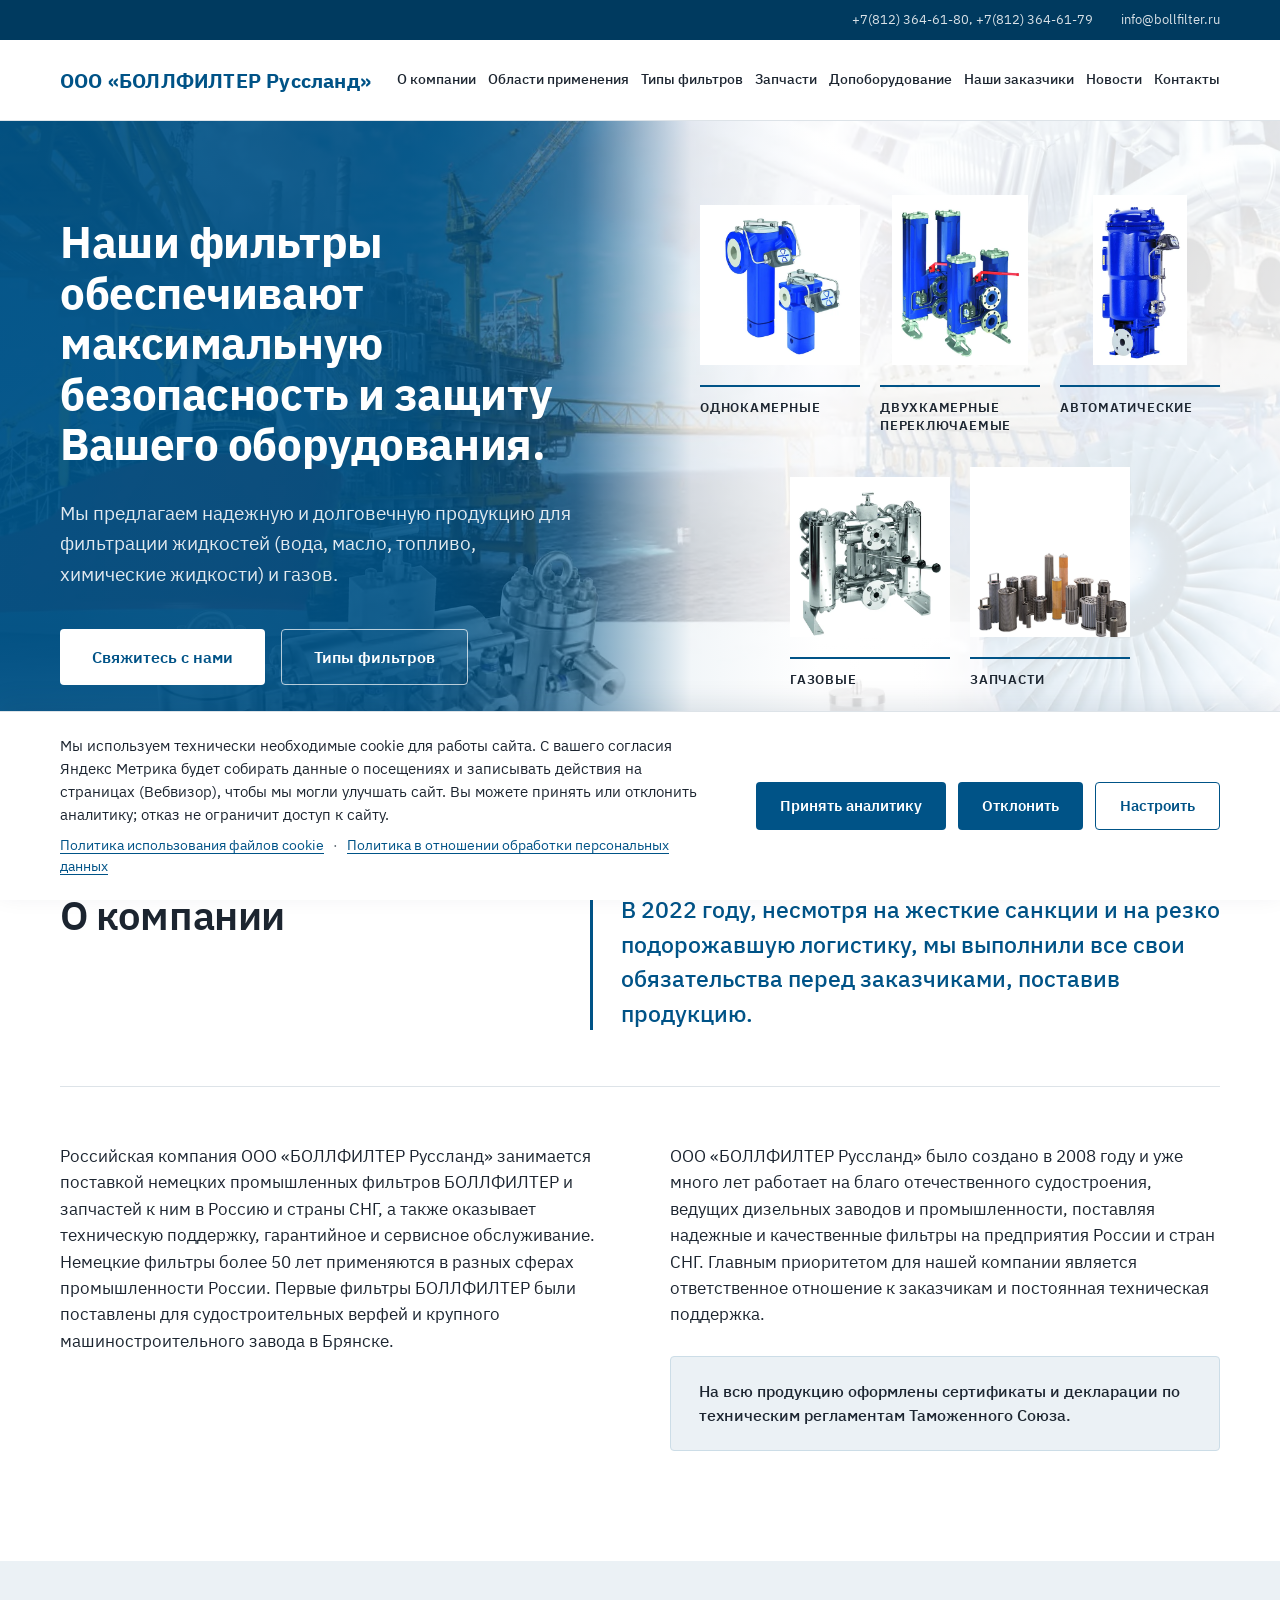
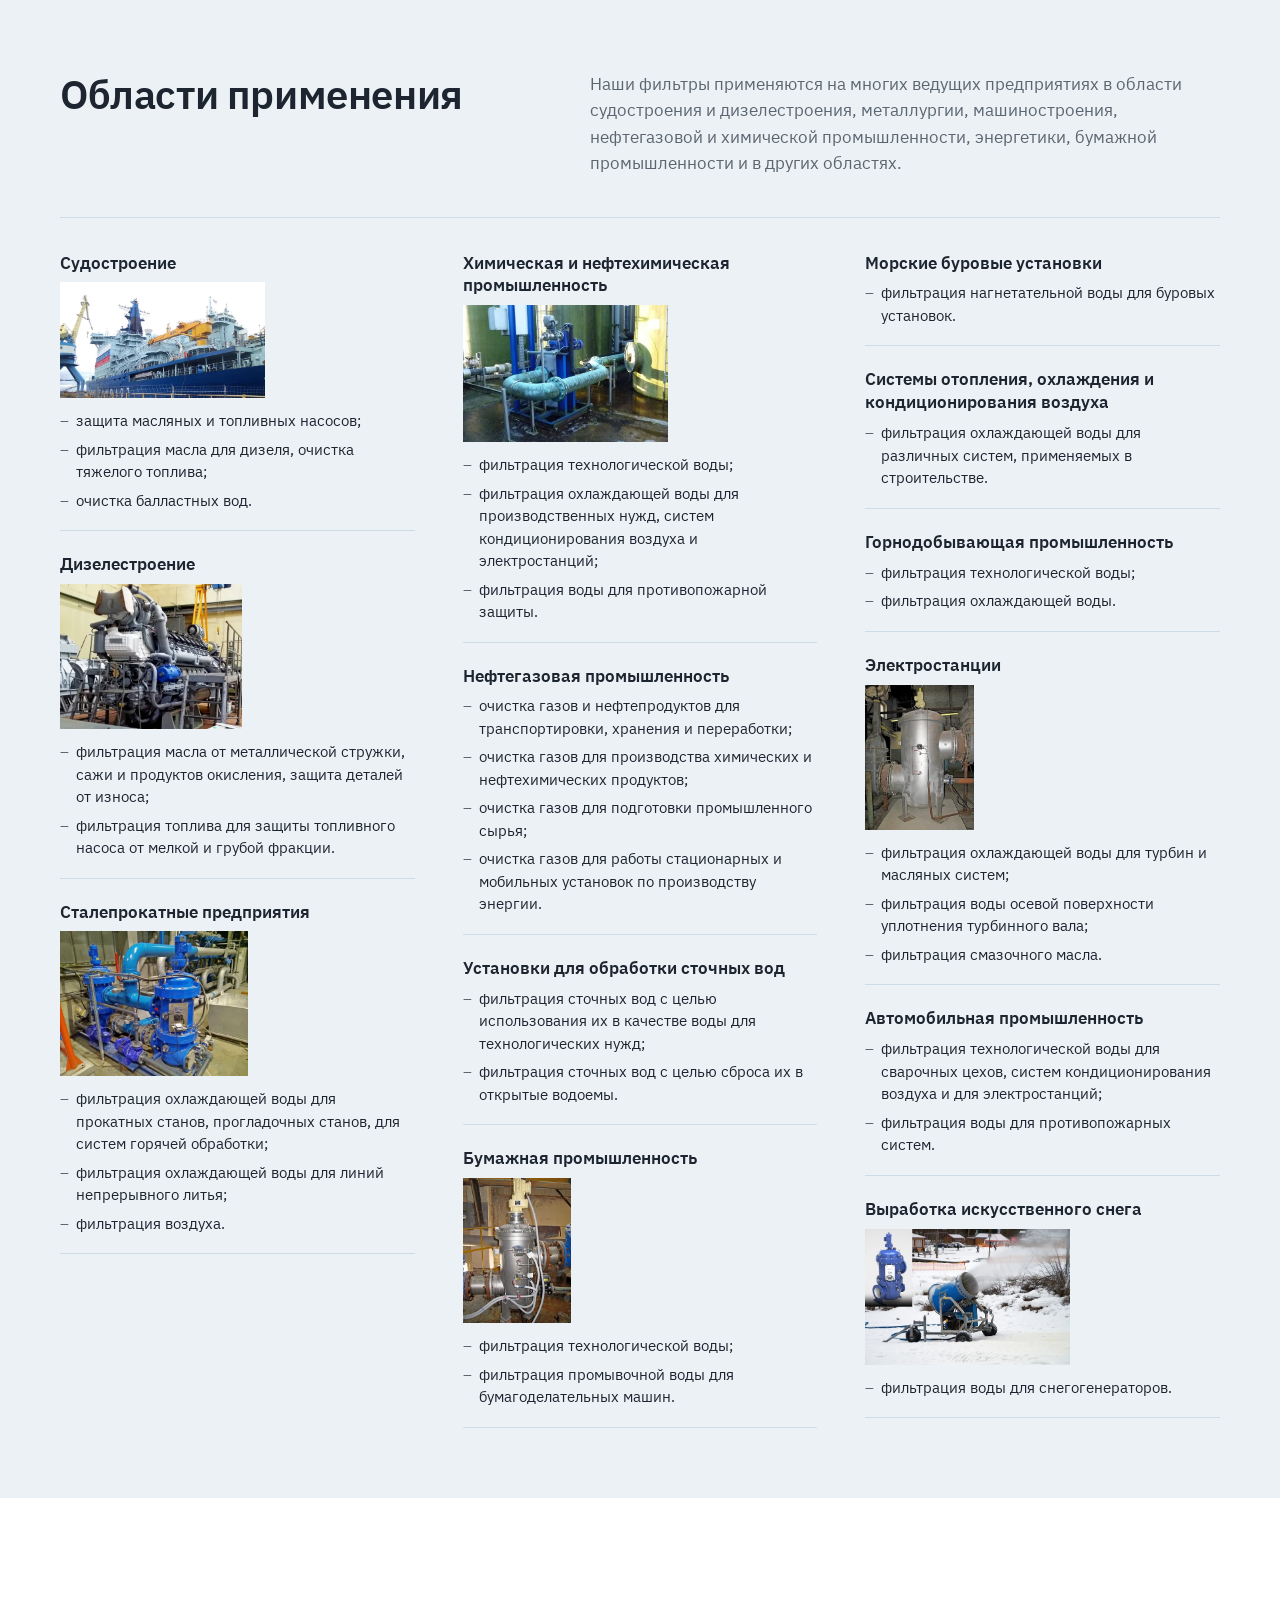
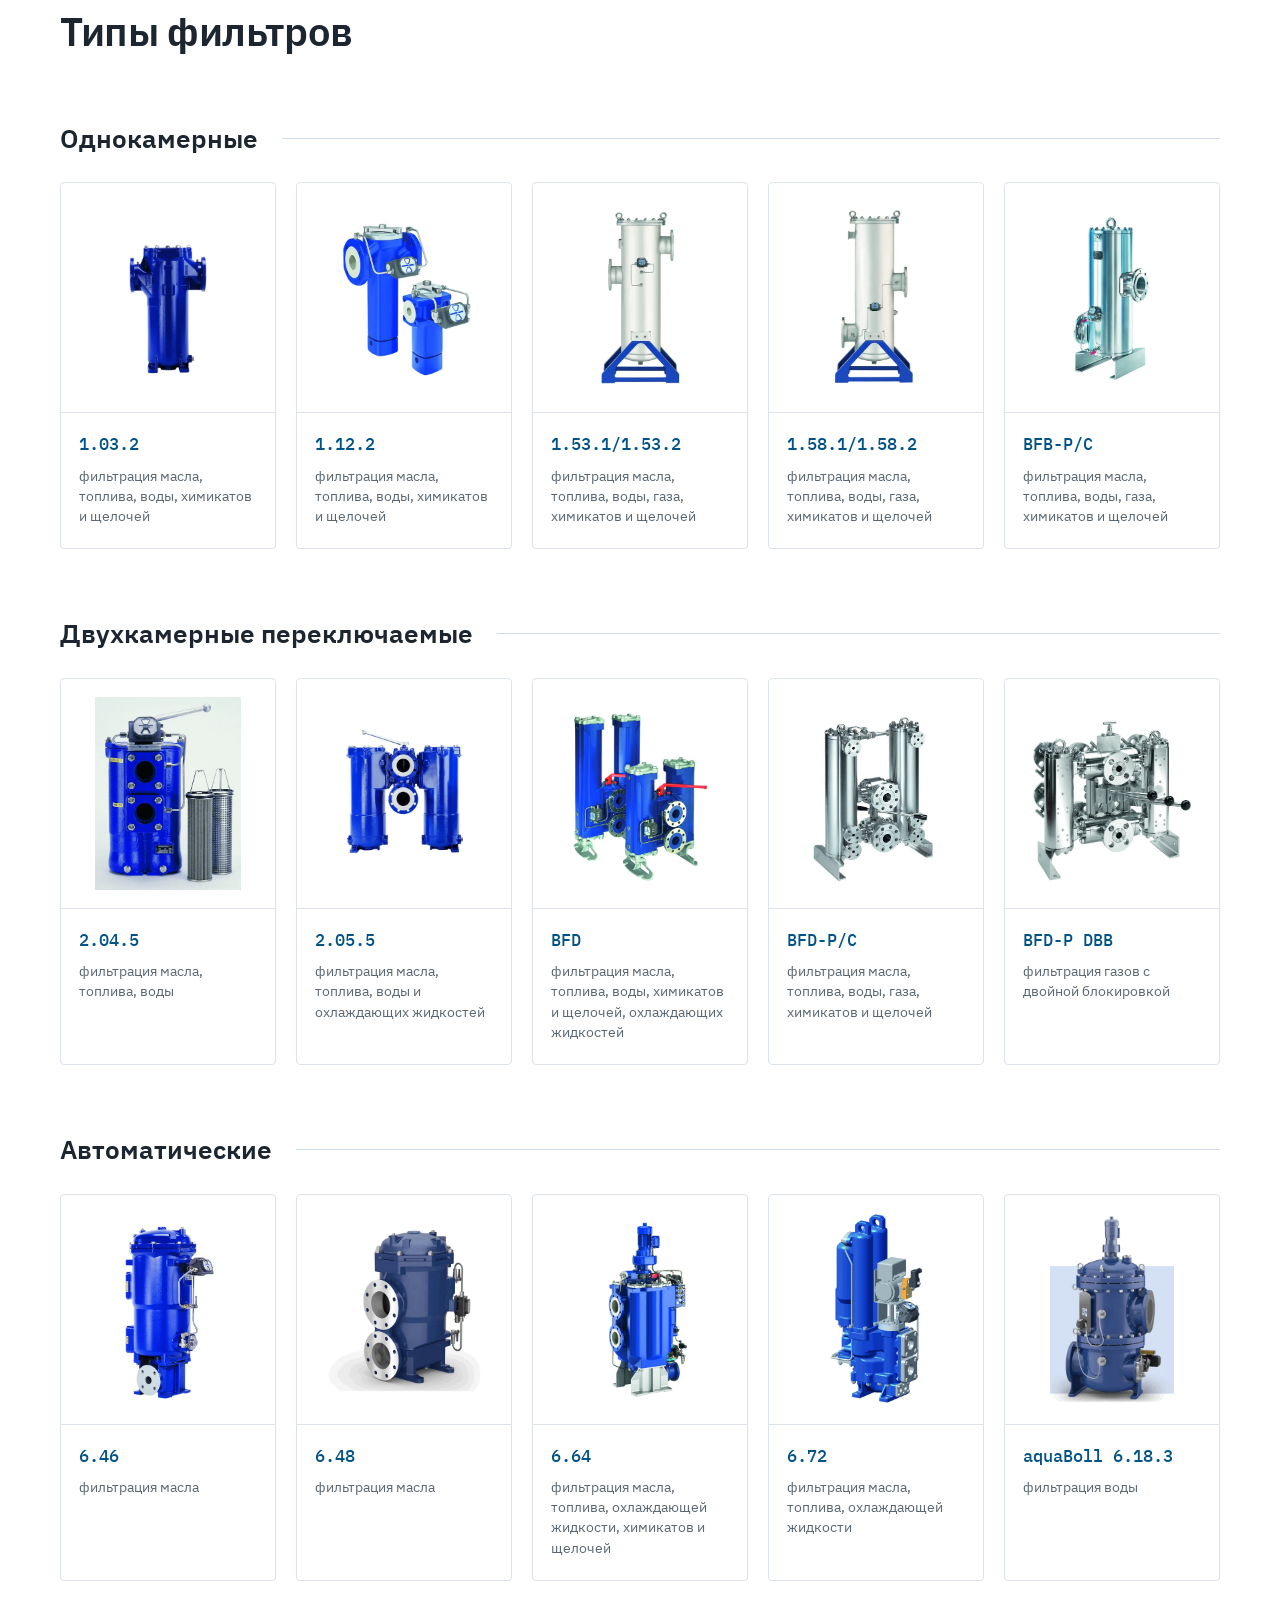
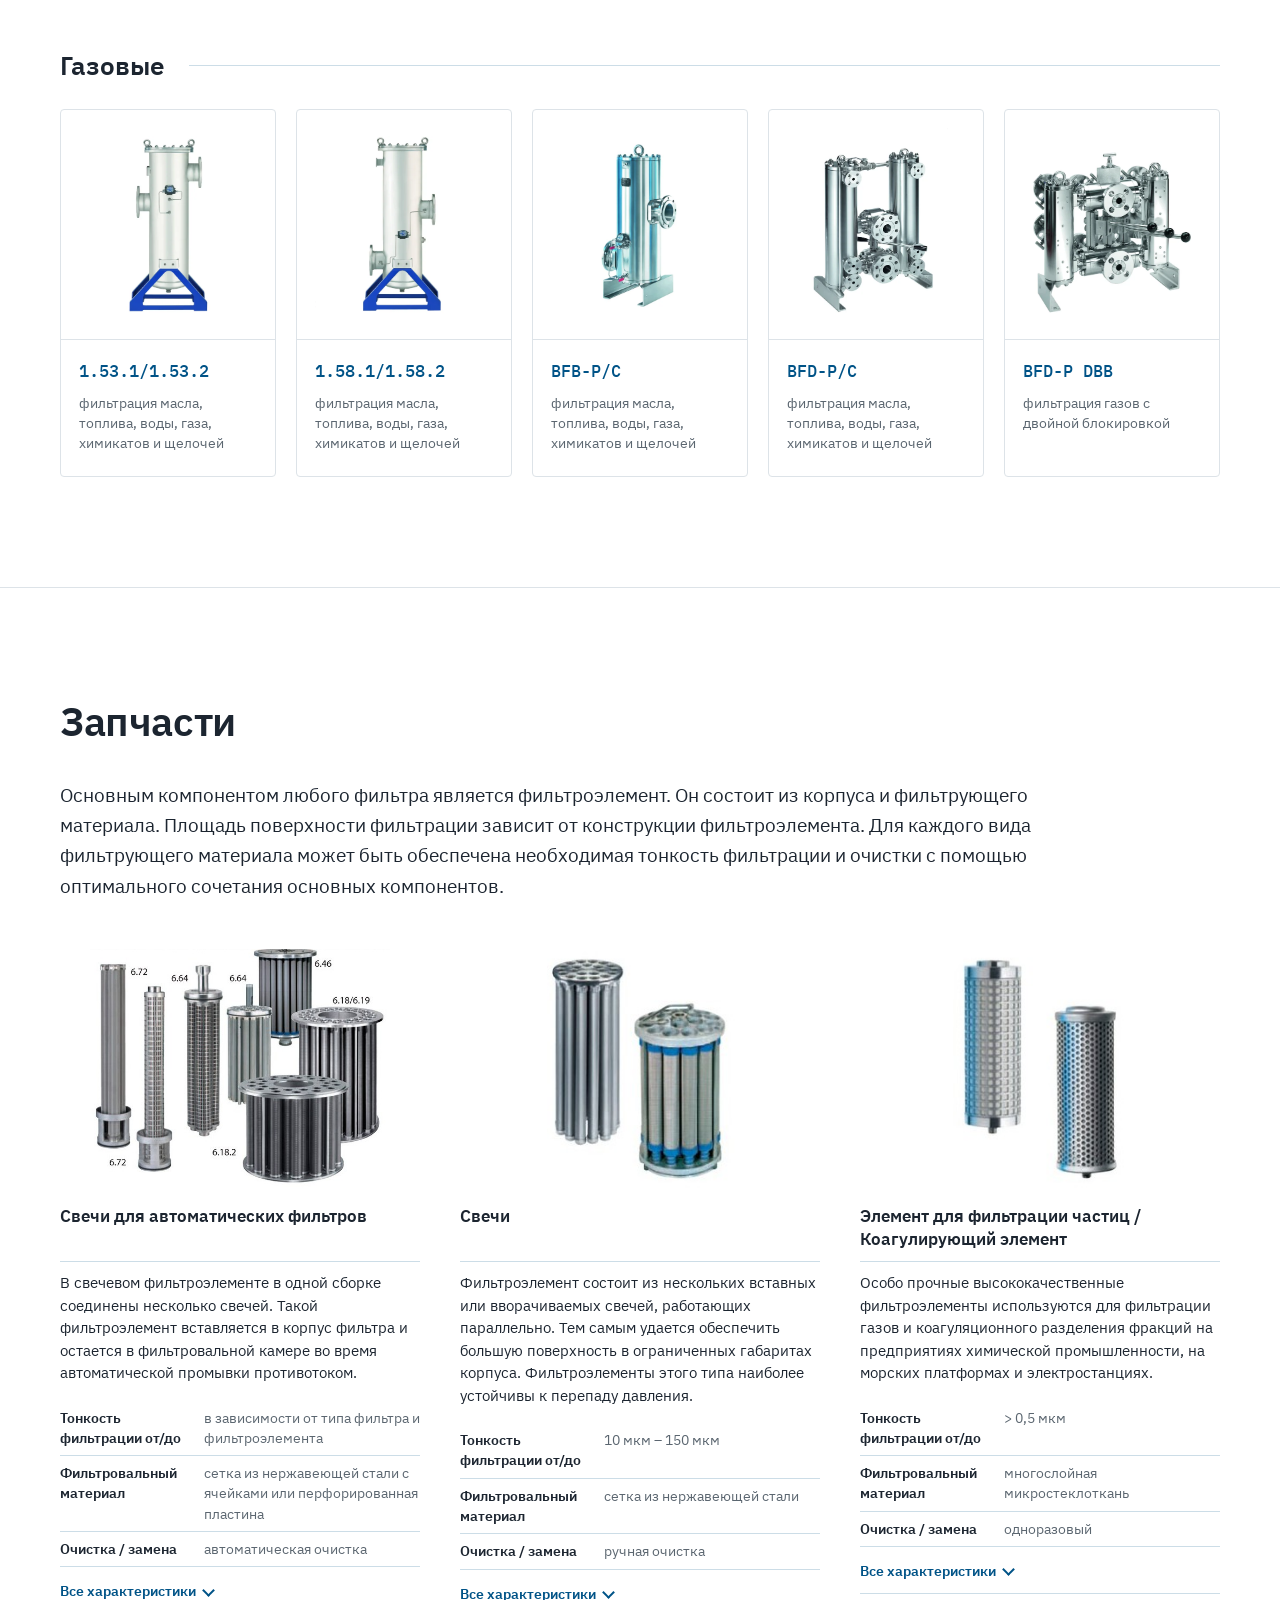
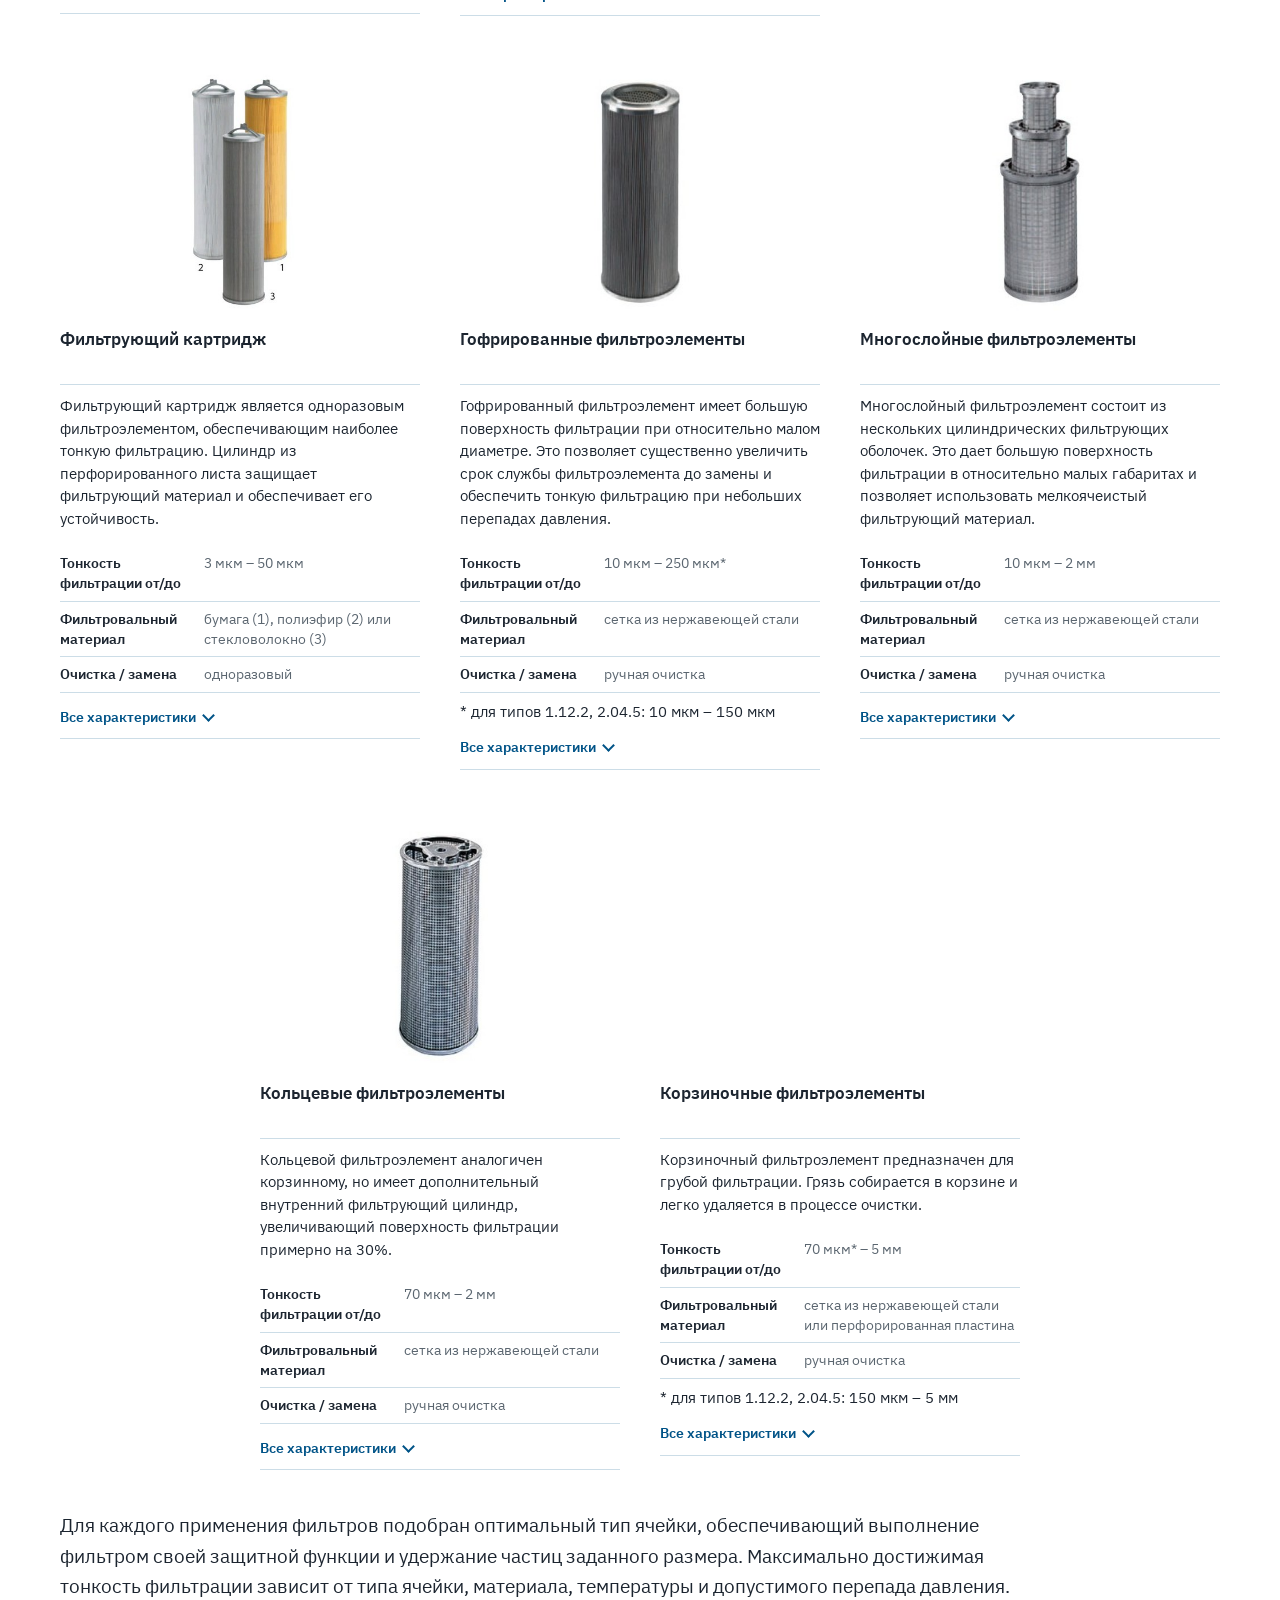
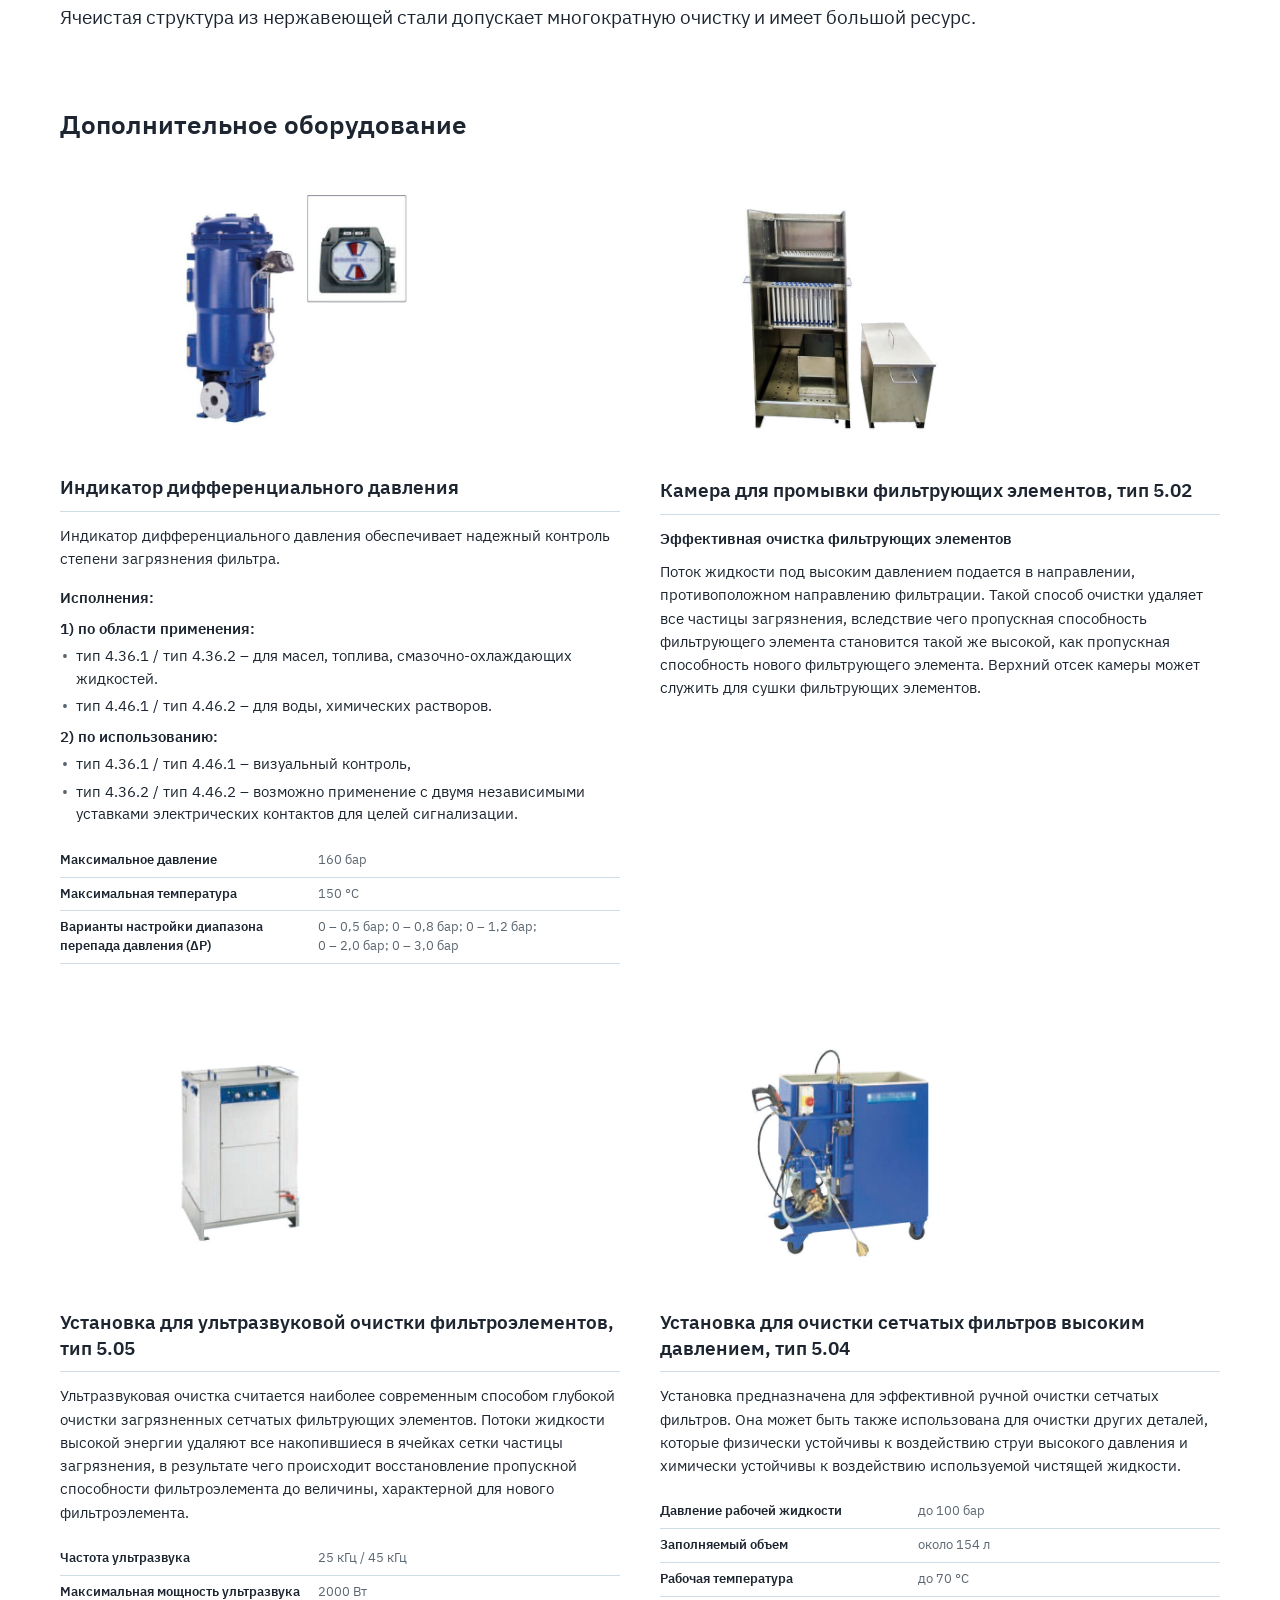
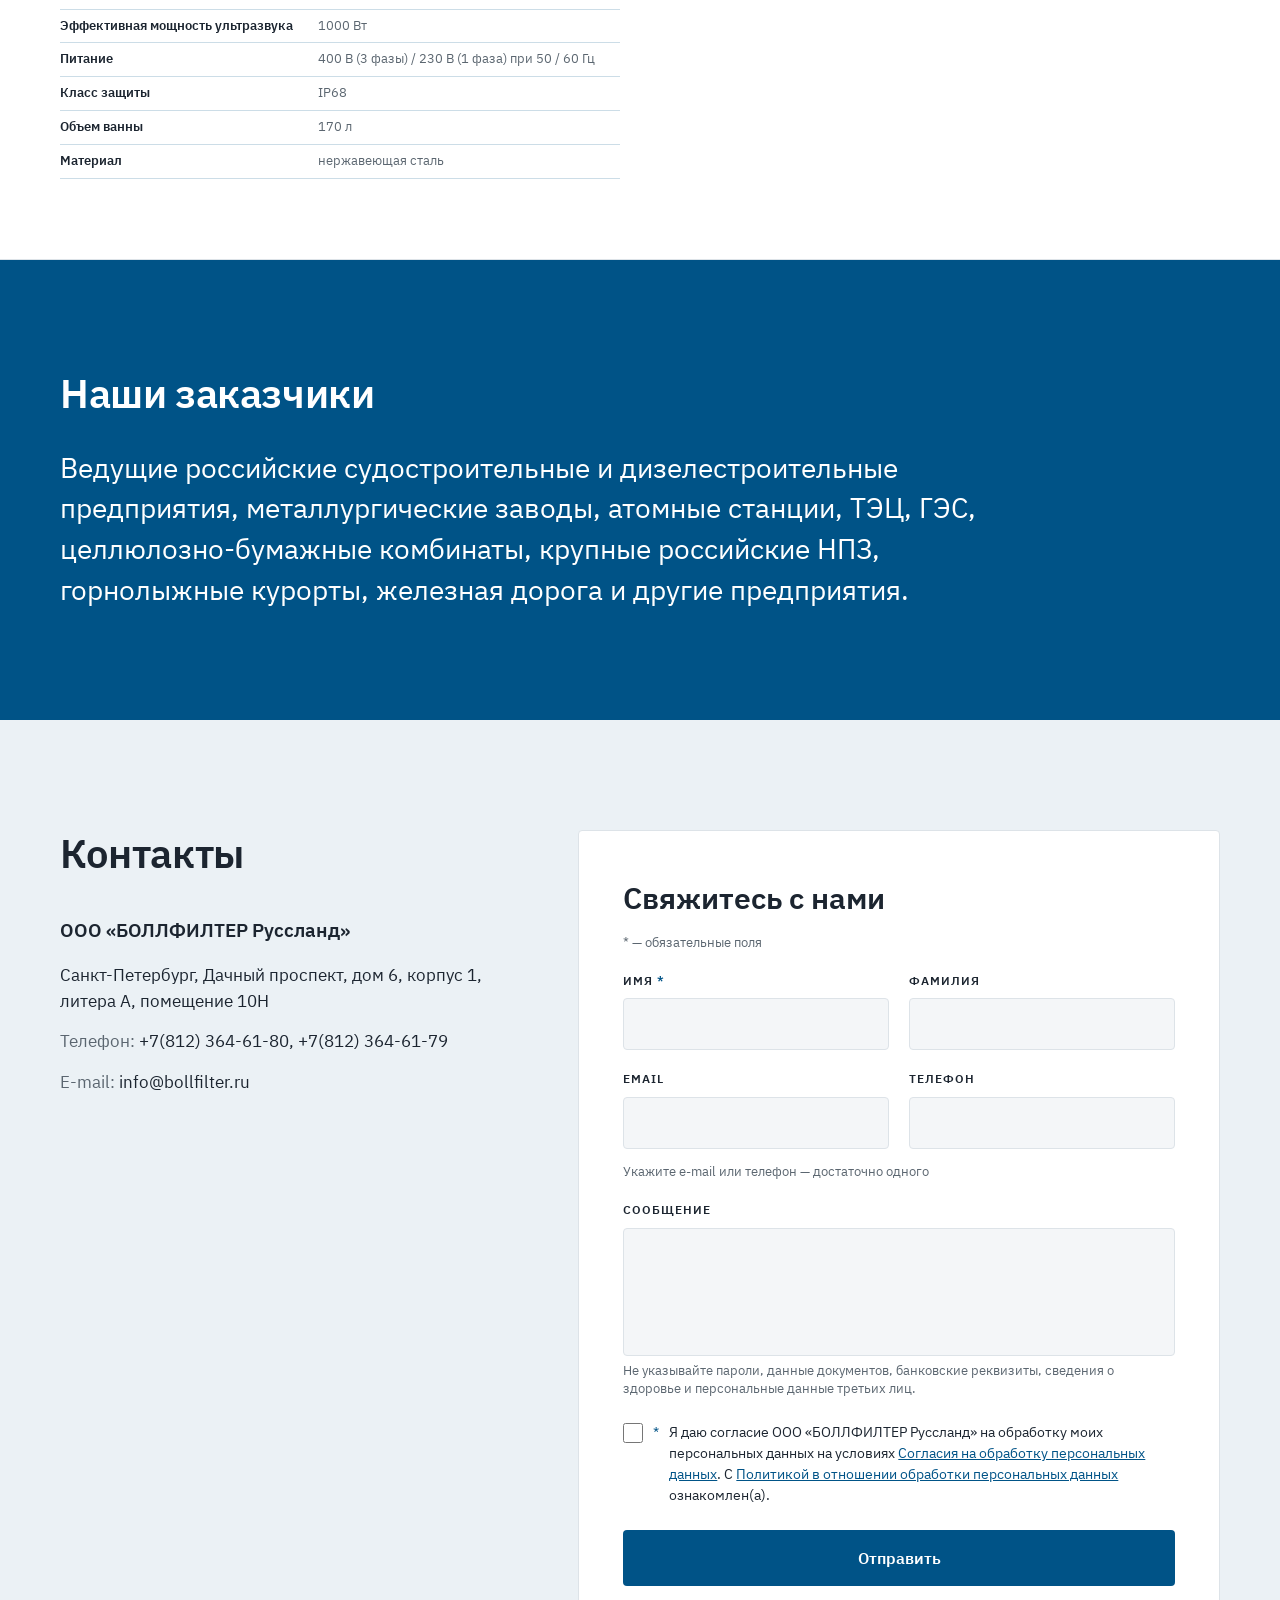
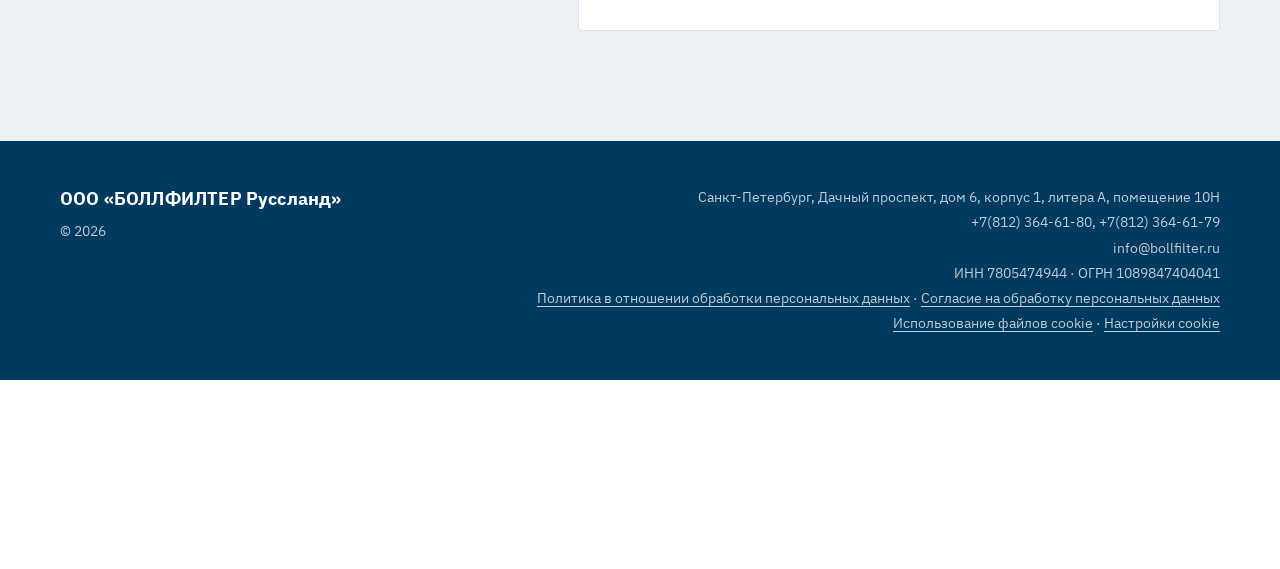
<file: index.html>
<!DOCTYPE html>
<html lang="ru">
<head>
<meta charset="utf-8">
<meta name="viewport" content="width=device-width, initial-scale=1">
<title>Промышленные фильтры БОЛЛФИЛТЕР и запчасти — ООО «БОЛЛФИЛТЕР Руссланд»</title>
<meta name="description" content="Поставка немецких промышленных фильтров БОЛЛФИЛТЕР и запчастей к ним в Россию и страны СНГ, техническая поддержка, гарантийное и сервисное обслуживание.">
<meta property="og:type" content="website">
<meta property="og:site_name" content="ООО «БОЛЛФИЛТЕР Руссланд»">
<meta property="og:title" content="Промышленные фильтры БОЛЛФИЛТЕР и запчасти — ООО «БОЛЛФИЛТЕР Руссланд»">
<meta property="og:description" content="Поставка немецких промышленных фильтров БОЛЛФИЛТЕР и запчастей к ним в Россию и страны СНГ, техническая поддержка, гарантийное и сервисное обслуживание.">
<meta property="og:locale" content="ru_RU">
<meta property="og:url" content="https://bollfilter.ru/">
<meta property="og:image" content="https://bollfilter.ru/img/og-image.jpg">
<meta property="og:image:width" content="1200">
<meta property="og:image:height" content="630">
<link rel="canonical" href="https://bollfilter.ru/">
<link rel="icon" href="favicon.ico" sizes="any">
<link rel="icon" href="favicon.svg" type="image/svg+xml">
<link rel="apple-touch-icon" href="apple-touch-icon.png">
<link rel="stylesheet" href="css/style.css">
<link rel="stylesheet" href="css/cookie.css">
</head>
<body>

<!-- 0. Шапка и навигация -->
<div class="topbar" data-block="Верхняя строка">
  <div class="wrap">
    <span class="right">
      <span data-m="Телефоны"><a class="nw" href="tel:+78123646180">+7(812) 364-61-80</a>, <a class="nw" href="tel:+78123646179">+7(812) 364-61-79</a></span>
      <a data-m="E-mail" href="mailto:info@bollfilter.ru">info@bollfilter.ru</a>
    </span>
  </div>
</div>
<header class="header" data-block="Шапка">
  <div class="wrap">
    <div class="brand" data-m="Название">ООО «БОЛЛФИЛТЕР Руссланд»</div>
    <nav class="nav" id="menu" data-m="Меню">
      <a href="#about">О компании</a>
      <a href="#areas">Области применения</a>
      <a href="#products">Типы фильтров</a>
      <a href="#parts">Запчасти</a>
      <a href="#equipment">Допоборудование</a>
      <a href="#clients">Наши заказчики</a>
      <a href="news.html">Новости</a>
      <a href="#contacts">Контакты</a>
    </nav>
    <button type="button" class="burger" aria-controls="menu" aria-expanded="false" aria-label="Открыть меню" data-m="Кнопка меню (телефон)"><i></i><i></i><i></i></button>
  </div>
</header>

<!-- 1. Первый экран -->
<section class="hero" data-block="Первый экран">
  <div class="wrap">
    <div class="hero-text">
      <h1 data-m="Заголовок">Наши фильтры обеспечивают максимальную безопасность и защиту Вашего оборудования.</h1>
      <p data-m="Текст">Мы предлагаем надежную и долговечную продукцию для фильтрации жидкостей (вода, масло, топливо, химические жидкости) и газов.</p>
      <div class="buttons">
        <a class="btn btn-white" href="#contacts" data-m="Кнопка 1">Свяжитесь с нами</a>
        <a class="btn btn-outline" href="#products" data-m="Кнопка 2">Типы фильтров</a>
      </div>
    </div>
    <div class="hero-photos">
      <a class="hero-photo" href="#types-single" data-m="Фото 1 (1.12.png)">
        <div class="pic"><img src="img/filter-1-12.webp" alt="Однокамерный фильтр 1.12.2"></div>
        <div class="cap">Однокамерные</div>
      </a>
      <a class="hero-photo" href="#types-switch" data-m="Фото 2 (BFD.png)">
        <div class="pic"><img src="img/filter-bfd.webp" alt="Двухкамерный переключаемый фильтр BFD"></div>
        <div class="cap">Двухкамерные переключаемые</div>
      </a>
      <a class="hero-photo" href="#types-auto" data-m="Фото 3 (6.46.png)">
        <div class="pic"><img src="img/filter-6-46.webp" alt="Автоматический фильтр 6.46"></div>
        <div class="cap">Автоматические</div>
      </a>
      <a class="hero-photo" href="#types-gas" data-m="Фото 4 (BFD-P DBB.png)">
        <div class="pic"><img src="img/filter-bfd-p-dbb.webp" alt="Двухкамерный переключаемый фильтр BFD-P DBB"></div>
        <div class="cap">Газовые</div>
      </a>
      <a class="hero-photo" href="#parts" data-m="Фото 5 (Запчасти.png)">
        <div class="pic pic-parts"><img src="img/hero-parts.webp" alt="Фильтроэлементы и запасные части"></div>
        <div class="cap">Запчасти</div>
      </a>
    </div>
  </div>
</section>

<!-- 2. О компании -->
<section class="about" id="about" data-block="О компании">
  <div class="wrap">
    <div class="about-top">
      <div>
        <h2 class="h2" data-m="Заголовок">О компании</h2>
      </div>
      <p class="lead" data-m="Выделенный абзац">В 2022 году, несмотря на жесткие санкции и на резко подорожавшую логистику, мы выполнили все свои обязательства перед заказчиками, поставив продукцию.</p>
    </div>
    <div class="about-cols">
      <p data-m="Текст, левая колонка">Российская компания ООО «БОЛЛФИЛТЕР Руссланд» занимается поставкой немецких промышленных фильтров БОЛЛФИЛТЕР и запчастей к ним в Россию и страны СНГ, а также оказывает техническую поддержку, гарантийное и сервисное обслуживание. Немецкие фильтры более 50 лет применяются в разных сферах промышленности России. Первые фильтры БОЛЛФИЛТЕР были поставлены для судостроительных верфей и крупного машиностроительного завода в Брянске.</p>
      <div data-m="Правая колонка">
        <p>ООО «БОЛЛФИЛТЕР Руссланд» было создано в 2008 году и уже много лет работает на благо отечественного судостроения, ведущих дизельных заводов и промышленности, поставляя надежные и качественные фильтры на предприятия России и стран СНГ. Главным приоритетом для нашей компании является ответственное отношение к заказчикам и постоянная техническая поддержка.</p>
        <div class="note" data-m="Плашка">На всю продукцию оформлены сертификаты и декларации по техническим регламентам Таможенного Союза.</div>
      </div>
    </div>
  </div>
</section>

<!-- 3. Области применения -->
<section class="areas" id="areas" data-block="Области применения">
  <div class="wrap">
    <div class="areas-top">
      <div>
        <h2 class="h2" data-m="Заголовок">Области применения</h2>
      </div>
      <p class="intro" data-m="Вводный текст">Наши фильтры применяются на многих ведущих предприятиях в области судостроения и дизелестроения, металлургии, машиностроения, нефтегазовой и химической промышленности, энергетики, бумажной промышленности и в других областях.</p>
    </div>
    <div class="cols">
        <div class="area" data-m="Отрасль: Судостроение">
          <h3>Судостроение</h3>
          <img class="area-photo" src="img/area-shipbuilding.webp" alt="Судостроение: фильтры БОЛЛФИЛТЕР на судостроительной верфи" data-m="Фото отрасли" loading="lazy">
          <ul>
            <li>защита масляных и топливных насосов;</li>
            <li>фильтрация масла для дизеля, очистка тяжелого топлива;</li>
            <li>очистка балластных вод.</li>
          </ul>
        </div>
        <div class="area" data-m="Отрасль: Дизелестроение">
          <h3>Дизелестроение</h3>
          <img class="area-photo" src="img/area-diesel.webp" alt="Дизелестроение: судовой дизельный двигатель 5Д49 в сборочном цехе" data-m="Фото отрасли" loading="lazy">
          <ul>
            <li>фильтрация масла от металлической стружки, сажи и продуктов окисления, защита деталей от износа;</li>
            <li>фильтрация топлива для защиты топливного насоса от мелкой и грубой фракции.</li>
          </ul>
        </div>
        <div class="area" data-m="Отрасль: Сталепрокатные предприятия">
          <h3>Сталепрокатные предприятия</h3>
          <img class="area-photo" src="img/area-metallurgy.webp" alt="Металлургия: фильтровальная установка на сталепрокатном производстве" data-m="Фото отрасли" loading="lazy">
          <ul>
            <li>фильтрация охлаждающей воды для прокатных станов, прогладочных станов, для систем горячей обработки;</li>
            <li>фильтрация охлаждающей воды для линий непрерывного литья;</li>
            <li>фильтрация воздуха.</li>
          </ul>
        </div>
        <div class="area" data-m="Отрасль: Химическая и нефтехимическая промышленность">
          <h3>Химическая и нефтехимическая промышленность</h3>
          <img class="area-photo" src="img/area-chemical.webp" alt="Химическая промышленность: фильтр на технологическом трубопроводе" data-m="Фото отрасли" loading="lazy">
          <ul>
            <li>фильтрация технологической воды;</li>
            <li>фильтрация охлаждающей воды для производственных нужд, систем кондиционирования воздуха и электростанций;</li>
            <li>фильтрация воды для противопожарной защиты.</li>
          </ul>
        </div>
        <div class="area" data-m="Отрасль: Нефтегазовая промышленность">
          <h3>Нефтегазовая промышленность</h3>
          <ul>
            <li>очистка газов и нефтепродуктов для транспортировки, хранения и переработки;</li>
            <li>очистка газов для производства химических и нефтехимических продуктов;</li>
            <li>очистка газов для подготовки промышленного сырья;</li>
            <li>очистка газов для работы стационарных и мобильных установок по производству энергии.</li>
          </ul>
        </div>
        <div class="area" data-m="Отрасль: Установки для обработки сточных вод">
          <h3>Установки для обработки сточных вод</h3>
          <ul>
            <li>фильтрация сточных вод с целью использования их в качестве воды для технологических нужд;</li>
            <li>фильтрация сточных вод с целью сброса их в открытые водоемы.</li>
          </ul>
        </div>
        <div class="area" data-m="Отрасль: Бумажная промышленность">
          <h3>Бумажная промышленность</h3>
          <img class="area-photo" src="img/area-paper.webp" alt="Бумажная промышленность: фильтр на линии технологической воды" data-m="Фото отрасли" loading="lazy">
          <ul>
            <li>фильтрация технологической воды;</li>
            <li>фильтрация промывочной воды для бумагоделательных машин.</li>
          </ul>
        </div>
        <div class="area" data-m="Отрасль: Морские буровые установки">
          <h3>Морские буровые установки</h3>
          <ul>
            <li>фильтрация нагнетательной воды для буровых установок.</li>
          </ul>
        </div>
        <div class="area" data-m="Отрасль: Системы отопления, охлаждения и кондиционирования воздуха">
          <h3>Системы отопления, охлаждения и кондиционирования воздуха</h3>
          <ul>
            <li>фильтрация охлаждающей воды для различных систем, применяемых в строительстве.</li>
          </ul>
        </div>
        <div class="area" data-m="Отрасль: Горнодобывающая промышленность">
          <h3>Горнодобывающая промышленность</h3>
          <ul>
            <li>фильтрация технологической воды;</li>
            <li>фильтрация охлаждающей воды.</li>
          </ul>
        </div>
        <div class="area" data-m="Отрасль: Электростанции">
          <h3>Электростанции</h3>
          <img class="area-photo" src="img/area-power.webp" alt="Энергетика: фильтр охлаждающей воды на электростанции" data-m="Фото отрасли" loading="lazy">
          <ul>
            <li>фильтрация охлаждающей воды для турбин и масляных систем;</li>
            <li>фильтрация воды осевой поверхности уплотнения турбинного вала;</li>
            <li>фильтрация смазочного масла.</li>
          </ul>
        </div>
        <div class="area" data-m="Отрасль: Автомобильная промышленность">
          <h3>Автомобильная промышленность</h3>
          <ul>
            <li>фильтрация технологической воды для сварочных цехов, систем кондиционирования воздуха и для электростанций;</li>
            <li>фильтрация воды для противопожарных систем.</li>
          </ul>
        </div>
        <div class="area" data-m="Отрасль: Выработка искусственного снега">
          <h3>Выработка искусственного снега</h3>
          <img class="area-photo" src="img/area-snow.webp" alt="Выработка искусственного снега: снегогенератор на склоне и автоматический фильтр БОЛЛФИЛТЕР" data-m="Фото отрасли" loading="lazy">
          <ul>
            <li>фильтрация воды для снегогенераторов.</li>
          </ul>
        </div>
    </div>
  </div>
</section>

<!-- 4. Описание фильтров -->
<section class="products" id="products" data-block="Описание фильтров">
  <div class="wrap">
    <h2 class="h2" data-m="Заголовок">Типы фильтров</h2>

    <div class="category" id="types-single" data-m="Категория: Однокамерные">
      <div class="category-head"><h3>Однокамерные</h3></div>
      <div class="cards">
        <div class="card"><div class="pic"><img src="img/filter-1-03.webp" alt="Однокамерный фильтр 1.03.2" loading="lazy"></div><div class="info"><div class="code">1.03.2</div><div class="desc">фильтрация масла, топлива, воды, химикатов и щелочей</div></div></div>
        <div class="card"><div class="pic"><img src="img/filter-1-12.webp" alt="Однокамерный фильтр 1.12.2" loading="lazy"></div><div class="info"><div class="code">1.12.2</div><div class="desc">фильтрация масла, топлива, воды, химикатов и щелочей</div></div></div>
        <div class="card"><div class="pic"><img src="img/filter-1-53.webp" alt="Однокамерный фильтр 1.53.1/1.53.2" loading="lazy"></div><div class="info"><div class="code">1.53.1/1.53.2</div><div class="desc">фильтрация масла, топлива, воды, газа, химикатов и щелочей</div></div></div>
        <div class="card"><div class="pic"><img src="img/filter-1-58.webp" alt="Однокамерный фильтр 1.58.1/1.58.2" loading="lazy"></div><div class="info"><div class="code">1.58.1/1.58.2</div><div class="desc">фильтрация масла, топлива, воды, газа, химикатов и щелочей</div></div></div>
        <div class="card"><div class="pic"><img src="img/filter-bfb-p.webp" alt="Однокамерный фильтр BFB-P/C" loading="lazy"></div><div class="info"><div class="code">BFB-P/C</div><div class="desc">фильтрация масла, топлива, воды, газа, химикатов и щелочей</div></div></div>
      </div>
    </div>

    <div class="category" id="types-switch" data-m="Категория: Двухкамерные переключаемые">
      <div class="category-head"><h3>Двухкамерные переключаемые</h3></div>
      <div class="cards">
        <div class="card"><div class="pic"><img src="img/filter-2-04-5.webp" alt="Двухкамерный переключаемый фильтр 2.04.5" loading="lazy"></div><div class="info"><div class="code">2.04.5</div><div class="desc">фильтрация масла, топлива, воды</div></div></div>
        <div class="card"><div class="pic"><img src="img/filter-2-05-5.webp" alt="Двухкамерный переключаемый фильтр 2.05.5" loading="lazy"></div><div class="info"><div class="code">2.05.5</div><div class="desc">фильтрация масла, топлива, воды и охлаждающих жидкостей</div></div></div>
        <div class="card"><div class="pic"><img src="img/filter-bfd.webp" alt="Двухкамерный переключаемый фильтр BFD" loading="lazy"></div><div class="info"><div class="code">BFD</div><div class="desc">фильтрация масла, топлива, воды, химикатов и щелочей, охлаждающих жидкостей</div></div></div>
        <div class="card"><div class="pic"><img src="img/filter-bfd-p.webp" alt="Двухкамерный переключаемый фильтр BFD-P/С" loading="lazy"></div><div class="info"><div class="code">BFD-P/С</div><div class="desc">фильтрация масла, топлива, воды, газа, химикатов и щелочей</div></div></div>
        <div class="card"><div class="pic"><img src="img/filter-bfd-p-dbb.webp" alt="Двухкамерный переключаемый фильтр BFD-P DBB" loading="lazy"></div><div class="info"><div class="code">BFD-P DBB</div><div class="desc">фильтрация газов с двойной блокировкой</div></div></div>
      </div>
    </div>

    <div class="category" id="types-auto" data-m="Категория: Автоматические">
      <div class="category-head"><h3>Автоматические</h3></div>
      <div class="cards">
        <div class="card"><div class="pic"><img src="img/filter-6-46.webp" alt="Автоматический фильтр 6.46" loading="lazy"></div><div class="info"><div class="code">6.46</div><div class="desc">фильтрация масла</div></div></div>
        <div class="card"><div class="pic"><img src="img/filter-6-48.webp" alt="Автоматический фильтр 6.48" loading="lazy"></div><div class="info"><div class="code">6.48</div><div class="desc">фильтрация масла</div></div></div>
        <div class="card"><div class="pic"><img src="img/filter-6-64.webp" alt="Автоматический фильтр 6.64" loading="lazy"></div><div class="info"><div class="code">6.64</div><div class="desc">фильтрация масла, топлива, охлаждающей жидкости, химикатов и щелочей</div></div></div>
        <div class="card"><div class="pic"><img src="img/filter-6-72.webp" alt="Автоматический фильтр 6.72" loading="lazy"></div><div class="info"><div class="code">6.72</div><div class="desc">фильтрация масла, топлива, охлаждающей жидкости</div></div></div>
        <div class="card"><div class="pic"><img src="img/filter-aquaboll.webp" alt="Автоматический фильтр aquaBoll 6.18.3" loading="lazy"></div><div class="info"><div class="code">aquaBoll 6.18.3</div><div class="desc">фильтрация воды</div></div></div>
      </div>
    </div>

    <div class="category" id="types-gas" data-m="Категория: Газовые">
      <div class="category-head"><h3>Газовые</h3></div>
      <div class="cards">
        <div class="card"><div class="pic"><img src="img/filter-1-53.webp" alt="Однокамерный фильтр 1.53.1/1.53.2" loading="lazy"></div><div class="info"><div class="code">1.53.1/1.53.2</div><div class="desc">фильтрация масла, топлива, воды, газа, химикатов и щелочей</div></div></div>
        <div class="card"><div class="pic"><img src="img/filter-1-58.webp" alt="Однокамерный фильтр 1.58.1/1.58.2" loading="lazy"></div><div class="info"><div class="code">1.58.1/1.58.2</div><div class="desc">фильтрация масла, топлива, воды, газа, химикатов и щелочей</div></div></div>
        <div class="card"><div class="pic"><img src="img/filter-bfb-p.webp" alt="Однокамерный фильтр BFB-P/C" loading="lazy"></div><div class="info"><div class="code">BFB-P/C</div><div class="desc">фильтрация масла, топлива, воды, газа, химикатов и щелочей</div></div></div>
        <div class="card"><div class="pic"><img src="img/filter-bfd-p.webp" alt="Двухкамерный переключаемый фильтр BFD-P/С" loading="lazy"></div><div class="info"><div class="code">BFD-P/С</div><div class="desc">фильтрация масла, топлива, воды, газа, химикатов и щелочей</div></div></div>
        <div class="card"><div class="pic"><img src="img/filter-bfd-p-dbb.webp" alt="Двухкамерный переключаемый фильтр BFD-P DBB" loading="lazy"></div><div class="info"><div class="code">BFD-P DBB</div><div class="desc">фильтрация газов с двойной блокировкой</div></div></div>
      </div>
    </div>
  </div>
</section>

<!-- 5. Запчасти: карточки фильтроэлементов (фото → название → текст), подраздел «Дополнительное оборудование» -->
<section class="parts" id="parts" data-block="Запчасти">
  <div class="wrap">
    <h2 class="h2" data-m="Заголовок">Запчасти</h2>
    <p class="parts-lead" data-m="Вводный текст">Основным компонентом любого фильтра является фильтроэлемент. Он состоит из корпуса и фильтрующего материала. Площадь поверхности фильтрации зависит от конструкции фильтроэлемента. Для каждого вида фильтрующего материала может быть обеспечена необходимая тонкость фильтрации и очистки с помощью оптимального сочетания основных компонентов.</p>
    <div class="el-cards">
      <div class="el-card" data-m="Фильтроэлемент">
        <div class="el-card-pic"><div class="el-card-crop" style="--x: 23; --y: 0; --w: 561; --h: 448"><img src="img/elements-row.jpg" alt="Свечи для автоматических фильтров, типы 6.72, 6.64, 6.46, 6.18/6.19, 6.18.2" loading="lazy"></div></div>
        <h4>Свечи для автоматических фильтров</h4>
        <p>В свечевом фильтроэлементе в одной сборке соединены несколько свечей. Такой фильтроэлемент вставляется в корпус фильтра и остается в фильтровальной камере во время автоматической промывки противотоком.</p>
        <table class="el-props"><tbody>
            <tr><th scope="row">Тонкость фильтрации от/до</th><td>в зависимости от типа фильтра и фильтроэлемента</td></tr>
            <tr><th scope="row">Фильтровальный материал</th><td>сетка из нержавеющей стали с ячейками или перфорированная пластина</td></tr>
            <tr><th scope="row">Очистка / замена</th><td>автоматическая очистка</td></tr>
        </tbody></table>
        <details class="el-more">
          <summary>Все характеристики</summary>
          <table class="el-props"><tbody>
            <tr><th scope="row">Автоматические фильтры</th><td>6.18/6.19, 6.18.2, 6.46, 6.64, 6.72</td></tr>
            <tr><th scope="row">Направление потока</th><td>в зависимости от типа фильтра и фильтроэлемента</td></tr>
          </tbody></table>
        </details>
      </div>
      <div class="el-card" data-m="Фильтроэлемент">
        <div class="el-card-pic"><div class="el-card-crop" style="--x: 588; --y: 165; --w: 222; --h: 277"><img src="img/elements-row.jpg" alt="Свечевой фильтроэлемент" loading="lazy"></div></div>
        <h4>Свечи</h4>
        <p>Фильтроэлемент состоит из нескольких вставных или вворачиваемых свечей, работающих параллельно. Тем самым удается обеспечить большую поверхность в ограниченных габаритах корпуса. Фильтроэлементы этого типа наиболее устойчивы к перепаду давления.</p>
        <table class="el-props"><tbody>
            <tr><th scope="row">Тонкость фильтрации от/до</th><td>10 мкм – 150 мкм</td></tr>
            <tr><th scope="row">Фильтровальный материал</th><td>сетка из нержавеющей стали</td></tr>
            <tr><th scope="row">Очистка / замена</th><td>ручная очистка</td></tr>
        </tbody></table>
        <details class="el-more">
          <summary>Все характеристики</summary>
          <table class="el-props"><tbody>
            <tr><th scope="row">Однокамерные фильтры</th><td>1.03.2, 1.65.1/1.53.1</td></tr>
            <tr><th scope="row">Двухкамерные фильтры</th><td>2.05.5, BFD</td></tr>
            <tr><th scope="row">Магнитная вставка</th><td>(вариант)</td></tr>
            <tr><th scope="row">Направление потока</th><td><svg class="flow-icon" viewBox="0 0 58 14" role="img" aria-label="◀[ ]▶"><path d="M0 7 10 1.5v11z"/><path class="br" d="M18 1h-2.5v12H18M40 1h2.5v12H40"/><path d="M58 7 48 1.5v11z"/></svg></td></tr>
          </tbody></table>
        </details>
      </div>
      <div class="el-card" data-m="Фильтроэлемент">
        <div class="el-card-pic"><div class="el-card-crop" style="--x: 837; --y: 166; --w: 199; --h: 275"><img src="img/elements-row.jpg" alt="Элемент для фильтрации частиц / Коагулирующий элемент" loading="lazy"></div></div>
        <h4>Элемент для фильтрации частиц / Коагулирующий элемент</h4>
        <p>Особо прочные высококачественные фильтроэлементы используются для фильтрации газов и коагуляционного разделения фракций на предприятиях химической промышленности, на морских платформах и электростанциях.</p>
        <table class="el-props"><tbody>
            <tr><th scope="row">Тонкость фильтрации от/до</th><td>&gt; 0,5 мкм</td></tr>
            <tr><th scope="row">Фильтровальный материал</th><td>многослойная микростеклоткань</td></tr>
            <tr><th scope="row">Очистка / замена</th><td>одноразовый</td></tr>
        </tbody></table>
        <details class="el-more">
          <summary>Все характеристики</summary>
          <table class="el-props"><tbody>
            <tr><th scope="row">Однокамерные фильтры</th><td>BFB-P/-C</td></tr>
            <tr><th scope="row">Двухкамерные фильтры</th><td>BFD-P/-C</td></tr>
            <tr><th scope="row">Магнитная вставка</th><td>(вариант)</td></tr>
            <tr><th scope="row">Направление потока</th><td><svg class="flow-icon" viewBox="0 0 58 14" role="img" aria-label="[◀ ▶]"><path class="br" d="M3.5 1H1v12h2.5M54.5 1H57v12h-2.5"/><path d="M7 7l10-5.5v11z"/><path d="M51 7 41 1.5v11z"/></svg></td></tr>
          </tbody></table>
        </details>
      </div>
      <div class="el-card" data-m="Фильтроэлемент">
        <div class="el-card-pic"><div class="el-card-crop" style="--x: 1079; --y: 19; --w: 192; --h: 421"><img src="img/elements-row.jpg" alt="Фильтрующие картриджи" loading="lazy"></div></div>
        <h4>Фильтрующий картридж</h4>
        <p>Фильтрующий картридж является одноразовым фильтроэлементом, обеспечивающим наиболее тонкую фильтрацию. Цилиндр из перфорированного листа защищает фильтрующий материал и обеспечивает его устойчивость.</p>
        <table class="el-props"><tbody>
            <tr><th scope="row">Тонкость фильтрации от/до</th><td>3 мкм – 50 мкм</td></tr>
            <tr><th scope="row">Фильтровальный материал</th><td>бумага (1), полиэфир (2) или стекловолокно (3)</td></tr>
            <tr><th scope="row">Очистка / замена</th><td>одноразовый</td></tr>
        </tbody></table>
        <details class="el-more">
          <summary>Все характеристики</summary>
          <table class="el-props"><tbody>
            <tr><th scope="row">Однокамерные фильтры</th><td>1.78.1/1.58.1, BFB-P</td></tr>
            <tr><th scope="row">Двухкамерные фильтры</th><td>BFD, BFD-P, 2.04.5*</td></tr>
            <tr><th scope="row">Автоматические фильтры</th><td>Фильтрация промывочной жидкости для фильтров типа 6.64</td></tr>
            <tr><th scope="row">Направление потока</th><td><svg class="flow-icon" viewBox="0 0 58 14" role="img" aria-label="◀[ ]▶"><path d="M0 7 10 1.5v11z"/><path class="br" d="M18 1h-2.5v12H18M40 1h2.5v12H40"/><path d="M58 7 48 1.5v11z"/></svg></td></tr>
          </tbody></table>
          <p class="el-note">* для типа 2.04.5: подходит не для всех типоразмеров корпуса</p>
        </details>
      </div>
      <div class="el-card" data-m="Фильтроэлемент">
        <div class="el-card-pic"><div class="el-card-crop" style="--x: 1372; --y: 135; --w: 124; --h: 304"><img src="img/elements-row.jpg" alt="Гофрированный фильтроэлемент" loading="lazy"></div></div>
        <h4>Гофрированные фильтроэлементы</h4>
        <p>Гофрированный фильтроэлемент имеет большую поверхность фильтрации при относительно малом диаметре. Это позволяет существенно увеличить срок службы фильтроэлемента до замены и обеспечить тонкую фильтрацию при небольших перепадах давления.</p>
        <table class="el-props"><tbody>
            <tr><th scope="row">Тонкость фильтрации от/до</th><td>10 мкм – 250 мкм*</td></tr>
            <tr><th scope="row">Фильтровальный материал</th><td>сетка из нержавеющей стали</td></tr>
            <tr><th scope="row">Очистка / замена</th><td>ручная очистка</td></tr>
        </tbody></table>
        <p class="el-note">* для типов 1.12.2, 2.04.5: 10 мкм – 150 мкм</p>
        <details class="el-more">
          <summary>Все характеристики</summary>
          <table class="el-props"><tbody>
            <tr><th scope="row">Однокамерные фильтры</th><td>1.12.2, 1.78.1/1.58.1, BFB-P</td></tr>
            <tr><th scope="row">Двухкамерные фильтры</th><td>2.04.5, BFD, BFD-P</td></tr>
            <tr><th scope="row">Магнитная вставка</th><td>(вариант)</td></tr>
            <tr><th scope="row">Направление потока</th><td><svg class="flow-icon" viewBox="0 0 58 14" role="img" aria-label="◀[ ]▶"><path d="M0 7 10 1.5v11z"/><path class="br" d="M18 1h-2.5v12H18M40 1h2.5v12H40"/><path d="M58 7 48 1.5v11z"/></svg></td></tr>
          </tbody></table>
        </details>
      </div>
      <div class="el-card" data-m="Фильтроэлемент">
        <div class="el-card-pic"><div class="el-card-crop" style="--x: 1598; --y: 118; --w: 129; --h: 316"><img src="img/elements-row.jpg" alt="Многослойный фильтроэлемент" loading="lazy"></div></div>
        <h4>Многослойные фильтроэлементы</h4>
        <p>Многослойный фильтроэлемент состоит из нескольких цилиндрических фильтрующих оболочек. Это дает большую поверхность фильтрации в относительно малых габаритах и позволяет использовать мелкоячеистый фильтрующий материал.</p>
        <table class="el-props"><tbody>
            <tr><th scope="row">Тонкость фильтрации от/до</th><td>10 мкм – 2 мм</td></tr>
            <tr><th scope="row">Фильтровальный материал</th><td>сетка из нержавеющей стали</td></tr>
            <tr><th scope="row">Очистка / замена</th><td>ручная очистка</td></tr>
        </tbody></table>
        <details class="el-more">
          <summary>Все характеристики</summary>
          <table class="el-props"><tbody>
            <tr><th scope="row">Однокамерные фильтры</th><td>1.03.2, 1.65.1/1.53.1</td></tr>
            <tr><th scope="row">Двухкамерные фильтры</th><td>2.05.5</td></tr>
            <tr><th scope="row">Магнитная вставка</th><td>(вариант)</td></tr>
            <tr><th scope="row">Направление потока</th><td><svg class="flow-icon" viewBox="0 0 58 14" role="img" aria-label="◀[ ]▶"><path d="M0 7 10 1.5v11z"/><path class="br" d="M18 1h-2.5v12H18M40 1h2.5v12H40"/><path d="M58 7 48 1.5v11z"/></svg></td></tr>
          </tbody></table>
        </details>
      </div>
      <div class="el-card" data-m="Фильтроэлемент">
        <div class="el-card-pic"><div class="el-card-crop" style="--x: 1836; --y: 137; --w: 129; --h: 301"><img src="img/elements-row.jpg" alt="Кольцевой фильтроэлемент" loading="lazy"></div></div>
        <h4>Кольцевые фильтроэлементы</h4>
        <p>Кольцевой фильтроэлемент аналогичен корзинному, но имеет дополнительный внутренний фильтрующий цилиндр, увеличивающий поверхность фильтрации примерно на 30%.</p>
        <table class="el-props"><tbody>
            <tr><th scope="row">Тонкость фильтрации от/до</th><td>70 мкм – 2 мм</td></tr>
            <tr><th scope="row">Фильтровальный материал</th><td>сетка из нержавеющей стали</td></tr>
            <tr><th scope="row">Очистка / замена</th><td>ручная очистка</td></tr>
        </tbody></table>
        <details class="el-more">
          <summary>Все характеристики</summary>
          <table class="el-props"><tbody>
            <tr><th scope="row">Однокамерные фильтры</th><td>1.03.2, 1.65.1/1.53.1</td></tr>
            <tr><th scope="row">Двухкамерные фильтры</th><td>2.05.5</td></tr>
            <tr><th scope="row">Магнитная вставка</th><td>(вариант)</td></tr>
            <tr><th scope="row">Направление потока</th><td><svg class="flow-icon" viewBox="0 0 58 14" role="img" aria-label="[◀ ▶]"><path class="br" d="M3.5 1H1v12h2.5M54.5 1H57v12h-2.5"/><path d="M7 7l10-5.5v11z"/><path d="M51 7 41 1.5v11z"/></svg></td></tr>
          </tbody></table>
        </details>
      </div>
      <div class="el-card" data-m="Фильтроэлемент">
        <div class="el-card-pic"><div class="el-card-crop" style="--x: 2049; --y: 138; --w: 141; --h: 299"><img src="img/elements-row.jpg" alt="Корзиночный фильтроэлемент" loading="lazy"></div></div>
        <h4>Корзиночные фильтроэлементы</h4>
        <p>Корзиночный фильтроэлемент предназначен для грубой фильтрации. Грязь собирается в корзине и легко удаляется в процессе очистки.</p>
        <table class="el-props"><tbody>
            <tr><th scope="row">Тонкость фильтрации от/до</th><td>70 мкм* – 5 мм</td></tr>
            <tr><th scope="row">Фильтровальный материал</th><td>сетка из нержавеющей стали или перфорированная пластина</td></tr>
            <tr><th scope="row">Очистка / замена</th><td>ручная очистка</td></tr>
        </tbody></table>
        <p class="el-note">* для типов 1.12.2, 2.04.5: 150 мкм – 5 мм</p>
        <details class="el-more">
          <summary>Все характеристики</summary>
          <table class="el-props"><tbody>
            <tr><th scope="row">Однокамерные фильтры</th><td>1.12.2, 1.03.2, 1.65.1/1.53.1</td></tr>
            <tr><th scope="row">Двухкамерные фильтры</th><td>2.04.5, 2.05.5, BFD</td></tr>
            <tr><th scope="row">Магнитная вставка</th><td>(вариант)</td></tr>
            <tr><th scope="row">Направление потока</th><td><svg class="flow-icon" viewBox="0 0 58 14" role="img" aria-label="[◀ ▶]"><path class="br" d="M3.5 1H1v12h2.5M54.5 1H57v12h-2.5"/><path d="M7 7l10-5.5v11z"/><path d="M51 7 41 1.5v11z"/></svg></td></tr>
          </tbody></table>
        </details>
      </div>
    </div>
  </div>
  <div class="wrap">
    <p class="parts-text" data-m="Текст под картинкой">Для каждого применения фильтров подобран оптимальный тип ячейки, обеспечивающий выполнение фильтром своей защитной функции и удержание частиц заданного размера. Максимально достижимая тонкость фильтрации зависит от типа ячейки, материала, температуры и допустимого перепада давления. Ячеистая структура из нержавеющей стали допускает многократную очистку и имеет большой ресурс.</p>
    <div class="sub" id="equipment" data-m="Подраздел">
      <h3 data-m="Подзаголовок">Дополнительное оборудование</h3>
      <div class="equip">
    <div class="equip-item" data-m="Оборудование 4.46">
      <img class="equip-photo" src="img/equip-4-46.jpg" alt="Индикатор дифференциального давления, тип 4.46" data-m="Фото 4.46" loading="lazy">
      <h4>Индикатор дифференциального давления</h4>
      <p>Индикатор дифференциального давления обеспечивает надежный контроль степени загрязнения фильтра.</p>
      <h5>Исполнения:</h5>
      <ol class="equip-list">
        <li>1) по области применения:
          <ul>
            <li>тип 4.36.1 / тип 4.36.2 – для масел, топлива, смазочно-охлаждающих жидкостей.</li>
            <li>тип 4.46.1 / тип 4.46.2 – для воды, химических растворов.</li>
          </ul>
        </li>
        <li>2) по использованию:
          <ul>
            <li>тип 4.36.1 / тип 4.46.1 – визуальный контроль,</li>
            <li>тип 4.36.2 / тип 4.46.2 – возможно применение с двумя независимыми уставками электрических контактов для целей сигнализации.</li>
          </ul>
        </li>
      </ol>
      <table class="equip-spec" data-m="Характеристики">
        <tbody>
          <tr><th scope="row">Максимальное давление</th><td>160 бар</td></tr>
          <tr><th scope="row">Максимальная температура</th><td>150 °C</td></tr>
          <tr><th scope="row">Варианты настройки диапазона перепада давления (ΔP)</th><td>0 – 0,5 бар; 0 – 0,8 бар; 0 – 1,2 бар;<br>0 – 2,0 бар; 0 – 3,0 бар</td></tr>
        </tbody>
      </table>
    </div>
    <div class="equip-item" data-m="Оборудование 5.02">
      <img class="equip-photo" src="img/equip-5-02.jpg" alt="Камера для промывки фильтрующих элементов, тип 5.02" data-m="Фото 5.02" loading="lazy">
      <h4>Камера для промывки фильтрующих элементов, тип 5.02</h4>
      <p class="equip-lead">Эффективная очистка фильтрующих элементов</p>
      <p>Поток жидкости под высоким давлением подается в направлении, противоположном направлению фильтрации. Такой способ очистки удаляет все частицы загрязнения, вследствие чего пропускная способность фильтрующего элемента становится такой же высокой, как пропускная способность нового фильтрующего элемента. Верхний отсек камеры может служить для сушки фильтрующих элементов.</p>
    </div>
    <div class="equip-item" data-m="Оборудование 5.05">
      <img class="equip-photo" src="img/equip-5-05.jpg" alt="Установка для ультразвуковой очистки фильтроэлементов, тип 5.05" data-m="Фото 5.05" loading="lazy">
      <h4>Установка для ультразвуковой очистки фильтроэлементов, тип 5.05</h4>
      <p>Ультразвуковая очистка считается наиболее современным способом глубокой очистки загрязненных сетчатых фильтрующих элементов. Потоки жидкости высокой энергии удаляют все накопившиеся в ячейках сетки частицы загрязнения, в результате чего происходит восстановление пропускной способности фильтроэлемента до величины, характерной для нового фильтроэлемента.</p>
      <table class="equip-spec" data-m="Характеристики">
        <tbody>
          <tr><th scope="row">Частота ультразвука</th><td>25 кГц / 45 кГц</td></tr>
          <tr><th scope="row">Максимальная мощность ультразвука</th><td>2000 Вт</td></tr>
          <tr><th scope="row">Эффективная мощность ультразвука</th><td>1000 Вт</td></tr>
          <tr><th scope="row">Питание</th><td>400 В (3 фазы) / 230 В (1 фаза) при 50 / 60 Гц</td></tr>
          <tr><th scope="row">Класс защиты</th><td>IP68</td></tr>
          <tr><th scope="row">Объем ванны</th><td>170 л</td></tr>
          <tr><th scope="row">Материал</th><td>нержавеющая сталь</td></tr>
        </tbody>
      </table>
    </div>
    <div class="equip-item" data-m="Оборудование 5.04">
      <img class="equip-photo" src="img/equip-5-04.jpg" alt="Установка для очистки сетчатых фильтров высоким давлением, тип 5.04" data-m="Фото 5.04" loading="lazy">
      <h4>Установка для очистки сетчатых фильтров высоким давлением, тип 5.04</h4>
      <p>Установка предназначена для эффективной ручной очистки сетчатых фильтров. Она может быть также использована для очистки других деталей, которые физически устойчивы к воздействию струи высокого давления и химически устойчивы к воздействию используемой чистящей жидкости.</p>
      <table class="equip-spec" data-m="Характеристики">
        <tbody>
          <tr><th scope="row">Давление рабочей жидкости</th><td>до 100 бар</td></tr>
          <tr><th scope="row">Заполняемый объем</th><td>около 154 л</td></tr>
          <tr><th scope="row">Рабочая температура</th><td>до 70 °C</td></tr>
        </tbody>
      </table>
    </div>
      </div>
    </div>
  </div>
</section>

<!-- 6. Наши заказчики -->
<section class="clients" id="clients" data-block="Наши заказчики">
  <div class="wrap">
    <h2 class="h2" data-m="Заголовок">Наши заказчики</h2>
    <p data-m="Текст">Ведущие российские судостроительные и дизелестроительные предприятия, металлургические заводы, атомные станции, ТЭЦ, ГЭС, целлюлозно-бумажные комбинаты, крупные российские НПЗ, горнолыжные курорты, железная дорога и другие предприятия.</p>
  </div>
</section>

<!-- 7. Контакты и форма -->
<section class="contacts" id="contacts" data-block="Контакты">
  <div class="wrap">
    <div class="grid">
      <div>
        <h2 class="h2" data-m="Заголовок">Контакты</h2>
        <div class="contact-list" data-m="Контакты">
          <p class="company">ООО «БОЛЛФИЛТЕР Руссланд»</p>
          <p>Санкт-Петербург, Дачный проспект, дом 6, корпус 1, литера А, помещение 10Н</p>
          <p><span class="k">Телефон:</span> <a class="nw" href="tel:+78123646180">+7(812) 364-61-80</a>, <a class="nw" href="tel:+78123646179">+7(812) 364-61-79</a></p>
          <p><span class="k">E-mail:</span> <a href="mailto:info@bollfilter.ru">info@bollfilter.ru</a></p>
        </div>
      </div>
      <form class="form" id="contact-form" action="send.php" method="post" novalidate data-m="Форма">
        <h3>Свяжитесь с нами</h3>
        <p class="form-legend" data-m="Пояснение">* — обязательные поля</p>
        <div class="fields">
          <div class="field"><label class="name" for="f-name">Имя <span class="req">*</span></label><input class="box ym-disable-keys" id="f-name" name="name" type="text" autocomplete="given-name" maxlength="100" required aria-describedby="f-name-error"><p class="field-error" id="f-name-error" hidden></p></div>
          <div class="field"><label class="name" for="f-surname">Фамилия</label><input class="box ym-disable-keys" id="f-surname" name="surname" type="text" autocomplete="family-name" maxlength="100"></div>
          <div class="field"><label class="name" for="f-email">Email</label><input class="box ym-disable-keys" id="f-email" name="email" type="email" autocomplete="email" maxlength="254" aria-describedby="f-email-error"><p class="field-error" id="f-email-error" hidden></p></div>
          <div class="field"><label class="name" for="f-phone">Телефон</label><input class="box ym-disable-keys" id="f-phone" name="phone" type="tel" autocomplete="tel" maxlength="30" aria-describedby="f-phone-error"><p class="field-error" id="f-phone-error" hidden></p></div>
          <p class="field-hint" data-m="Подсказка к контактам">Укажите e-mail или телефон — достаточно одного</p>
          <div class="field wide"><label class="name" for="f-message">Сообщение</label><textarea class="box ym-disable-keys" id="f-message" name="message" maxlength="2000" aria-describedby="f-message-note"></textarea><p class="field-note" id="f-message-note">Не указывайте пароли, данные документов, банковские реквизиты, сведения о здоровье и персональные данные третьих лиц.</p></div>
          <div class="hp" aria-hidden="true"><label for="f-bf-hp">Сайт</label><input class="ym-disable-keys" id="f-bf-hp" name="bf_hp" type="text" tabindex="-1" autocomplete="off"></div>
        </div>
        <div class="field consent">
          <label for="f-consent"><input type="checkbox" id="f-consent" name="consent" required aria-describedby="f-consent-error"><span class="req" aria-hidden="true">*</span><span>Я даю согласие ООО «БОЛЛФИЛТЕР Руссланд» на обработку моих персональных данных на условиях <a href="consent/" target="_blank" rel="noopener">Согласия на обработку персональных данных</a>. С <a href="privacy/" target="_blank" rel="noopener">Политикой в отношении обработки персональных данных</a> ознакомлен(а).</span></label>
          <p class="field-error" id="f-consent-error" hidden></p>
        </div>
        <button type="submit" class="btn btn-blue">Отправить</button>
        <p class="form-status" role="status" hidden></p>
      </form>
    </div>
  </div>
</section>

<!-- 8. Подвал -->
<footer class="footer" data-block="Подвал">
  <div class="wrap">
    <div class="footer-left">
      <div class="brand" data-m="Название">ООО «БОЛЛФИЛТЕР Руссланд»</div>
      <div class="footer-copy" data-m="Знак охраны">© 2026</div>
    </div>
    <div class="rows" data-m="Контакты">
      <div>Санкт-Петербург, Дачный проспект, дом 6, корпус 1, литера А, помещение 10Н</div>
      <div><a class="nw" href="tel:+78123646180">+7(812) 364-61-80</a>, <a class="nw" href="tel:+78123646179">+7(812) 364-61-79</a></div>
      <div><a href="mailto:info@bollfilter.ru">info@bollfilter.ru</a></div>
      <div data-m="Реквизиты">ИНН 7805474944 · ОГРН 1089847404041</div>
      <div class="footer-legal" data-m="Юридические документы"><a href="privacy/">Политика в отношении обработки персональных данных</a> <span class="sep">·</span> <a href="consent/">Согласие на обработку персональных данных</a></div>
      <div class="footer-legal" data-m="Cookie"><a href="cookies/">Использование файлов cookie</a> <span class="sep">·</span> <a href="cookies/" data-cookie-settings>Настройки cookie</a></div>
    </div>
  </div>
</footer>

<script src="js/main.js" defer></script>
<script src="js/cookie.js" defer></script>
</body>
</html>
</file>
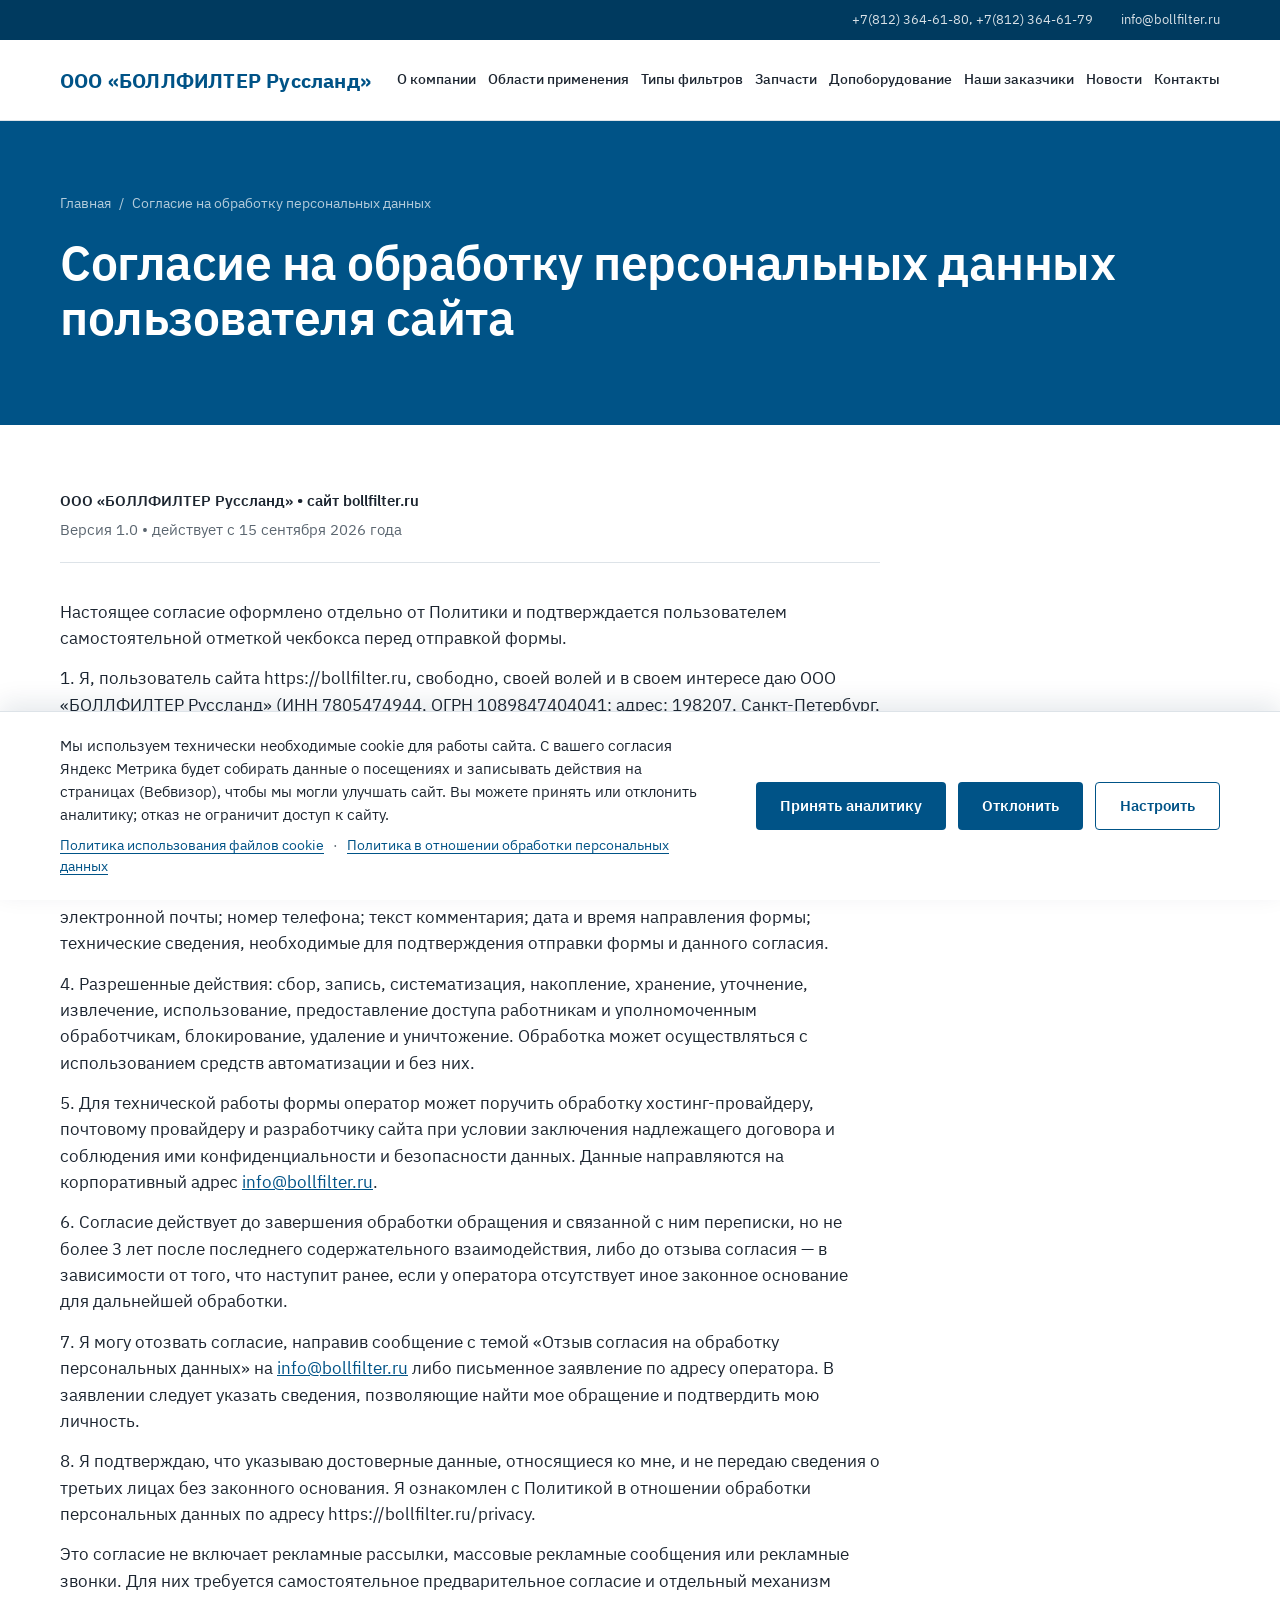
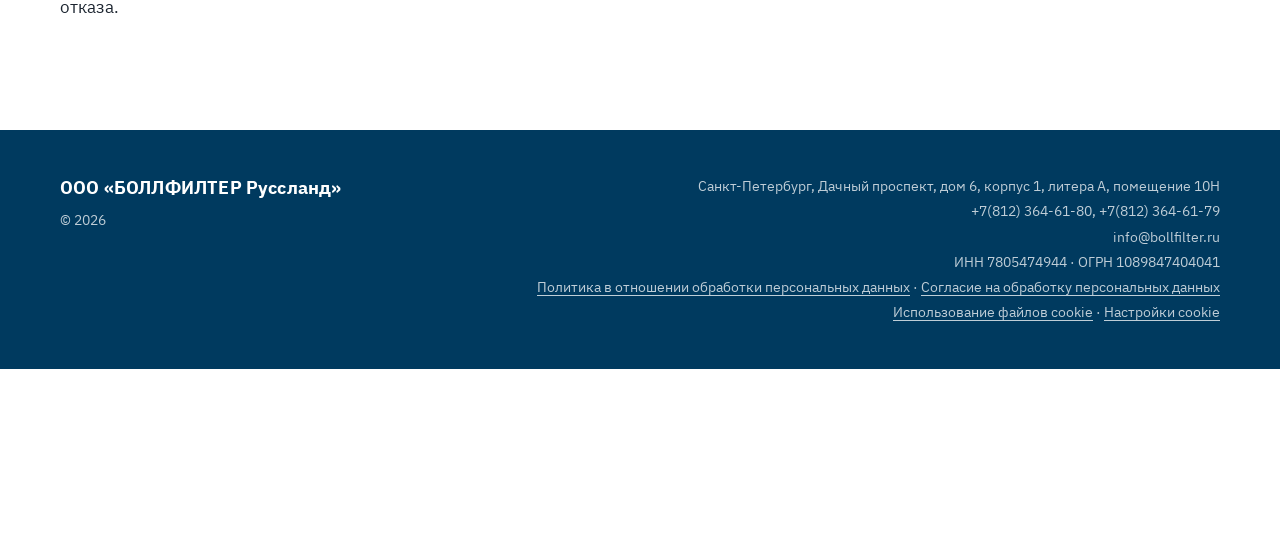
<file: consent/index.html>
<!DOCTYPE html>
<html lang="ru">
<head>
<meta charset="utf-8">
<meta name="viewport" content="width=device-width, initial-scale=1">
<title>Согласие на обработку персональных данных — ООО «БОЛЛФИЛТЕР Руссланд»</title>
<meta name="description" content="Согласие пользователя формы «Свяжитесь с нами» на обработку персональных данных. Версия 1.0, действует с 15 сентября 2026 года.">
<meta property="og:type" content="website">
<meta property="og:site_name" content="ООО «БОЛЛФИЛТЕР Руссланд»">
<meta property="og:title" content="Согласие на обработку персональных данных — ООО «БОЛЛФИЛТЕР Руссланд»">
<meta property="og:description" content="Согласие пользователя формы «Свяжитесь с нами» на обработку персональных данных. Версия 1.0, действует с 15 сентября 2026 года.">
<meta property="og:locale" content="ru_RU">
<meta property="og:url" content="https://bollfilter.ru/consent/">
<meta property="og:image" content="https://bollfilter.ru/img/og-image.jpg">
<meta property="og:image:width" content="1200">
<meta property="og:image:height" content="630">
<link rel="canonical" href="https://bollfilter.ru/consent/">
<link rel="icon" href="../favicon.ico" sizes="any">
<link rel="icon" href="../favicon.svg" type="image/svg+xml">
<link rel="apple-touch-icon" href="../apple-touch-icon.png">
<link rel="stylesheet" href="../css/style.css">
<link rel="stylesheet" href="../css/cookie.css">
<link rel="stylesheet" href="../css/legal.css">
</head>
<body>

<!-- 0. Шапка и навигация — как на главной; все пункты ведут на разделы главной -->
<div class="topbar" data-block="Верхняя строка">
  <div class="wrap">
    <span class="right">
      <span data-m="Телефоны"><a class="nw" href="tel:+78123646180">+7(812) 364-61-80</a>, <a class="nw" href="tel:+78123646179">+7(812) 364-61-79</a></span>
      <a data-m="E-mail" href="mailto:info@bollfilter.ru">info@bollfilter.ru</a>
    </span>
  </div>
</div>
<header class="header" data-block="Шапка">
  <div class="wrap">
    <div class="brand" data-m="Название">ООО «БОЛЛФИЛТЕР Руссланд»</div>
    <nav class="nav" id="menu" data-m="Меню">
      <a href="../index.html#about">О компании</a>
      <a href="../index.html#areas">Области применения</a>
      <a href="../index.html#products">Типы фильтров</a>
      <a href="../index.html#parts">Запчасти</a>
      <a href="../index.html#equipment">Допоборудование</a>
      <a href="../index.html#clients">Наши заказчики</a>
      <a href="../news.html">Новости</a>
      <a href="../index.html#contacts">Контакты</a>
    </nav>
    <button type="button" class="burger" aria-controls="menu" aria-expanded="false" aria-label="Открыть меню" data-m="Кнопка меню (телефон)"><i></i><i></i><i></i></button>
  </div>
</header>

<!-- 1. Заголовок страницы -->
<section class="page-head" data-block="Заголовок страницы">
  <div class="wrap">
    <div class="crumbs" data-m="Путь (хлебные крошки)"><a href="../index.html">Главная</a><span class="sep">/</span>Согласие на обработку персональных данных</div>
    <h1 data-m="Заголовок">Согласие на обработку персональных данных пользователя сайта</h1>
  </div>
</section>

<!-- 2. Текст документа. Перенесён дословно из юридического пакета; формулировки не изменялись.
     Версия и дата — как в пакете: 1.0, действует с 15 сентября 2026 года. -->
<section class="legal" data-block="Текст документа">
  <div class="wrap">
    <div class="legal-text">

      <div class="legal-meta" data-m="Версия и дата">
        <span class="org">ООО «БОЛЛФИЛТЕР Руссланд» • сайт bollfilter.ru</span>
        Версия 1.0 • действует с 15 сентября 2026 года
      </div>

      <p>Настоящее согласие оформлено отдельно от Политики и подтверждается пользователем самостоятельной отметкой чекбокса перед отправкой формы.</p>

      <p>1. Я, пользователь сайта https://bollfilter.ru, свободно, своей волей и в своем интересе даю ООО «БОЛЛФИЛТЕР Руссланд» (ИНН 7805474944, ОГРН 1089847404041; адрес: 198207, Санкт-Петербург, Дачный проспект, дом 6, корпус 1, литера А, помещение 10Н; e-mail: <a href="mailto:info@bollfilter.ru">info@bollfilter.ru</a>) согласие на обработку персональных данных, которые я указываю в форме «Свяжитесь с нами».</p>
      <p>2. Цель обработки: принять и рассмотреть мое обращение, связаться со мной, ответить на вопрос, уточнить запрос, подготовить и направить информацию или коммерческое предложение по моему запросу, а также вести связанную с обращением деловую переписку.</p>
      <p>3. Перечень данных: имя; фамилия; наименование компании и должность, если указаны; адрес электронной почты; номер телефона; текст комментария; дата и время направления формы; технические сведения, необходимые для подтверждения отправки формы и данного согласия.</p>
      <p>4. Разрешенные действия: сбор, запись, систематизация, накопление, хранение, уточнение, извлечение, использование, предоставление доступа работникам и уполномоченным обработчикам, блокирование, удаление и уничтожение. Обработка может осуществляться с использованием средств автоматизации и без них.</p>
      <p>5. Для технической работы формы оператор может поручить обработку хостинг-провайдеру, почтовому провайдеру и разработчику сайта при условии заключения надлежащего договора и соблюдения ими конфиденциальности и безопасности данных. Данные направляются на корпоративный адрес <a href="mailto:info@bollfilter.ru">info@bollfilter.ru</a>.</p>
      <p>6. Согласие действует до завершения обработки обращения и связанной с ним переписки, но не более 3 лет после последнего содержательного взаимодействия, либо до отзыва согласия — в зависимости от того, что наступит ранее, если у оператора отсутствует иное законное основание для дальнейшей обработки.</p>
      <p>7. Я могу отозвать согласие, направив сообщение с темой «Отзыв согласия на обработку персональных данных» на <a href="mailto:info@bollfilter.ru">info@bollfilter.ru</a> либо письменное заявление по адресу оператора. В заявлении следует указать сведения, позволяющие найти мое обращение и подтвердить мою личность.</p>
      <p>8. Я подтверждаю, что указываю достоверные данные, относящиеся ко мне, и не передаю сведения о третьих лицах без законного основания. Я ознакомлен с Политикой в отношении обработки персональных данных по адресу https://bollfilter.ru/privacy.</p>

      <p>Это согласие не включает рекламные рассылки, массовые рекламные сообщения или рекламные звонки. Для них требуется самостоятельное предварительное согласие и отдельный механизм отказа.</p>

    </div>
  </div>
</section>

<!-- 3. Подвал — как на главной -->
<footer class="footer" data-block="Подвал">
  <div class="wrap">
    <div class="footer-left">
      <div class="brand" data-m="Название">ООО «БОЛЛФИЛТЕР Руссланд»</div>
      <div class="footer-copy" data-m="Знак охраны">© 2026</div>
    </div>
    <div class="rows" data-m="Контакты">
      <div>Санкт-Петербург, Дачный проспект, дом 6, корпус 1, литера А, помещение 10Н</div>
      <div><a class="nw" href="tel:+78123646180">+7(812) 364-61-80</a>, <a class="nw" href="tel:+78123646179">+7(812) 364-61-79</a></div>
      <div><a href="mailto:info@bollfilter.ru">info@bollfilter.ru</a></div>
      <div data-m="Реквизиты">ИНН 7805474944 · ОГРН 1089847404041</div>
      <div class="footer-legal" data-m="Юридические документы"><a href="../privacy/">Политика в отношении обработки персональных данных</a> <span class="sep">·</span> <a href="../consent/">Согласие на обработку персональных данных</a></div>
      <div class="footer-legal" data-m="Cookie"><a href="../cookies/">Использование файлов cookie</a> <span class="sep">·</span> <a href="../cookies/" data-cookie-settings>Настройки cookie</a></div>
    </div>
  </div>
</footer>

<script src="../js/main.js" defer></script>
<script src="../js/cookie.js" defer></script>
</body>
</html>
</file>
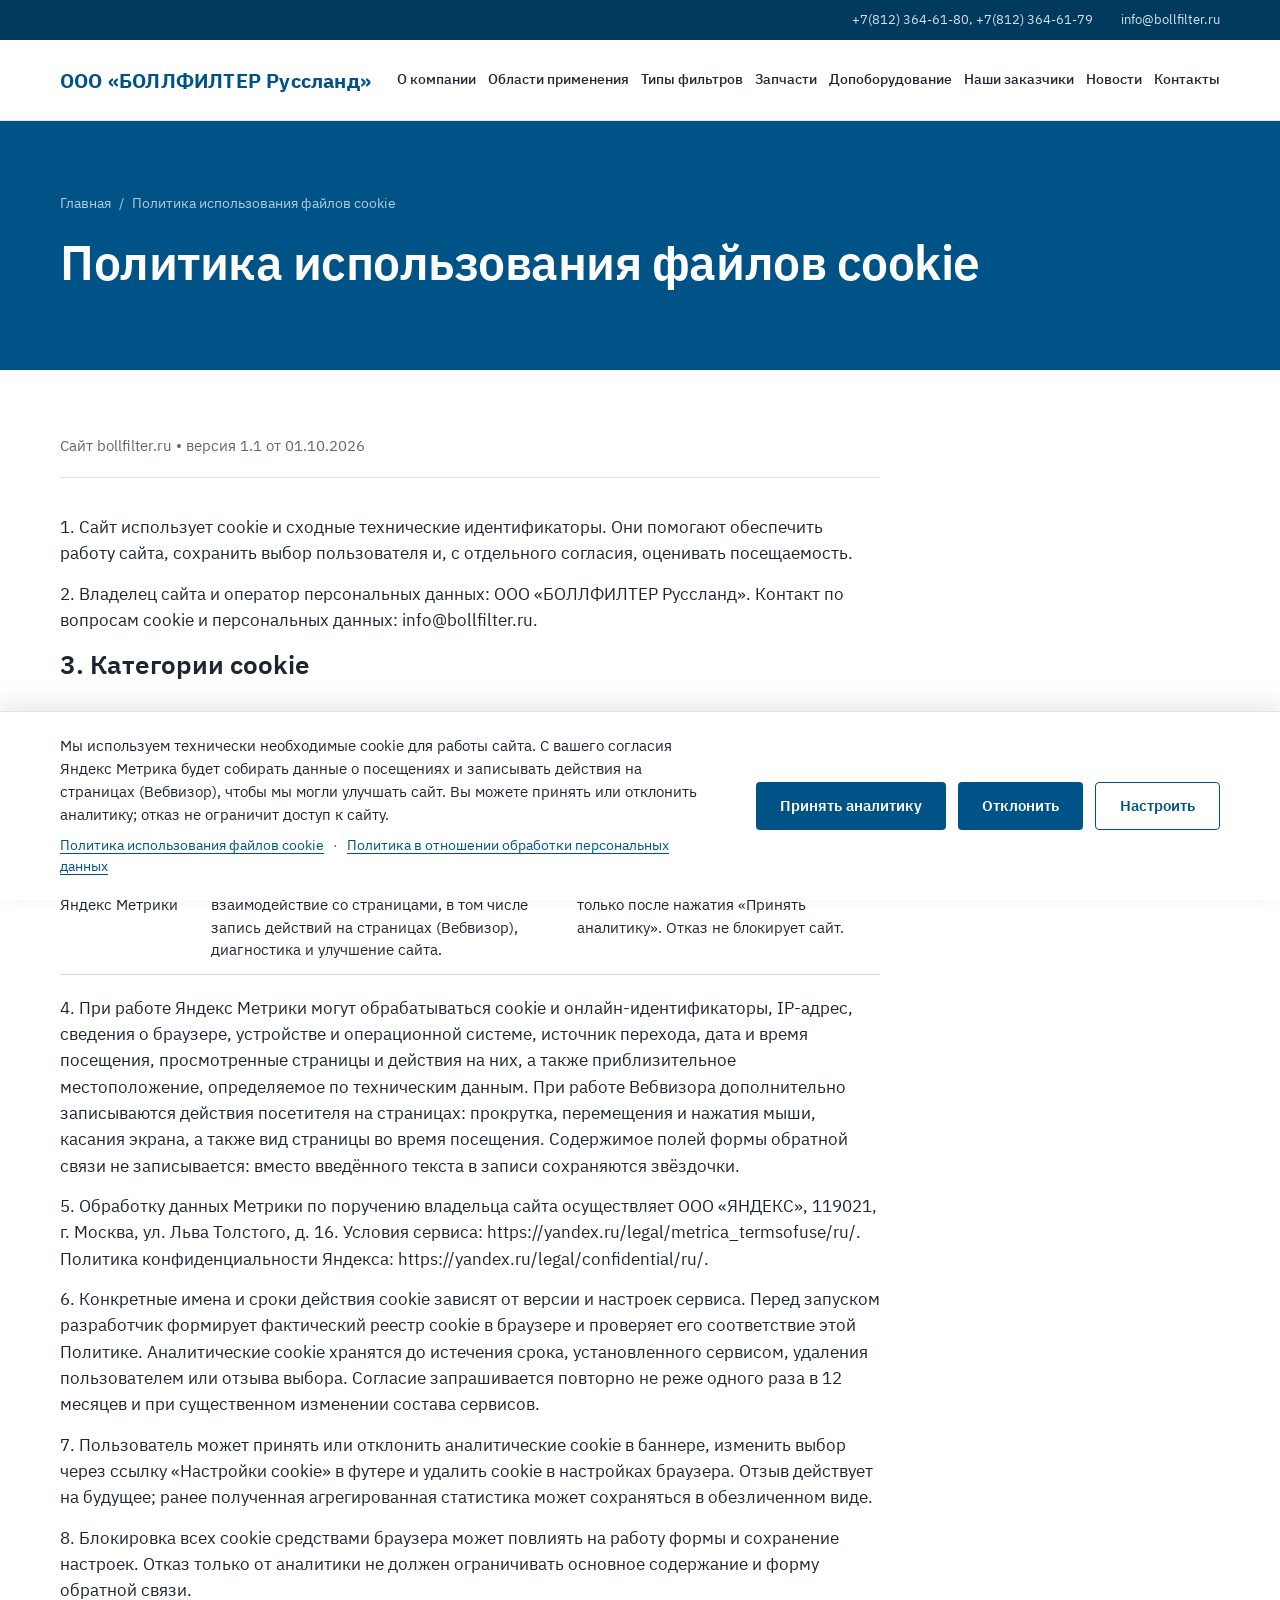
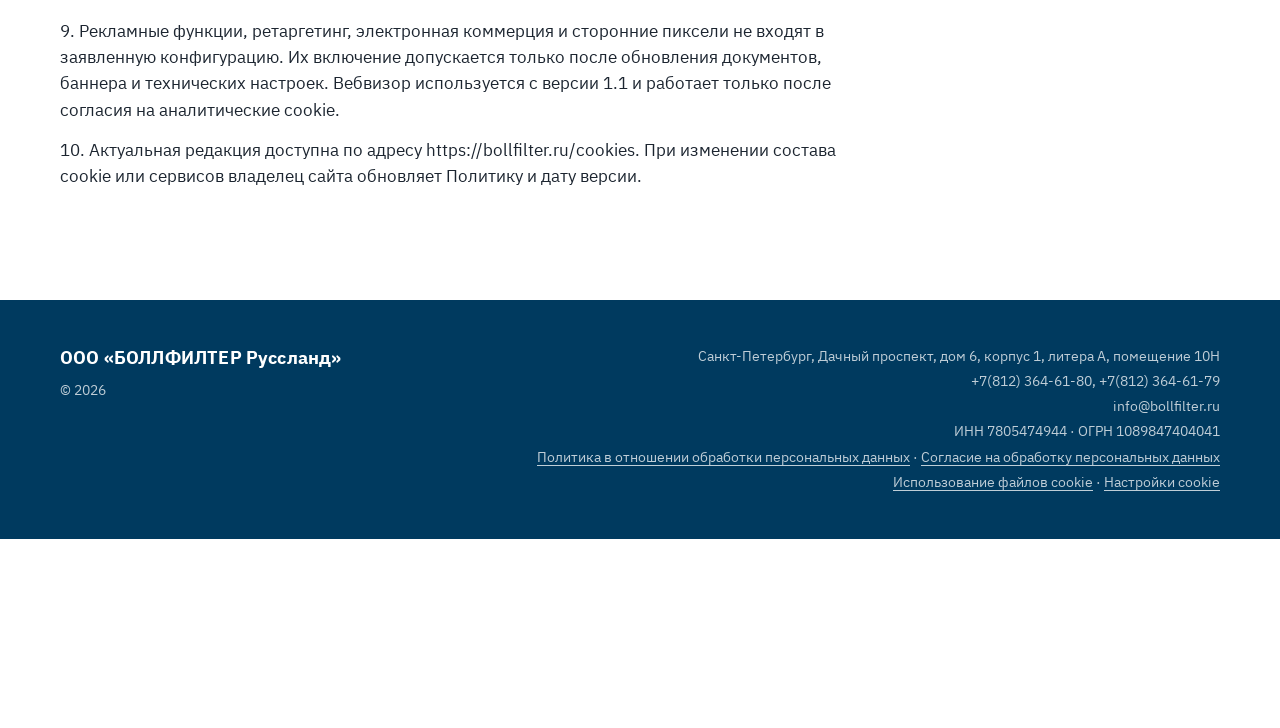
<file: cookies/index.html>
<!DOCTYPE html>
<html lang="ru">
<head>
<meta charset="utf-8">
<meta name="viewport" content="width=device-width, initial-scale=1">
<title>Политика использования файлов cookie — ООО «БОЛЛФИЛТЕР Руссланд»</title>
<meta name="description" content="Политика использования файлов cookie сайта bollfilter.ru. Версия 1.1 от 01.10.2026.">
<meta property="og:type" content="website">
<meta property="og:site_name" content="ООО «БОЛЛФИЛТЕР Руссланд»">
<meta property="og:title" content="Политика использования файлов cookie — ООО «БОЛЛФИЛТЕР Руссланд»">
<meta property="og:description" content="Политика использования файлов cookie сайта bollfilter.ru. Версия 1.1 от 01.10.2026.">
<meta property="og:locale" content="ru_RU">
<meta property="og:url" content="https://bollfilter.ru/cookies/">
<meta property="og:image" content="https://bollfilter.ru/img/og-image.jpg">
<meta property="og:image:width" content="1200">
<meta property="og:image:height" content="630">
<link rel="canonical" href="https://bollfilter.ru/cookies/">
<link rel="icon" href="../favicon.ico" sizes="any">
<link rel="icon" href="../favicon.svg" type="image/svg+xml">
<link rel="apple-touch-icon" href="../apple-touch-icon.png">
<link rel="stylesheet" href="../css/style.css">
<link rel="stylesheet" href="../css/cookie.css">
<link rel="stylesheet" href="../css/legal.css">
</head>
<body>

<!-- 0. Шапка и навигация — как на главной; все пункты ведут на разделы главной -->
<div class="topbar" data-block="Верхняя строка">
  <div class="wrap">
    <span class="right">
      <span data-m="Телефоны"><a class="nw" href="tel:+78123646180">+7(812) 364-61-80</a>, <a class="nw" href="tel:+78123646179">+7(812) 364-61-79</a></span>
      <a data-m="E-mail" href="mailto:info@bollfilter.ru">info@bollfilter.ru</a>
    </span>
  </div>
</div>
<header class="header" data-block="Шапка">
  <div class="wrap">
    <div class="brand" data-m="Название">ООО «БОЛЛФИЛТЕР Руссланд»</div>
    <nav class="nav" id="menu" data-m="Меню">
      <a href="../index.html#about">О компании</a>
      <a href="../index.html#areas">Области применения</a>
      <a href="../index.html#products">Типы фильтров</a>
      <a href="../index.html#parts">Запчасти</a>
      <a href="../index.html#equipment">Допоборудование</a>
      <a href="../index.html#clients">Наши заказчики</a>
      <a href="../news.html">Новости</a>
      <a href="../index.html#contacts">Контакты</a>
    </nav>
    <button type="button" class="burger" aria-controls="menu" aria-expanded="false" aria-label="Открыть меню" data-m="Кнопка меню (телефон)"><i></i><i></i><i></i></button>
  </div>
</header>

<!-- 1. Заголовок страницы -->
<section class="page-head" data-block="Заголовок страницы">
  <div class="wrap">
    <div class="crumbs" data-m="Путь (хлебные крошки)"><a href="../index.html">Главная</a><span class="sep">/</span>Политика использования файлов cookie</div>
    <h1 data-m="Заголовок">Политика использования файлов cookie</h1>
  </div>
</section>

<!-- 2. Текст документа. Перенесён дословно из юридического пакета (раздел «Политика использования файлов cookie»);
     формулировки не изменялись. Версия и дата — как в пакете: версия 1.0 от 15 сентября 2026 года.
     Версия 1.1 от 01.10.2026: добавлен Вебвизор — п. 3 (назначение), п. 4 (последняя фраза), п. 9; остальное без изменений. -->
<section class="legal" data-block="Текст документа">
  <div class="wrap">
    <div class="legal-text">

      <div class="legal-meta" data-m="Версия и дата">
        Сайт bollfilter.ru • версия 1.1 от 01.10.2026
      </div>

      <p>1. Сайт использует cookie и сходные технические идентификаторы. Они помогают обеспечить работу сайта, сохранить выбор пользователя и, с отдельного согласия, оценивать посещаемость.</p>
      <p>2. Владелец сайта и оператор персональных данных: ООО «БОЛЛФИЛТЕР Руссланд». Контакт по вопросам cookie и персональных данных: info@bollfilter.ru.</p>

      <h2>3. Категории cookie</h2>
      <table class="legal-table">
        <thead>
          <tr>
            <th scope="col">Категория</th>
            <th scope="col">Назначение</th>
            <th scope="col">Основание и включение</th>
          </tr>
        </thead>
        <tbody>
          <tr>
            <td data-label="Категория">Технически необходимые</td>
            <td data-label="Назначение">Работа сайта, безопасность, отправка формы, запоминание выбора cookie.</td>
            <td data-label="Основание и включение">Используются в минимально необходимом объеме для работы сайта. Их отключение в браузере может нарушить отдельные функции.</td>
          </tr>
          <tr>
            <td data-label="Категория">Аналитические Яндекс Метрики</td>
            <td data-label="Назначение">Статистика посещений, источники переходов, взаимодействие со страницами, в том числе запись действий на страницах (Вебвизор), диагностика и улучшение сайта.</td>
            <td data-label="Основание и включение">Устанавливаются и счётчик запускается только после нажатия «Принять аналитику». Отказ не блокирует сайт.</td>
          </tr>
        </tbody>
      </table>

      <p>4. При работе Яндекс Метрики могут обрабатываться cookie и онлайн-идентификаторы, IP-адрес, сведения о браузере, устройстве и операционной системе, источник перехода, дата и время посещения, просмотренные страницы и действия на них, а также приблизительное местоположение, определяемое по техническим данным. При работе Вебвизора дополнительно записываются действия посетителя на страницах: прокрутка, перемещения и нажатия мыши, касания экрана, а также вид страницы во время посещения. Содержимое полей формы обратной связи не записывается: вместо введённого текста в записи сохраняются звёздочки.</p>
      <p>5. Обработку данных Метрики по поручению владельца сайта осуществляет ООО «ЯНДЕКС», 119021, г. Москва, ул. Льва Толстого, д. 16. Условия сервиса: https://yandex.ru/legal/metrica_termsofuse/ru/. Политика конфиденциальности Яндекса: https://yandex.ru/legal/confidential/ru/.</p>
      <p>6. Конкретные имена и сроки действия cookie зависят от версии и настроек сервиса. Перед запуском разработчик формирует фактический реестр cookie в браузере и проверяет его соответствие этой Политике. Аналитические cookie хранятся до истечения срока, установленного сервисом, удаления пользователем или отзыва выбора. Согласие запрашивается повторно не реже одного раза в 12 месяцев и при существенном изменении состава сервисов.</p>
      <p>7. Пользователь может принять или отклонить аналитические cookie в баннере, изменить выбор через ссылку «Настройки cookie» в футере и удалить cookie в настройках браузера. Отзыв действует на будущее; ранее полученная агрегированная статистика может сохраняться в обезличенном виде.</p>
      <p>8. Блокировка всех cookie средствами браузера может повлиять на работу формы и сохранение настроек. Отказ только от аналитики не должен ограничивать основное содержание и форму обратной связи.</p>
      <p>9. Рекламные функции, ретаргетинг, электронная коммерция и сторонние пиксели не входят в заявленную конфигурацию. Их включение допускается только после обновления документов, баннера и технических настроек. Вебвизор используется с версии 1.1 и работает только после согласия на аналитические cookie.</p>
      <p>10. Актуальная редакция доступна по адресу https://bollfilter.ru/cookies. При изменении состава cookie или сервисов владелец сайта обновляет Политику и дату версии.</p>

    </div>
  </div>
</section>

<!-- 3. Подвал — как на главной -->
<footer class="footer" data-block="Подвал">
  <div class="wrap">
    <div class="footer-left">
      <div class="brand" data-m="Название">ООО «БОЛЛФИЛТЕР Руссланд»</div>
      <div class="footer-copy" data-m="Знак охраны">© 2026</div>
    </div>
    <div class="rows" data-m="Контакты">
      <div>Санкт-Петербург, Дачный проспект, дом 6, корпус 1, литера А, помещение 10Н</div>
      <div><a class="nw" href="tel:+78123646180">+7(812) 364-61-80</a>, <a class="nw" href="tel:+78123646179">+7(812) 364-61-79</a></div>
      <div><a href="mailto:info@bollfilter.ru">info@bollfilter.ru</a></div>
      <div data-m="Реквизиты">ИНН 7805474944 · ОГРН 1089847404041</div>
      <div class="footer-legal" data-m="Юридические документы"><a href="../privacy/">Политика в отношении обработки персональных данных</a> <span class="sep">·</span> <a href="../consent/">Согласие на обработку персональных данных</a></div>
      <div class="footer-legal" data-m="Cookie"><a href="../cookies/">Использование файлов cookie</a> <span class="sep">·</span> <a href="../cookies/" data-cookie-settings>Настройки cookie</a></div>
    </div>
  </div>
</footer>

<script src="../js/main.js" defer></script>
<script src="../js/cookie.js" defer></script>
</body>
</html>
</file>
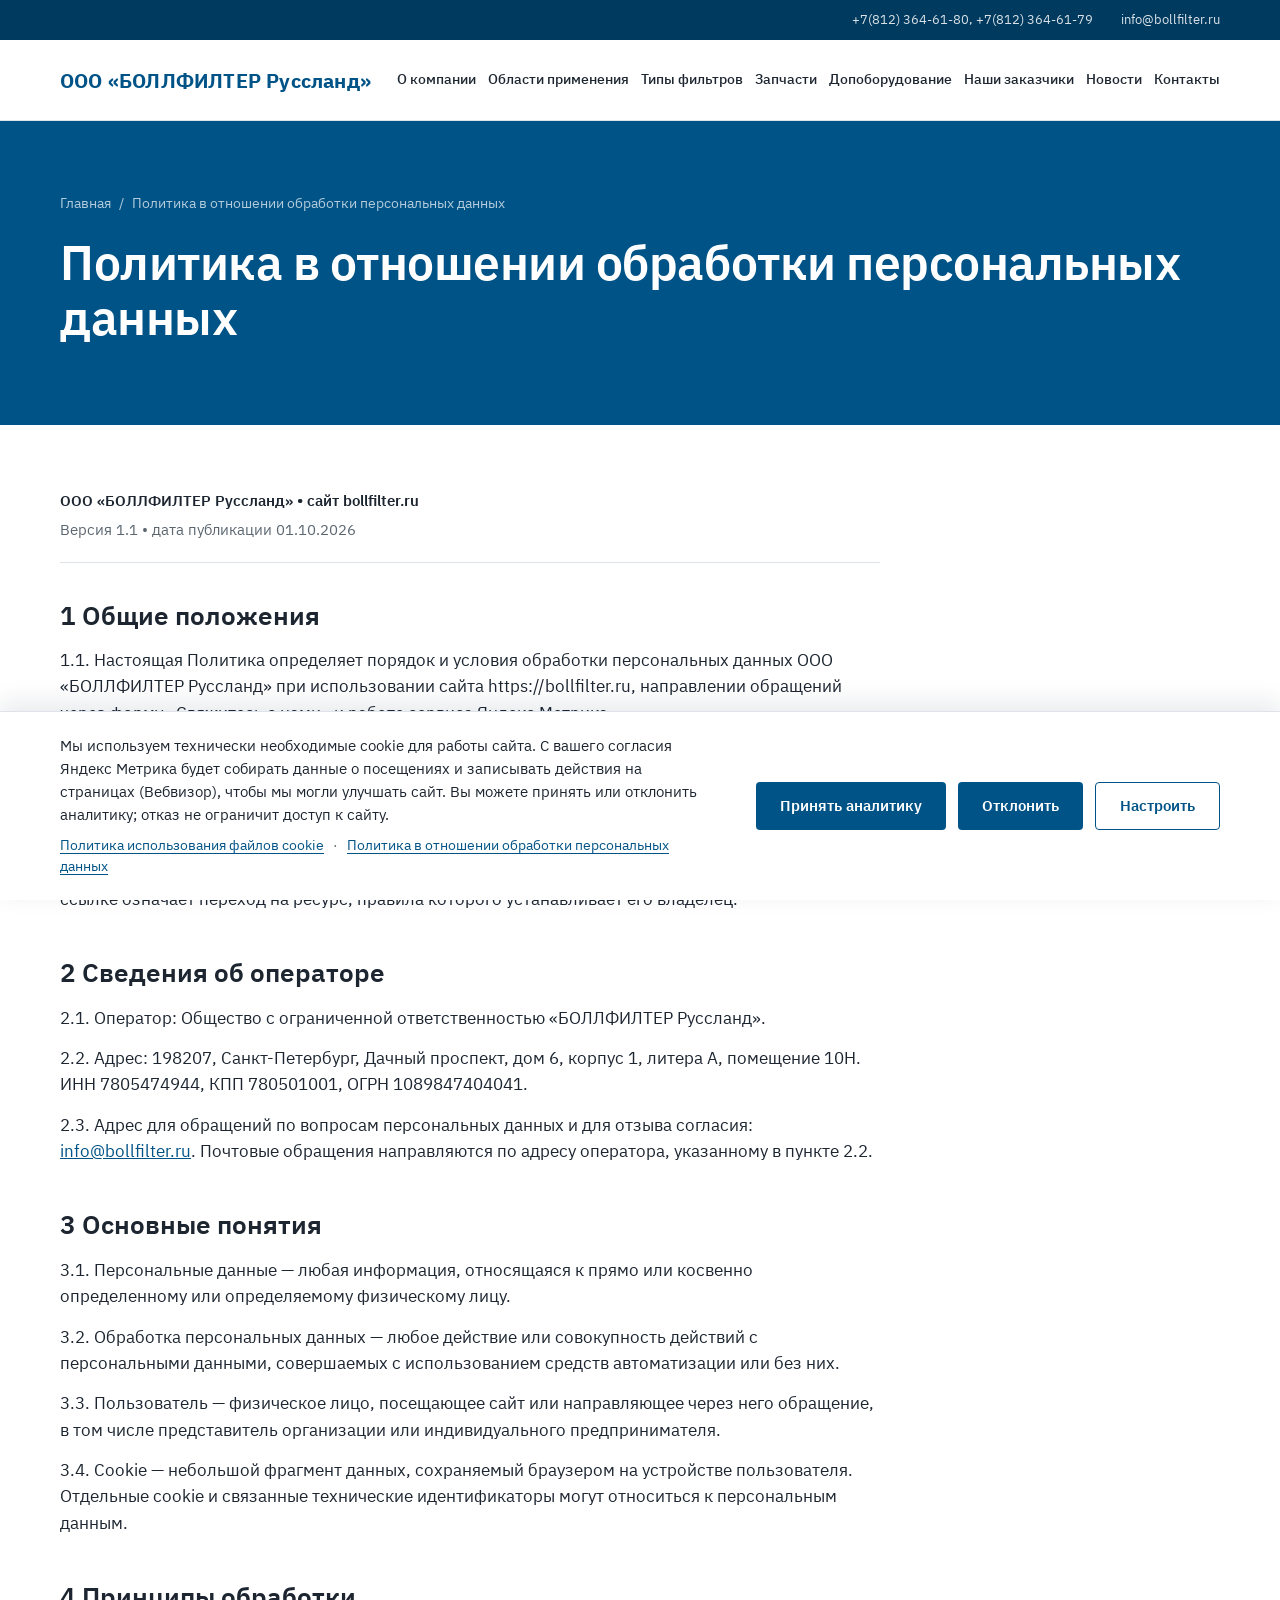
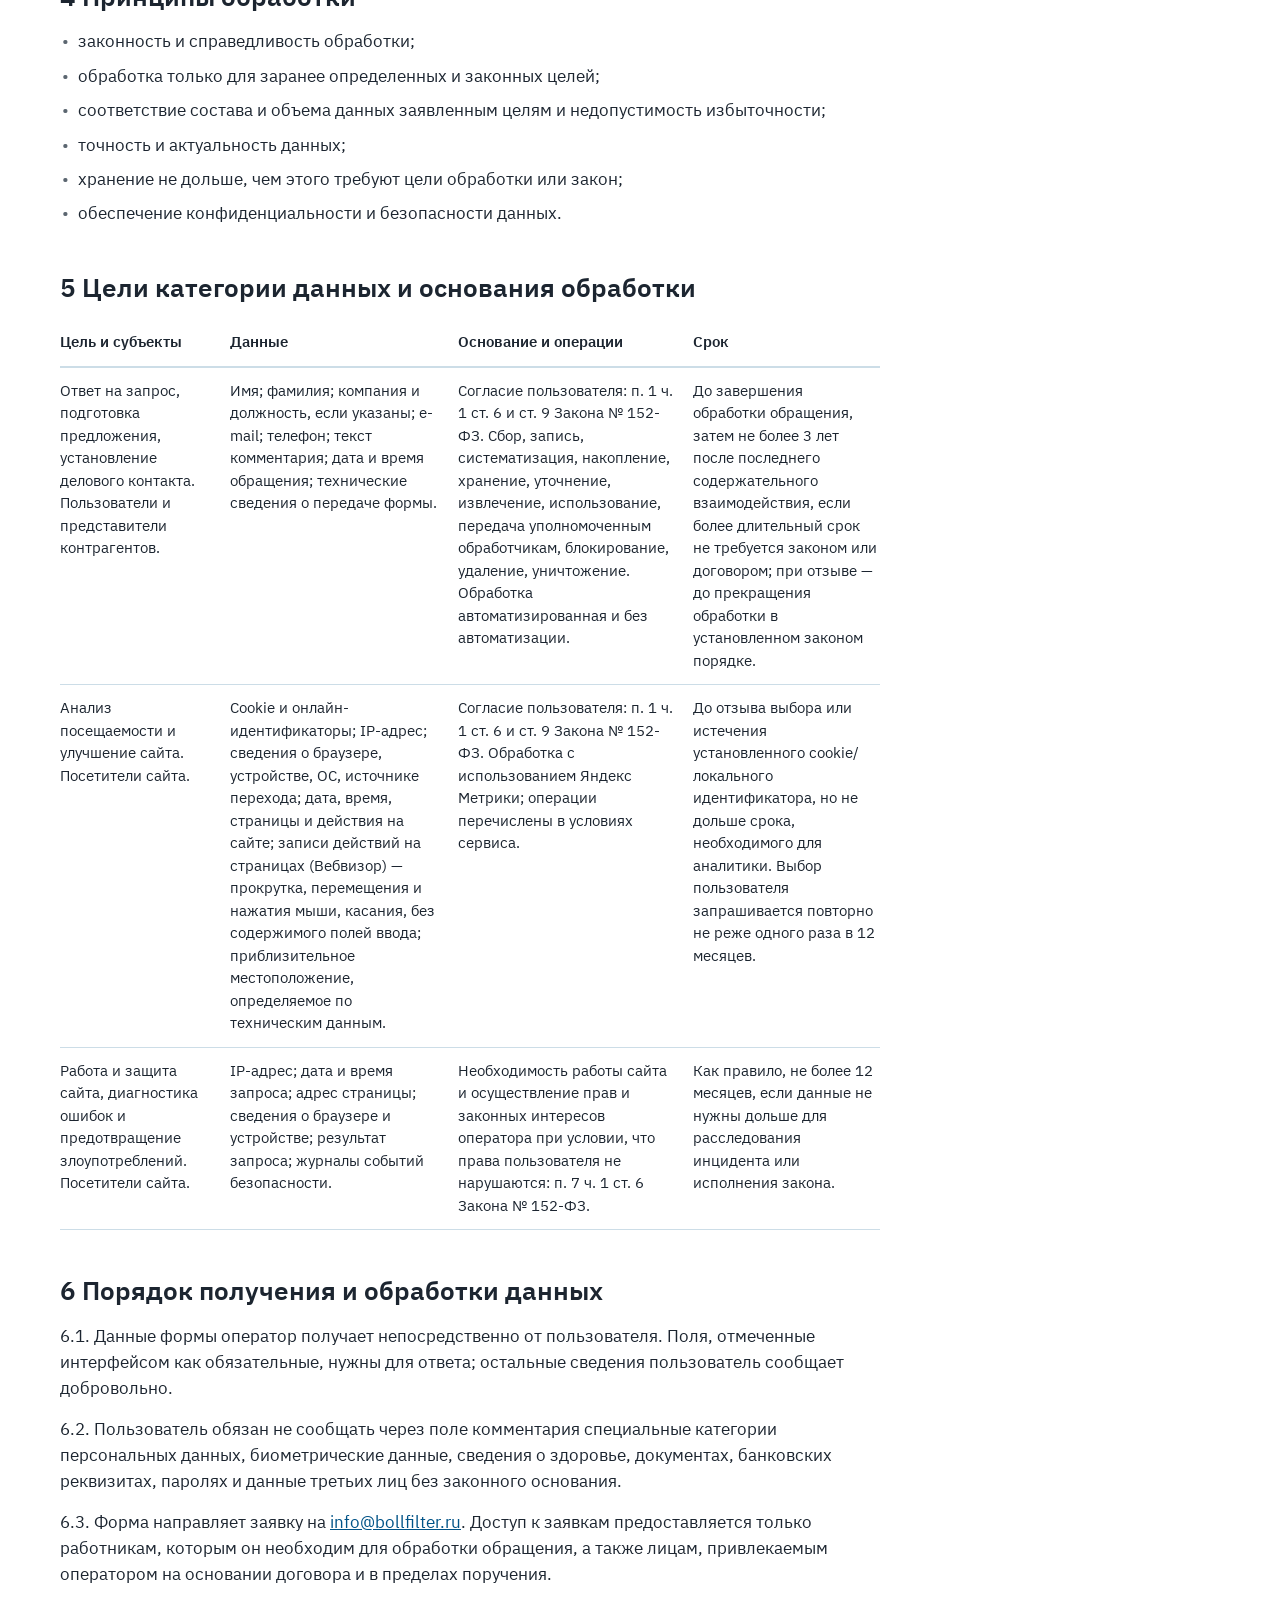
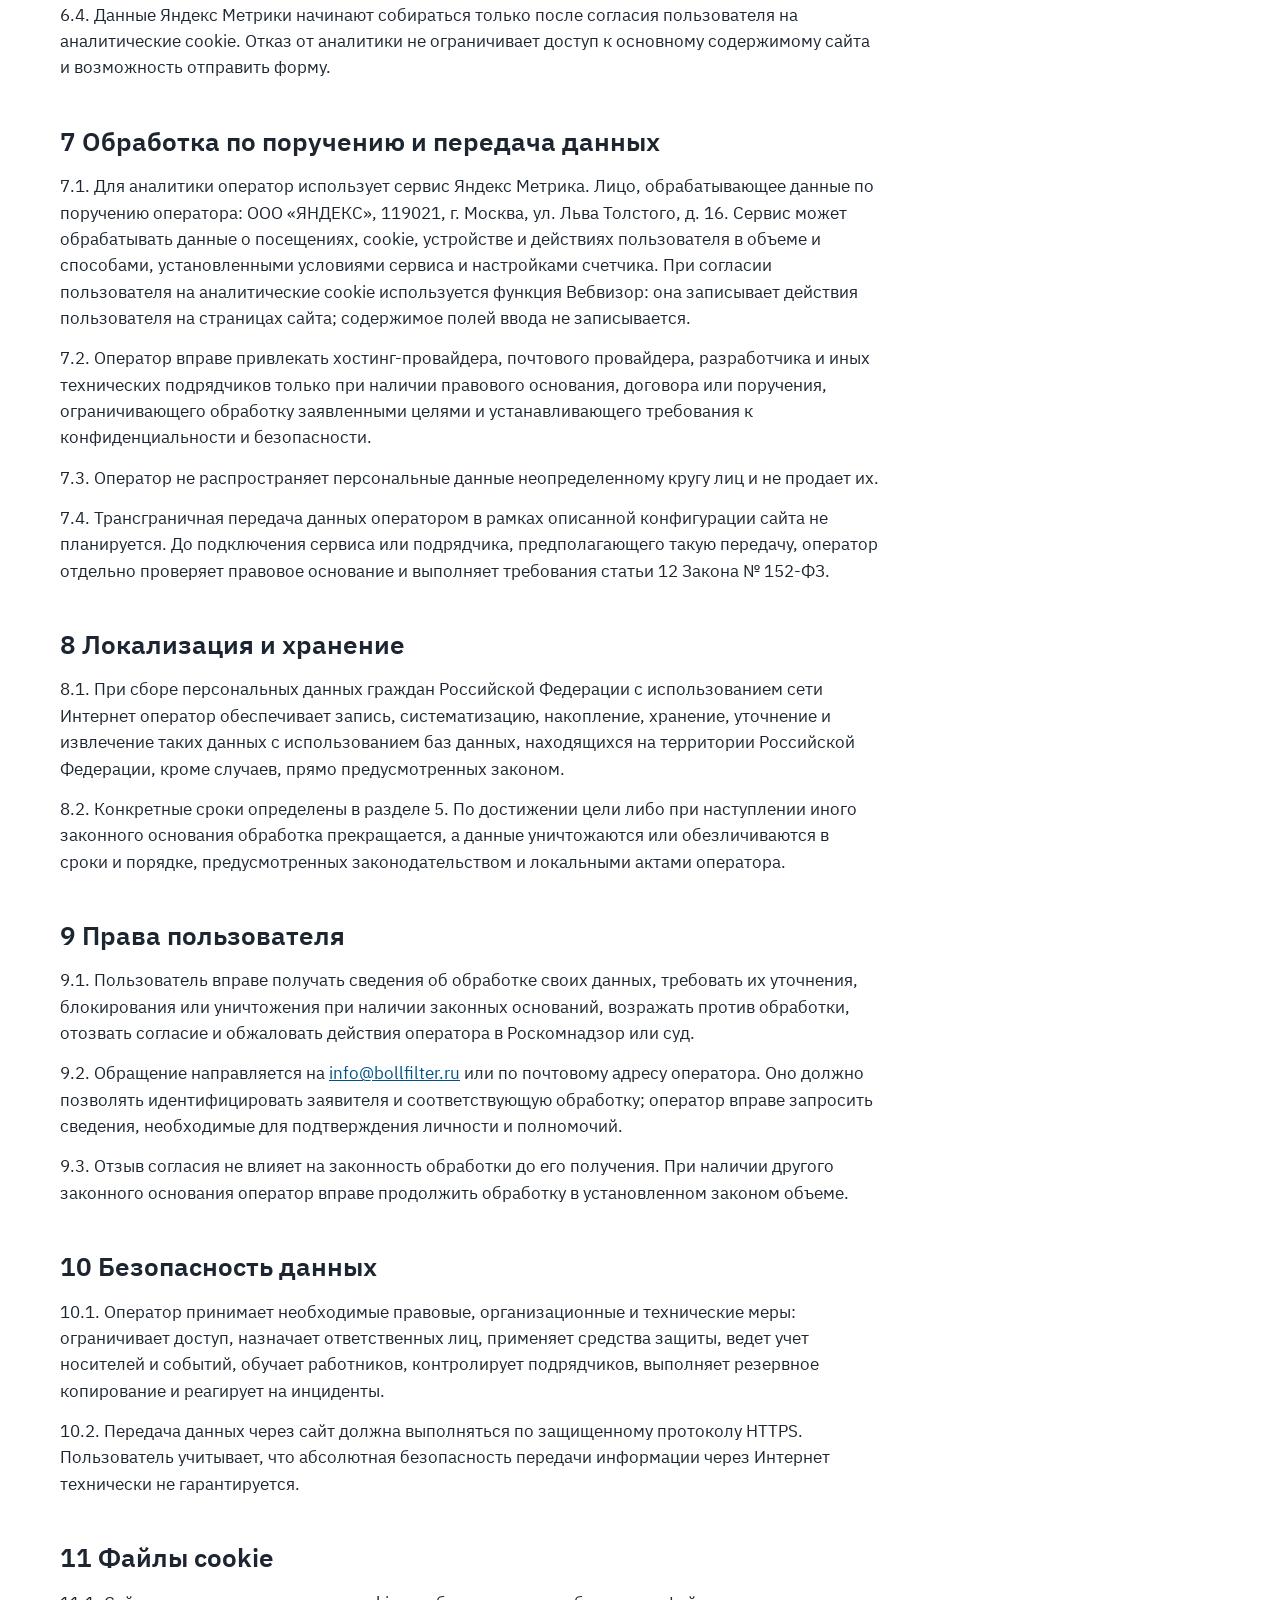
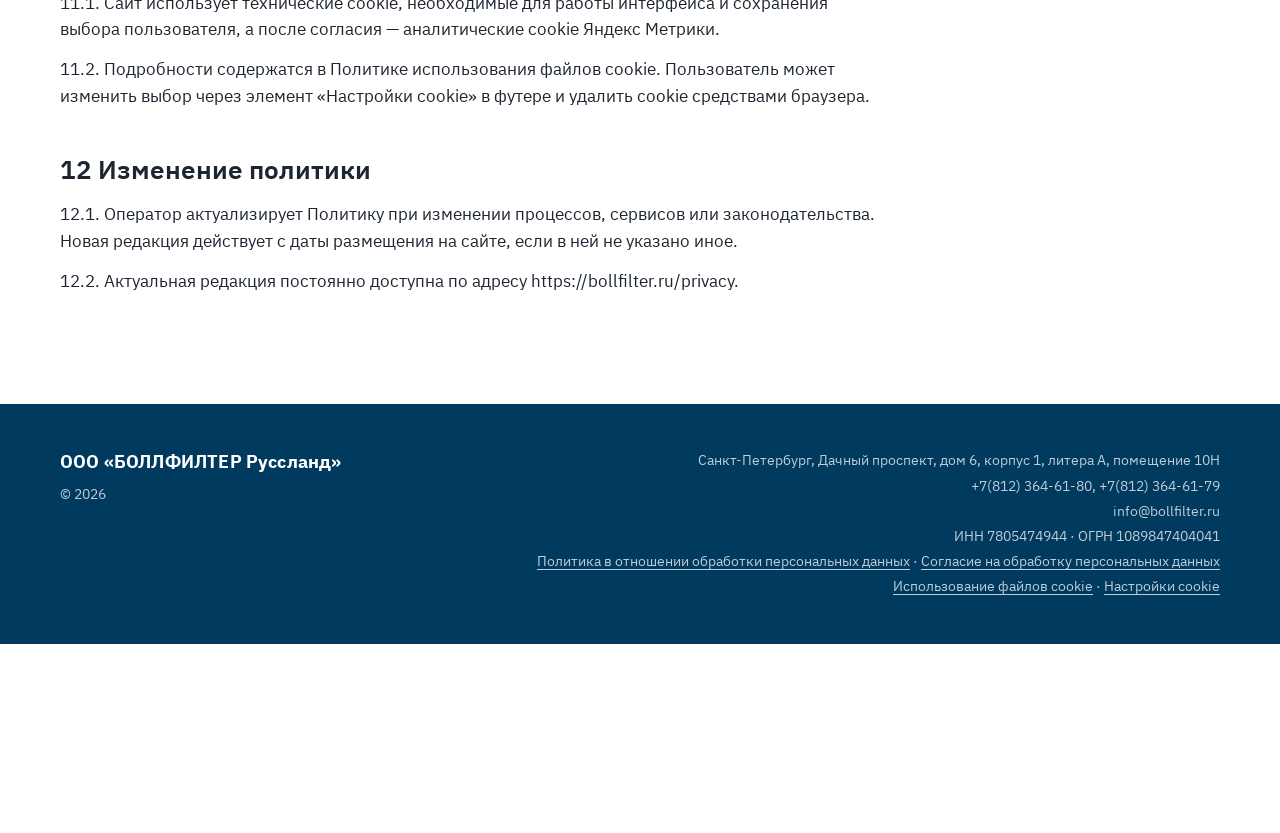
<file: privacy/index.html>
<!DOCTYPE html>
<html lang="ru">
<head>
<meta charset="utf-8">
<meta name="viewport" content="width=device-width, initial-scale=1">
<title>Политика в отношении обработки персональных данных — ООО «БОЛЛФИЛТЕР Руссланд»</title>
<meta name="description" content="Порядок и условия обработки персональных данных ООО «БОЛЛФИЛТЕР Руссланд» на сайте bollfilter.ru. Версия 1.1 от 01.10.2026.">
<meta property="og:type" content="website">
<meta property="og:site_name" content="ООО «БОЛЛФИЛТЕР Руссланд»">
<meta property="og:title" content="Политика в отношении обработки персональных данных — ООО «БОЛЛФИЛТЕР Руссланд»">
<meta property="og:description" content="Порядок и условия обработки персональных данных ООО «БОЛЛФИЛТЕР Руссланд» на сайте bollfilter.ru. Версия 1.1 от 01.10.2026.">
<meta property="og:locale" content="ru_RU">
<meta property="og:url" content="https://bollfilter.ru/privacy/">
<meta property="og:image" content="https://bollfilter.ru/img/og-image.jpg">
<meta property="og:image:width" content="1200">
<meta property="og:image:height" content="630">
<link rel="canonical" href="https://bollfilter.ru/privacy/">
<link rel="icon" href="../favicon.ico" sizes="any">
<link rel="icon" href="../favicon.svg" type="image/svg+xml">
<link rel="apple-touch-icon" href="../apple-touch-icon.png">
<link rel="stylesheet" href="../css/style.css">
<link rel="stylesheet" href="../css/cookie.css">
<link rel="stylesheet" href="../css/legal.css">
</head>
<body>

<!-- 0. Шапка и навигация — как на главной; все пункты ведут на разделы главной -->
<div class="topbar" data-block="Верхняя строка">
  <div class="wrap">
    <span class="right">
      <span data-m="Телефоны"><a class="nw" href="tel:+78123646180">+7(812) 364-61-80</a>, <a class="nw" href="tel:+78123646179">+7(812) 364-61-79</a></span>
      <a data-m="E-mail" href="mailto:info@bollfilter.ru">info@bollfilter.ru</a>
    </span>
  </div>
</div>
<header class="header" data-block="Шапка">
  <div class="wrap">
    <div class="brand" data-m="Название">ООО «БОЛЛФИЛТЕР Руссланд»</div>
    <nav class="nav" id="menu" data-m="Меню">
      <a href="../index.html#about">О компании</a>
      <a href="../index.html#areas">Области применения</a>
      <a href="../index.html#products">Типы фильтров</a>
      <a href="../index.html#parts">Запчасти</a>
      <a href="../index.html#equipment">Допоборудование</a>
      <a href="../index.html#clients">Наши заказчики</a>
      <a href="../news.html">Новости</a>
      <a href="../index.html#contacts">Контакты</a>
    </nav>
    <button type="button" class="burger" aria-controls="menu" aria-expanded="false" aria-label="Открыть меню" data-m="Кнопка меню (телефон)"><i></i><i></i><i></i></button>
  </div>
</header>

<!-- 1. Заголовок страницы -->
<section class="page-head" data-block="Заголовок страницы">
  <div class="wrap">
    <div class="crumbs" data-m="Путь (хлебные крошки)"><a href="../index.html">Главная</a><span class="sep">/</span>Политика в отношении обработки персональных данных</div>
    <h1 data-m="Заголовок">Политика в отношении обработки персональных данных</h1>
  </div>
</section>

<!-- 2. Текст документа. Перенесён дословно из юридического пакета; формулировки не изменялись.
     Версия и дата — как в пакете: 1.0 от 15 сентября 2026 года.
     Версия 1.1 от 01.10.2026: добавлен Вебвизор — раздел 5 (данные для аналитики), п. 7.1 (последняя фраза); остальное без изменений. -->
<section class="legal" data-block="Текст документа">
  <div class="wrap">
    <div class="legal-text">

      <div class="legal-meta" data-m="Версия и дата">
        <span class="org">ООО «БОЛЛФИЛТЕР Руссланд» • сайт bollfilter.ru</span>
        Версия 1.1 • дата публикации 01.10.2026
      </div>

      <h2>1 Общие положения</h2>
      <p>1.1. Настоящая Политика определяет порядок и условия обработки персональных данных ООО «БОЛЛФИЛТЕР Руссланд» при использовании сайта https://bollfilter.ru, направлении обращений через форму «Свяжитесь с нами» и работе сервиса Яндекс Метрика.</p>
      <p>1.2. Политика разработана в соответствии с Конституцией Российской Федерации, Федеральным законом от 27 июля 2006 года № 152-ФЗ «О персональных данных», Федеральным законом от 27 июля 2006 года № 149-ФЗ «Об информации, информационных технологиях и о защите информации» и иными применимыми актами Российской Федерации.</p>
      <p>1.3. Политика применяется только к обработке данных, связанной с сайтом. Переход по внешней ссылке означает переход на ресурс, правила которого устанавливает его владелец.</p>

      <h2>2 Сведения об операторе</h2>
      <p>2.1. Оператор: Общество с ограниченной ответственностью «БОЛЛФИЛТЕР Руссланд».</p>
      <p>2.2. Адрес: 198207, Санкт-Петербург, Дачный проспект, дом 6, корпус 1, литера А, помещение 10Н. ИНН 7805474944, КПП 780501001, ОГРН 1089847404041.</p>
      <p>2.3. Адрес для обращений по вопросам персональных данных и для отзыва согласия: <a href="mailto:info@bollfilter.ru">info@bollfilter.ru</a>. Почтовые обращения направляются по адресу оператора, указанному в пункте 2.2.</p>

      <h2>3 Основные понятия</h2>
      <p>3.1. Персональные данные — любая информация, относящаяся к прямо или косвенно определенному или определяемому физическому лицу.</p>
      <p>3.2. Обработка персональных данных — любое действие или совокупность действий с персональными данными, совершаемых с использованием средств автоматизации или без них.</p>
      <p>3.3. Пользователь — физическое лицо, посещающее сайт или направляющее через него обращение, в том числе представитель организации или индивидуального предпринимателя.</p>
      <p>3.4. Cookie — небольшой фрагмент данных, сохраняемый браузером на устройстве пользователя. Отдельные cookie и связанные технические идентификаторы могут относиться к персональным данным.</p>

      <h2>4 Принципы обработки</h2>
      <ul class="legal-list">
        <li>законность и справедливость обработки;</li>
        <li>обработка только для заранее определенных и законных целей;</li>
        <li>соответствие состава и объема данных заявленным целям и недопустимость избыточности;</li>
        <li>точность и актуальность данных;</li>
        <li>хранение не дольше, чем этого требуют цели обработки или закон;</li>
        <li>обеспечение конфиденциальности и безопасности данных.</li>
      </ul>

      <h2>5 Цели категории данных и основания обработки</h2>
      <table class="legal-table">
        <thead>
          <tr>
            <th scope="col">Цель и субъекты</th>
            <th scope="col">Данные</th>
            <th scope="col">Основание и операции</th>
            <th scope="col">Срок</th>
          </tr>
        </thead>
        <tbody>
          <tr>
            <td data-label="Цель и субъекты">Ответ на запрос, подготовка предложения, установление делового контакта. Пользователи и представители контрагентов.</td>
            <td data-label="Данные">Имя; фамилия; компания и должность, если указаны; e-mail; телефон; текст комментария; дата и время обращения; технические сведения о передаче формы.</td>
            <td data-label="Основание и операции">Согласие пользователя: п. 1 ч. 1 ст. 6 и ст. 9 Закона № 152-ФЗ. Сбор, запись, систематизация, накопление, хранение, уточнение, извлечение, использование, передача уполномоченным обработчикам, блокирование, удаление, уничтожение. Обработка автоматизированная и без автоматизации.</td>
            <td data-label="Срок">До завершения обработки обращения, затем не более 3 лет после последнего содержательного взаимодействия, если более длительный срок не требуется законом или договором; при отзыве — до прекращения обработки в установленном законом порядке.</td>
          </tr>
          <tr>
            <td data-label="Цель и субъекты">Анализ посещаемости и улучшение сайта. Посетители сайта.</td>
            <td data-label="Данные">Cookie и онлайн-идентификаторы; IP-адрес; сведения о браузере, устройстве, ОС, источнике перехода; дата, время, страницы и действия на сайте; записи действий на страницах (Вебвизор) — прокрутка, перемещения и нажатия мыши, касания, без содержимого полей ввода; приблизительное местоположение, определяемое по техническим данным.</td>
            <td data-label="Основание и операции">Согласие пользователя: п. 1 ч. 1 ст. 6 и ст. 9 Закона № 152-ФЗ. Обработка с использованием Яндекс Метрики; операции перечислены в условиях сервиса.</td>
            <td data-label="Срок">До отзыва выбора или истечения установленного cookie/локального идентификатора, но не дольше срока, необходимого для аналитики. Выбор пользователя запрашивается повторно не реже одного раза в 12 месяцев.</td>
          </tr>
          <tr>
            <td data-label="Цель и субъекты">Работа и защита сайта, диагностика ошибок и предотвращение злоупотреблений. Посетители сайта.</td>
            <td data-label="Данные">IP-адрес; дата и время запроса; адрес страницы; сведения о браузере и устройстве; результат запроса; журналы событий безопасности.</td>
            <td data-label="Основание и операции">Необходимость работы сайта и осуществление прав и законных интересов оператора при условии, что права пользователя не нарушаются: п. 7 ч. 1 ст. 6 Закона № 152-ФЗ.</td>
            <td data-label="Срок">Как правило, не более 12 месяцев, если данные не нужны дольше для расследования инцидента или исполнения закона.</td>
          </tr>
        </tbody>
      </table>

      <h2>6 Порядок получения и обработки данных</h2>
      <p>6.1. Данные формы оператор получает непосредственно от пользователя. Поля, отмеченные интерфейсом как обязательные, нужны для ответа; остальные сведения пользователь сообщает добровольно.</p>
      <p>6.2. Пользователь обязан не сообщать через поле комментария специальные категории персональных данных, биометрические данные, сведения о здоровье, документах, банковских реквизитах, паролях и данные третьих лиц без законного основания.</p>
      <p>6.3. Форма направляет заявку на <a href="mailto:info@bollfilter.ru">info@bollfilter.ru</a>. Доступ к заявкам предоставляется только работникам, которым он необходим для обработки обращения, а также лицам, привлекаемым оператором на основании договора и в пределах поручения.</p>
      <p>6.4. Данные Яндекс Метрики начинают собираться только после согласия пользователя на аналитические cookie. Отказ от аналитики не ограничивает доступ к основному содержимому сайта и возможность отправить форму.</p>

      <h2>7 Обработка по поручению и передача данных</h2>
      <p>7.1. Для аналитики оператор использует сервис Яндекс Метрика. Лицо, обрабатывающее данные по поручению оператора: ООО «ЯНДЕКС», 119021, г. Москва, ул. Льва Толстого, д. 16. Сервис может обрабатывать данные о посещениях, cookie, устройстве и действиях пользователя в объеме и способами, установленными условиями сервиса и настройками счетчика. При согласии пользователя на аналитические cookie используется функция Вебвизор: она записывает действия пользователя на страницах сайта; содержимое полей ввода не записывается.</p>
      <p>7.2. Оператор вправе привлекать хостинг-провайдера, почтового провайдера, разработчика и иных технических подрядчиков только при наличии правового основания, договора или поручения, ограничивающего обработку заявленными целями и устанавливающего требования к конфиденциальности и безопасности.</p>
      <p>7.3. Оператор не распространяет персональные данные неопределенному кругу лиц и не продает их.</p>
      <p>7.4. Трансграничная передача данных оператором в рамках описанной конфигурации сайта не планируется. До подключения сервиса или подрядчика, предполагающего такую передачу, оператор отдельно проверяет правовое основание и выполняет требования статьи 12 Закона № 152-ФЗ.</p>

      <h2>8 Локализация и хранение</h2>
      <p>8.1. При сборе персональных данных граждан Российской Федерации с использованием сети Интернет оператор обеспечивает запись, систематизацию, накопление, хранение, уточнение и извлечение таких данных с использованием баз данных, находящихся на территории Российской Федерации, кроме случаев, прямо предусмотренных законом.</p>
      <p>8.2. Конкретные сроки определены в разделе 5. По достижении цели либо при наступлении иного законного основания обработка прекращается, а данные уничтожаются или обезличиваются в сроки и порядке, предусмотренных законодательством и локальными актами оператора.</p>

      <h2>9 Права пользователя</h2>
      <p>9.1. Пользователь вправе получать сведения об обработке своих данных, требовать их уточнения, блокирования или уничтожения при наличии законных оснований, возражать против обработки, отозвать согласие и обжаловать действия оператора в Роскомнадзор или суд.</p>
      <p>9.2. Обращение направляется на <a href="mailto:info@bollfilter.ru">info@bollfilter.ru</a> или по почтовому адресу оператора. Оно должно позволять идентифицировать заявителя и соответствующую обработку; оператор вправе запросить сведения, необходимые для подтверждения личности и полномочий.</p>
      <p>9.3. Отзыв согласия не влияет на законность обработки до его получения. При наличии другого законного основания оператор вправе продолжить обработку в установленном законом объеме.</p>

      <h2>10 Безопасность данных</h2>
      <p>10.1. Оператор принимает необходимые правовые, организационные и технические меры: ограничивает доступ, назначает ответственных лиц, применяет средства защиты, ведет учет носителей и событий, обучает работников, контролирует подрядчиков, выполняет резервное копирование и реагирует на инциденты.</p>
      <p>10.2. Передача данных через сайт должна выполняться по защищенному протоколу HTTPS. Пользователь учитывает, что абсолютная безопасность передачи информации через Интернет технически не гарантируется.</p>

      <h2>11 Файлы cookie</h2>
      <p>11.1. Сайт использует технические cookie, необходимые для работы интерфейса и сохранения выбора пользователя, а после согласия — аналитические cookie Яндекс Метрики.</p>
      <p>11.2. Подробности содержатся в Политике использования файлов cookie. Пользователь может изменить выбор через элемент «Настройки cookie» в футере и удалить cookie средствами браузера.</p>

      <h2>12 Изменение политики</h2>
      <p>12.1. Оператор актуализирует Политику при изменении процессов, сервисов или законодательства. Новая редакция действует с даты размещения на сайте, если в ней не указано иное.</p>
      <p>12.2. Актуальная редакция постоянно доступна по адресу https://bollfilter.ru/privacy.</p>

    </div>
  </div>
</section>

<!-- 3. Подвал — как на главной -->
<footer class="footer" data-block="Подвал">
  <div class="wrap">
    <div class="footer-left">
      <div class="brand" data-m="Название">ООО «БОЛЛФИЛТЕР Руссланд»</div>
      <div class="footer-copy" data-m="Знак охраны">© 2026</div>
    </div>
    <div class="rows" data-m="Контакты">
      <div>Санкт-Петербург, Дачный проспект, дом 6, корпус 1, литера А, помещение 10Н</div>
      <div><a class="nw" href="tel:+78123646180">+7(812) 364-61-80</a>, <a class="nw" href="tel:+78123646179">+7(812) 364-61-79</a></div>
      <div><a href="mailto:info@bollfilter.ru">info@bollfilter.ru</a></div>
      <div data-m="Реквизиты">ИНН 7805474944 · ОГРН 1089847404041</div>
      <div class="footer-legal" data-m="Юридические документы"><a href="../privacy/">Политика в отношении обработки персональных данных</a> <span class="sep">·</span> <a href="../consent/">Согласие на обработку персональных данных</a></div>
      <div class="footer-legal" data-m="Cookie"><a href="../cookies/">Использование файлов cookie</a> <span class="sep">·</span> <a href="../cookies/" data-cookie-settings>Настройки cookie</a></div>
    </div>
  </div>
</footer>

<script src="../js/main.js" defer></script>
<script src="../js/cookie.js" defer></script>
</body>
</html>
</file>
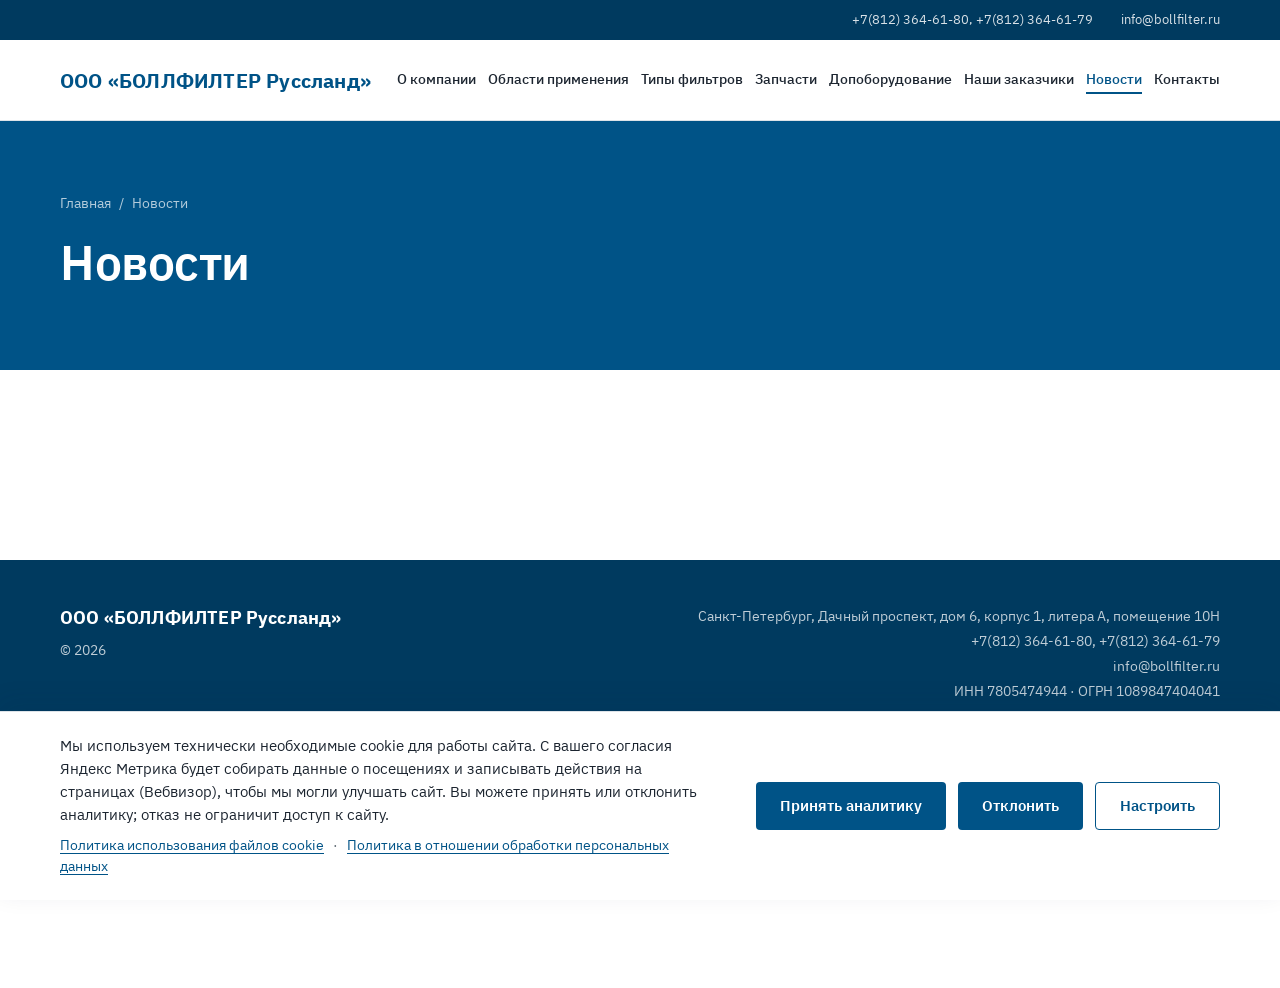
<file: news.html>
<!DOCTYPE html>
<html lang="ru">
<head>
<meta charset="utf-8">
<meta name="viewport" content="width=device-width, initial-scale=1">
<title>Новости — ООО «БОЛЛФИЛТЕР Руссланд»</title>
<meta name="description" content="Новости ООО «БОЛЛФИЛТЕР Руссланд».">
<meta property="og:type" content="website">
<meta property="og:site_name" content="ООО «БОЛЛФИЛТЕР Руссланд»">
<meta property="og:title" content="Новости — ООО «БОЛЛФИЛТЕР Руссланд»">
<meta property="og:description" content="Новости ООО «БОЛЛФИЛТЕР Руссланд».">
<meta property="og:locale" content="ru_RU">
<meta property="og:url" content="https://bollfilter.ru/news.html">
<meta property="og:image" content="https://bollfilter.ru/img/og-image.jpg">
<meta property="og:image:width" content="1200">
<meta property="og:image:height" content="630">
<link rel="canonical" href="https://bollfilter.ru/news.html">
<link rel="icon" href="favicon.ico" sizes="any">
<link rel="icon" href="favicon.svg" type="image/svg+xml">
<link rel="apple-touch-icon" href="apple-touch-icon.png">
<link rel="stylesheet" href="css/style.css">
<link rel="stylesheet" href="css/cookie.css">
<link rel="stylesheet" href="css/news.css">
</head>
<body>

<!-- 0. Шапка и навигация — как на главной; текущий раздел «Новости», остальные пункты ведут на разделы главной -->
<div class="topbar" data-block="Верхняя строка">
  <div class="wrap">
    <span class="right">
      <span data-m="Телефоны"><a class="nw" href="tel:+78123646180">+7(812) 364-61-80</a>, <a class="nw" href="tel:+78123646179">+7(812) 364-61-79</a></span>
      <a data-m="E-mail" href="mailto:info@bollfilter.ru">info@bollfilter.ru</a>
    </span>
  </div>
</div>
<header class="header" data-block="Шапка">
  <div class="wrap">
    <div class="brand" data-m="Название">ООО «БОЛЛФИЛТЕР Руссланд»</div>
    <nav class="nav" id="menu" data-m="Меню">
      <a href="index.html#about">О компании</a>
      <a href="index.html#areas">Области применения</a>
      <a href="index.html#products">Типы фильтров</a>
      <a href="index.html#parts">Запчасти</a>
      <a href="index.html#equipment">Допоборудование</a>
      <a href="index.html#clients">Наши заказчики</a>
      <span class="active" aria-current="page">Новости</span>
      <a href="index.html#contacts">Контакты</a>
    </nav>
    <button type="button" class="burger" aria-controls="menu" aria-expanded="false" aria-label="Открыть меню" data-m="Кнопка меню (телефон)"><i></i><i></i><i></i></button>
  </div>
</header>

<!-- 1. Заголовок страницы -->
<section class="page-head" data-block="Заголовок страницы">
  <div class="wrap">
    <div class="crumbs" data-m="Путь (хлебные крошки)"><a href="index.html">Главная</a><span class="sep">/</span>Новости</div>
    <h1 data-m="Заголовок">Новости</h1>
  </div>
</section>

<!-- 2. Список публикаций — место под будущие реальные новости. Карточки, переключатель страниц
     и способ добавления новостей отложены до получения материалов и решения заказчика. -->
<section class="news-list" data-block="Список новостей">
  <div class="wrap"></div>
</section>

<!-- 3. Подвал — как на главной -->
<footer class="footer" data-block="Подвал">
  <div class="wrap">
    <div class="footer-left">
      <div class="brand" data-m="Название">ООО «БОЛЛФИЛТЕР Руссланд»</div>
      <div class="footer-copy" data-m="Знак охраны">© 2026</div>
    </div>
    <div class="rows" data-m="Контакты">
      <div>Санкт-Петербург, Дачный проспект, дом 6, корпус 1, литера А, помещение 10Н</div>
      <div><a class="nw" href="tel:+78123646180">+7(812) 364-61-80</a>, <a class="nw" href="tel:+78123646179">+7(812) 364-61-79</a></div>
      <div><a href="mailto:info@bollfilter.ru">info@bollfilter.ru</a></div>
      <div data-m="Реквизиты">ИНН 7805474944 · ОГРН 1089847404041</div>
      <div class="footer-legal" data-m="Юридические документы"><a href="privacy/">Политика в отношении обработки персональных данных</a> <span class="sep">·</span> <a href="consent/">Согласие на обработку персональных данных</a></div>
      <div class="footer-legal" data-m="Cookie"><a href="cookies/">Использование файлов cookie</a> <span class="sep">·</span> <a href="cookies/" data-cookie-settings>Настройки cookie</a></div>
    </div>
  </div>
</footer>

<script src="js/main.js" defer></script>
<script src="js/cookie.js" defer></script>
</body>
</html>
</file>
<file: css/style.css>
/* Макет для согласования. Не рабочий сайт: ссылки, кнопки и форма не функциональны. */
  /* Шрифты IBM Plex лежат рядом с сайтом (fonts/), без обращений к Google Fonts.
     Официальные файлы IBM (github.com/IBM/plex: plex-sans 1.1.0, plex-mono 2.5.0), лицензия SIL OFL 1.1 — fonts/LICENSE.txt.
     Только используемые начертания: Sans 400/500/600/700 и Mono 500. swap — как было у Google (&display=swap). */
  @font-face { font-family: "IBM Plex Sans"; font-weight: 400; font-style: normal; font-display: swap;
    src: url("../fonts/IBMPlexSans-Regular.woff2") format("woff2"); }
  @font-face { font-family: "IBM Plex Sans"; font-weight: 500; font-style: normal; font-display: swap;
    src: url("../fonts/IBMPlexSans-Medium.woff2") format("woff2"); }
  @font-face { font-family: "IBM Plex Sans"; font-weight: 600; font-style: normal; font-display: swap;
    src: url("../fonts/IBMPlexSans-SemiBold.woff2") format("woff2"); }
  @font-face { font-family: "IBM Plex Sans"; font-weight: 700; font-style: normal; font-display: swap;
    src: url("../fonts/IBMPlexSans-Bold.woff2") format("woff2"); }
  @font-face { font-family: "IBM Plex Mono"; font-weight: 500; font-style: normal; font-display: swap;
    src: url("../fonts/IBMPlexMono-Medium.woff2") format("woff2"); }

  :root {
    --ral5005: #005387;      /* RAL 5005 Signal Blue */
    --ral5005-dark: #003A5F; /* тот же оттенок, темнее */
    --ral5005-tint: #EBF1F5; /* 8 % RAL 5005 на белом */
    --ral5005-line: #CCDDE7; /* 20 % RAL 5005 на белом */
    --text: #1C2530;
    --text-2: #5B6670;
    --border: #DDE3E8;
    --field: #F4F6F8;
    --white: #FFFFFF;
    --font: "IBM Plex Sans", "Segoe UI", Arial, sans-serif;
    --mono: "IBM Plex Mono", Consolas, "Courier New", monospace;
  }
  * { box-sizing: border-box; margin: 0; padding: 0; }
  body { font-family: var(--font); color: var(--text); background: var(--white); font-size: 17px; line-height: 1.55; }
  img { display: block; max-width: 100%; }
  .nw { white-space: nowrap; }
  ul { list-style: none; }
  .wrap { width: 100%; max-width: 1200px; margin: 0 auto; padding-inline: 20px; }

  /* Нумерация и заголовки разделов */
  .label { font-size: 13px; font-weight: 600; letter-spacing: .12em; text-transform: uppercase; color: var(--ral5005); margin-bottom: 12px; }
  .h2 { font-size: 40px; line-height: 1.15; font-weight: 600; letter-spacing: -.01em; }
  section { scroll-margin-top: 80px; }

  /* 0. Верхняя строка и шапка */
  .topbar { background: var(--ral5005-dark); color: rgba(255,255,255,.85); font-size: 13px; }
  .topbar .wrap { height: 40px; display: flex; align-items: center; justify-content: flex-end; gap: 24px; }
  .topbar .right { display: flex; gap: 28px; }
  .topbar a { color: inherit; text-decoration: none; }
  .header { background: var(--white); border-bottom: 1px solid var(--border); }
  .header .wrap { height: 80px; display: flex; align-items: center; justify-content: space-between; }
  .brand { font-size: 20px; font-weight: 700; color: var(--ral5005); letter-spacing: .01em; white-space: nowrap; }
  .nav { display: flex; gap: 12px; font-size: 14px; font-weight: 500; }
  .nav span, .nav a { color: var(--text); white-space: nowrap; text-decoration: none; }
  .burger { display: none; width: 28px; }
  .burger i { display: block; height: 2px; background: var(--ral5005); margin: 6px 0; }
  /* Кнопка меню: браузерные рамка и фон сброшены. Поля 7/9 px расширяют зону нажатия до ~44×44,
     отрицательные поля той же величины оставляют значок на прежнем месте. */
  button.burger { box-sizing: content-box; background: none; border: 0; font: inherit; color: inherit; cursor: pointer;
    padding: 7px 9px; margin: -7px -9px; }

  /* 1. Первый экран */
  /* Первый экран: фотография заказчика фоном на всю ширину.
     Поверх — градиент: слева плотный RAL 5005 (под белый текст), справа светлая вуаль (под карточки). */
  .hero { position: relative; background-color: var(--ral5005); background-image: url("../img/hero-bg.webp"); background-size: cover; background-position: center 42%; background-repeat: no-repeat; border-bottom: 1px solid var(--border); }
  .hero::before { content: ""; position: absolute; inset: 0; background: linear-gradient(90deg,
      rgba(0,83,135,.94) 0%, rgba(0,83,135,.90) 32%, rgba(0,83,135,.60) 45%,
      rgba(235,241,245,.66) 54%, rgba(255,255,255,.84) 64%, rgba(255,255,255,.88) 100%); }
  .hero .wrap { position: relative; display: grid; grid-template-columns: 1fr 1fr; min-height: 600px; }
  .hero-text { color: var(--white); padding: 96px 60px 96px 0; display: flex; flex-direction: column; justify-content: center; }
  .hero h1 { font-size: 44px; line-height: 1.15; font-weight: 700; letter-spacing: -.01em; margin-bottom: 28px; }
  .hero p { font-size: 19px; line-height: 1.6; color: rgba(255,255,255,.88); margin-bottom: 40px; }
  .buttons { display: flex; gap: 16px; flex-wrap: wrap; }
  .btn { display: inline-flex; align-items: center; justify-content: center; height: 56px; padding: 0 32px; border-radius: 4px; font-size: 16px; font-weight: 600; }
  .btn-white { background: var(--white); color: var(--ral5005); }
  .btn-outline { border: 1.5px solid rgba(255,255,255,.7); color: var(--white); }
  .btn-blue { background: var(--ral5005); color: var(--white); }
  a.btn { text-decoration: none; }
  .hero-photos { padding: 48px 0 48px 60px; display: grid; grid-template-columns: repeat(6, 1fr); gap: 32px 20px; align-items: end; align-content: center; }
  .hero-photo { grid-column: span 2; }
  .hero-photo:nth-child(4) { grid-column: 2 / span 2; }
  .hero-photo:nth-child(5) { grid-column: 4 / span 2; }
  a.hero-photo { text-decoration: none; color: inherit; }
  .hero-photo .pic { height: 170px; display: flex; align-items: flex-end; justify-content: center; }
  .hero-photo .pic img { max-height: 100%; object-fit: contain; }
  .hero-photo .pic-parts { overflow: hidden; }
  .hero-photo .pic-parts img { flex: none; width: 130%; max-width: none; max-height: none; margin-bottom: -6%; }
  .hero-photo .cap { margin-top: 20px; padding-top: 12px; border-top: 2px solid var(--ral5005); font-size: 13px; font-weight: 600; letter-spacing: .06em; text-transform: uppercase; color: var(--text); line-height: 1.35; min-height: 50px; }

  /* 2. О компании */
  .about { padding-block: 110px; }
  .about-top { display: grid; grid-template-columns: 5fr 7fr; gap: 80px; align-items: start; padding-bottom: 56px; border-bottom: 1px solid var(--border); }
  .about-cols { display: grid; grid-template-columns: 1fr 1fr; gap: 60px; margin-top: 56px; align-items: start; }
  .lead { font-size: 23px; line-height: 1.5; font-weight: 500; color: var(--ral5005); border-left: 3px solid var(--ral5005); padding-left: 28px; align-self: start; }
  .note { margin-top: 28px; background: var(--ral5005-tint); border: 1px solid var(--ral5005-line); border-radius: 4px; padding: 22px 28px; font-size: 16px; font-weight: 500; }

  /* 3. Области применения */
  /* Нижний отступ меньше верхнего: колонки отраслей заканчиваются на разной высоте,
     и при обычных 110px переход к следующему разделу читался как лишнее пустое поле.
     70px возвращают его в общий ритм сайта (переходы между разделами 217–252px).
     Только для компьютера — на планшете и телефоне низ колонок ровный, там прежние отступы. */
  .areas { background: var(--ral5005-tint); padding-block: 110px 70px; }
  .areas-top { display: grid; grid-template-columns: 5fr 7fr; gap: 80px; align-items: start; padding-bottom: 40px; border-bottom: 1px solid var(--ral5005-line); }
  .areas .intro { color: var(--text-2); }
  /* Отрасли — три независимые вертикальные колонки (как на планшете, только три).
     Каждый следующий блок поднимается вплотную под предыдущий в своей колонке и не зависит
     от высоты соседей, поэтому пустот между отраслями нет и раздел кончается естественно.
     Порядок отраслей — строго по документу, читается сверху вниз по колонке.
     Отрасль с фотографией отличается от текстовой только иллюстрацией под заголовком. */
  .areas .cols { display: block; columns: 3; column-gap: 48px; padding-top: 34px; }
  .areas .cols > .area:last-child { margin-bottom: 0; }
  /* Линия и отступ снизу: разделитель закрывает отрасль, следом идёт воздух перед следующей.
     break-inside: avoid — чтобы отрасль не разрывалась между колонками. */
  .area { break-inside: avoid; padding-bottom: 18px; margin-bottom: 22px; border-bottom: 1px solid var(--ral5005-line); }
  .area h3 { font-size: 17px; line-height: 1.35; font-weight: 600; margin-bottom: 8px; }
  /* Фото — вторичная иллюстрация без подложки и рамки: снимок лежит прямо на фоне раздела.
     Ограничены только предельная ширина и высота, размеры свободные — поэтому каждый кадр
     сохраняет свои пропорции, показывается целиком и не кадрируется. */
  .area-photo { display: block; width: auto; height: auto; max-width: 205px; max-height: 145px; margin: 0 0 12px; }

  .area li { position: relative; padding-left: 16px; font-size: 15px; line-height: 1.5; color: var(--text); margin-top: 6px; }
  .area li::before { content: "–"; position: absolute; left: 0; top: 0; color: var(--text-2); }

  /* 4. Описание фильтров */
  .products { padding-block: 110px; }
  .category { margin-top: 64px; }
  .category { scroll-margin-top: 60px; }
  .category-head { display: flex; align-items: center; gap: 24px; margin-bottom: 24px; }
  .category-head h3 { font-size: 26px; font-weight: 600; white-space: nowrap; }
  .category-head::after { content: ""; flex: 1; height: 1px; background: var(--ral5005-line); }
  .cards { display: grid; grid-template-columns: repeat(5, 1fr); gap: 20px; }
  .card { background: var(--white); border: 1px solid var(--border); border-radius: 4px; overflow: hidden; display: flex; flex-direction: column; }
  .card .pic { height: 230px; padding: 18px; display: flex; align-items: center; justify-content: center; border-bottom: 1px solid var(--border); }
  .card .pic img { max-height: 100%; object-fit: contain; }
  .card .info { padding: 18px 18px 22px; }
  .card .code { font-family: var(--mono); font-size: 17px; font-weight: 500; color: var(--ral5005); margin-bottom: 8px; }
  .card .desc { font-size: 14px; line-height: 1.45; color: var(--text-2); }
  .category.todo .category-head h3 { color: var(--text-2); }
  .category.todo .category-head::after { height: 0; background: none; border-top: 1px dashed #9AA5AE; }
  .card.todo { border: 1px dashed #9AA5AE; }
  .card.todo .pic { border-bottom: 1px dashed #9AA5AE; }
  .card .file { font-size: 13px; color: var(--text-2); }

  /* 5. Запчасти — карточки фильтроэлементов (фото → название → текст), подраздел «Дополнительное оборудование» */
  .parts { border-top: 1px solid var(--border); border-bottom: 1px solid var(--border); padding-block: 110px 80px; }
  .parts .parts-lead { max-width: 980px; margin-top: 36px; font-size: 19px; line-height: 1.6; }
  /* 3 карточки в ряд: сетка из 6 колонок, карточка занимает 2 — ширина та же, что при repeat(3, 1fr).
     Если в последнем ряду 2 карточки, они сдвигаются на половину карточки и стоят симметрично по центру. */
  .el-cards { display: grid; grid-template-columns: repeat(6, 1fr); gap: 56px 40px; margin-top: 48px; align-items: start; }
  .el-card { grid-column: span 2; }
  .el-card:nth-child(3n+1):nth-last-child(2) { grid-column: 2 / span 2; }
  /* Фото каждой карточки — свой фрагмент общей полосы фильтроэлементы-ряд.jpg (полоса 2255×450):
     --x, --y — левый верхний угол фрагмента, --w, --h — его размер в пикселях полосы.
     Фрагмент вписывается в рамку 4:3 по высоте, пропорции снимка не искажаются. */
  /* На компьютере зона фото 3:2 (на ~11 % ниже, чем 4:3), у всех карточек ряда одинаковая высота */
  .el-card-pic { aspect-ratio: 3 / 2; display: flex; justify-content: center; background: #fff; }
  .el-card-crop { position: relative; height: 100%; aspect-ratio: var(--w) / var(--h); overflow: hidden; }
  .el-card-crop img { position: absolute; top: calc(var(--y) / var(--h) * -100%); left: calc(var(--x) / var(--w) * -100%); height: calc(450 / var(--h) * 100%); width: auto; max-width: none; }
  .el-card h4 { font-size: 17px; line-height: 1.35; font-weight: 600; margin-top: 16px; padding-bottom: 10px; margin-bottom: 10px; border-bottom: 1px solid var(--ral5005-line); }
  /* Заголовок всегда занимает высоту двух строк — линии под заголовками одного ряда на одном уровне */
  .el-card h4 { min-height: calc(2 * 1.35em + 11px); }
  .el-card p { font-size: 15px; line-height: 1.5; color: var(--text); }
  /* Характеристики фильтроэлемента (таблица «Свойства» каталога, стр. 10–11): три основные строки видны сразу,
     остальные — под «Все характеристики» (нативное раскрытие details/summary, без скрипта). 14 px, колонки 40/60. */
  .el-props { border-collapse: collapse; width: 100%; margin-top: 16px; font-size: 14px; line-height: 1.45; }
  .el-props th, .el-props td { text-align: left; vertical-align: top; padding: 7px 0; border-bottom: 1px solid var(--ral5005-line); }
  .el-props th { width: 40%; font-weight: 600; color: var(--text); padding-right: 16px; }
  .el-props td { color: var(--text-2); }
  .el-more { margin-top: 4px; }
  .el-more summary { list-style: none; cursor: pointer; display: flex; align-items: center; gap: 8px; padding: 10px 0;
    font-size: 14px; font-weight: 600; color: var(--ral5005); border-bottom: 1px solid var(--ral5005-line); }
  .el-more summary::-webkit-details-marker { display: none; }
  .el-more summary::after { content: ""; width: 7px; height: 7px; border-right: 2px solid currentColor; border-bottom: 2px solid currentColor;
    transform: translateY(-2px) rotate(45deg); }
  .el-more[open] summary::after { transform: translateY(2px) rotate(-135deg); }
  .el-more .el-props { margin-top: 0; }
  /* Сноска стоит в той же части карточки, что и значение со звёздочкой; вид — как у текста карточки */
  .el-card .el-note { margin-top: 8px; }
  /* Значки направления потока — по образцу таблицы каталога: треугольники и скобки */
  .flow-icon { display: block; width: 46px; height: auto; margin-top: 4px; fill: currentColor; }
  .flow-icon .br { fill: none; stroke: currentColor; stroke-width: 1.4; }
  .parts .parts-text { max-width: 980px; margin-top: 40px; font-size: 19px; line-height: 1.6; }
  .parts .sub { margin-top: 72px; }
  #equipment { scroll-margin-top: 60px; }
  .parts .sub h3 { font-size: 26px; font-weight: 600; }

  /* Дополнительное оборудование: четыре позиции каталога, у каждой своя фотография и свой текст.
     Снимки вырезаны из разворота стр. 14-15 вместе с врезками и подписями типов. */
  .equip { display: grid; grid-template-columns: repeat(2, 1fr); gap: 48px 40px; margin-top: 32px; align-items: start; }
  .equip-photo { display: block; width: 100%; max-width: 360px; height: auto; margin-bottom: 16px; border-radius: 3px; }
  .equip-item h4 { font-size: 19px; line-height: 1.35; font-weight: 600; padding-bottom: 10px; margin-bottom: 12px; border-bottom: 1px solid var(--ral5005-line); }
  .equip-item p { font-size: 15px; line-height: 1.55; color: var(--text); }
  .equip-item p + p { margin-top: 10px; }
  .equip-lead { font-weight: 600; color: var(--ral5005); margin-bottom: 10px; }
  /* «Исполнения» у индикатора 4.46 — вложенный список, как в каталоге */
  .equip-item h5 { font-size: 15px; font-weight: 600; margin-top: 16px; }
  .equip-list { list-style: none; margin-top: 6px; }
  .equip-list > li { font-size: 15px; line-height: 1.5; margin-top: 8px; font-weight: 600; }
  .equip-list ul { margin: 4px 0 0; }
  .equip-list ul li { position: relative; padding-left: 16px; font-weight: 400; color: var(--text); margin-top: 5px; }
  .equip-list ul li::before { content: "•"; position: absolute; left: 2px; top: 0; color: var(--text-2); }
  /* Характеристики: компактная таблица в две колонки, помещается без прокрутки */
  .equip-spec { border-collapse: collapse; width: 100%; margin-top: 18px; font-size: 13px; line-height: 1.45; }
  .equip-spec th, .equip-spec td { text-align: left; vertical-align: top; padding: 7px 0; border-bottom: 1px solid var(--ral5005-line); }
  .equip-spec th { width: 46%; font-weight: 600; color: var(--text); padding-right: 16px; }
  .equip-spec td { color: var(--text-2); }

  /* 6. Наши заказчики */
  .clients { background: var(--ral5005); color: var(--white); padding-block: 110px; }
  .clients .label { color: rgba(255,255,255,.7); }
  .clients p { margin-top: 32px; max-width: 980px; font-size: 28px; line-height: 1.45; font-weight: 400; }

  /* 7. Контакты и форма (форма нарисована, не работает) */
  .contacts { background: var(--ral5005-tint); padding-block: 110px; }
  .contacts .grid { display: grid; grid-template-columns: 5fr 7fr; gap: 60px; align-items: start; }
  .contact-list { margin-top: 40px; }
  .contact-list .company { font-size: 19px; font-weight: 600; margin-bottom: 16px; }
  .contact-list p { margin-bottom: 14px; }
  .contact-list .k { color: var(--text-2); }
  .form { background: var(--white); border: 1px solid var(--border); border-radius: 4px; padding: 44px; }
  .form h3 { font-size: 30px; font-weight: 600; margin-bottom: 28px; }
  .fields { display: grid; grid-template-columns: 1fr 1fr; gap: 20px; }
  .field .name { font-size: 12px; font-weight: 600; letter-spacing: .08em; text-transform: uppercase; margin-bottom: 8px; }
  .field .box { height: 52px; background: var(--field); border: 1px solid var(--border); border-radius: 4px; }
  .field.wide { grid-column: 1 / -1; }
  .field.wide .box { height: 128px; }
  .form .btn { width: 100%; margin-top: 24px; }
  /* Настоящие поля и кнопка в виде нарисованных: браузерные рамки, тени, уголок-растягиватель сброшены.
     Текст в полях 16 px — иначе iPhone увеличивает страницу при нажатии на поле. */
  label.name { display: block; }
  input.box, textarea.box { display: block; width: 100%; margin: 0; padding: 0 16px; font-family: inherit; font-size: 16px;
    line-height: 1.5; color: var(--text); -webkit-appearance: none; appearance: none; box-shadow: none; outline: none; }
  textarea.box { padding-block: 14px; resize: none; }
  .box:focus { border-color: var(--ral5005); box-shadow: 0 0 0 1px var(--ral5005); }
  button.btn { border: 0; font-family: inherit; line-height: inherit; cursor: pointer; }
  /* Ошибки (ставит js/main.js): тёмно-красная рамка и подсказка под полем */
  .field.has-error .box { border-color: #B42318; }
  .field.has-error .box:focus { box-shadow: 0 0 0 1px #B42318; }
  .field-error { margin-top: 6px; font-size: 13px; line-height: 1.4; color: #B42318; }
  /* Сообщение после нажатия «Отправить» — в виде плашки из «О компании» */
  .form-status { margin-top: 20px; background: var(--ral5005-tint); border: 1px solid var(--ral5005-line); border-radius: 4px;
    padding: 18px 22px; font-size: 15px; line-height: 1.5; }
  .form-status a { color: var(--ral5005); font-weight: 600; text-decoration: none; }

  /* 8. Подвал */
  .footer { background: var(--ral5005-dark); color: rgba(255,255,255,.75); font-size: 14px; }
  .footer .wrap { padding-block: 44px; display: flex; justify-content: space-between; align-items: flex-start; gap: 40px; }
  .footer .brand { color: var(--white); font-size: 18px; }
  .footer .rows { text-align: right; line-height: 1.8; }
  .contact-list a, .footer .rows a { color: inherit; text-decoration: none; }

  /* Планшеты и узкие ноутбуки: горизонтальное меню перестаёт помещаться — прячем его в бургер.
     Компьютерная версия (от 1200 px, на которую рассчитан макет) не меняется. */
  @media (max-width: 1199px) {
    .nav { display: none; }
    .burger { display: block; }

    /* Мобильное меню (класс menu-open ставит js/main.js): тот же nav — белой панелью под шапкой
       поверх страницы, страница ниже слегка затемнена, ☰ превращается в ×. */
    .header { position: relative; }
    .header.menu-open .nav { display: flex; flex-direction: column; gap: 0; position: absolute; left: 0; right: 0; top: 100%;
      z-index: 20; background: var(--white); border-bottom: 1px solid var(--border); padding: 4px 20px 12px;
      box-shadow: 0 16px 32px rgba(28,37,48,.14); font-size: 17px; }
    .header.menu-open .nav a, .header.menu-open .nav span { padding: 14px 0; border-bottom: 1px solid var(--border); }
    .header.menu-open .nav > :last-child { border-bottom: 0; }
    .header.menu-open .nav span { color: var(--text-2); }
    .header.menu-open::after { content: ""; position: absolute; left: 0; right: 0; top: 100%; height: 100vh; z-index: 10;
      background: rgba(28,37,48,.35); }
    .header.menu-open .burger i:nth-child(1) { transform: translateY(8px) rotate(45deg); }
    .header.menu-open .burger i:nth-child(2) { opacity: 0; }
    .header.menu-open .burger i:nth-child(3) { transform: translateY(-8px) rotate(-45deg); }
  }

  /* Ниже 1100 px первый экран в две колонки уже не работает:
     колонка с фото сужается, и подписи под фото вылезают за экран. Разворачиваем в одну колонку. */
  @media (max-width: 1100px) {
    /* колонки встают друг под друга, поэтому вместо бокового градиента —
       своя полупрозрачная подложка у каждой части, фотография просвечивает сквозь них */
    .hero::before { display: none; }
    .hero .wrap { grid-template-columns: 1fr; min-height: 0; padding-inline: 0; }
    .hero-text { background: rgba(0,83,135,.86); padding: 64px 20px; }
    .hero-photos { background: rgba(255,255,255,.88); padding: 40px 20px; gap: 28px 16px; }

    /* отрасли: на планшете три колонки становятся слишком узкими */
    /* планшет: в две колонки модули с фото вдвое выше текстовых и сетка даёт провалы,
       поэтому здесь два независимых потока — они заполняются без пустот */
    /* на планшете колонок две и низ у них ровный — нижний отступ раздела остаётся обычным */
    .areas { padding-bottom: 110px; }
    .areas .cols { display: block; columns: 2; column-gap: 36px; }
    .area { break-inside: avoid; }
    .area-photo { max-width: 185px; max-height: 135px; }
    /* карточки фильтроэлементов: на планшете две в ряд */
    .el-cards { grid-template-columns: repeat(2, 1fr); gap: 48px 32px; }
    /* планшет и телефон — как было до доводки desktop */
    .el-card-pic { aspect-ratio: 4 / 3; }
    .el-card h4 { min-height: 0; }
    .el-card, .el-card:nth-child(3n+1):nth-last-child(2) { grid-column: auto; }
  }

  /* Мобильная версия (макет 360 px: поле контента 320 px = разрешение 320 в Zero Block) */
  @media (max-width: 640px) {
    body { font-size: 16px; }
    .h2 { font-size: 28px; }
    .topbar .wrap { height: auto; padding-block: 8px; justify-content: flex-start; }
    .topbar .right { flex-direction: column; gap: 2px; }
    .header .wrap { height: 64px; }
    .brand { font-size: 16px; }
    .burger { width: 26px; }
    .header.menu-open .nav { font-size: 16px; }
    .hero::before { display: none; }
    .hero .wrap { grid-template-columns: 1fr; min-height: 0; padding-inline: 0; }
    .hero-text { background: rgba(0,83,135,.88); padding: 48px 20px; }
    .hero h1 { font-size: 26px; margin-bottom: 20px; }
    .hero p { font-size: 16px; margin-bottom: 28px; }
    .buttons { flex-direction: column; gap: 12px; }
    .btn { width: 100%; height: 52px; }
    .hero-photos { padding: 32px 20px; gap: 24px 12px; }
    .hero-photo .pic { height: 150px; }
    .hero-photo .cap { font-size: 10px; letter-spacing: .03em; margin-top: 12px; padding-top: 8px; min-height: 36px; }
    .about, .areas, .products, .clients, .contacts { padding-block: 64px; }
    .about-top { grid-template-columns: 1fr; gap: 28px; padding-bottom: 32px; }
    .about-cols { grid-template-columns: 1fr; gap: 20px; margin-top: 32px; }
    .lead { font-size: 19px; padding-left: 20px; }
    .note { padding: 18px 20px; font-size: 15px; }
    .areas-top { grid-template-columns: 1fr; gap: 20px; padding-bottom: 24px; }
    .areas .cols { display: block; columns: 1; padding-top: 24px; }
    .area { padding-bottom: 22px; margin-bottom: 28px; }
    /* мобильный: поле контента ~320 px — площадка фото заведомо уже экрана, горизонтального скролла нет */
    .area-photo { max-width: 175px; max-height: 125px; margin: 0 0 12px; }
    .area h3 { font-size: 16px; }
    .area li { font-size: 14px; }
    .category { margin-top: 40px; }
    .category { scroll-margin-top: 40px; }
    #equipment { scroll-margin-top: 40px; }
    .category-head { gap: 12px; margin-bottom: 16px; }
    .category-head h3 { font-size: 20px; white-space: normal; }
    .cards { grid-template-columns: 1fr 1fr; gap: 12px; }
    .card .pic { height: 150px; padding: 12px; }
    .card .info { padding: 12px 12px 16px; }
    .card .code { font-size: 14px; }
    .card .desc { font-size: 13px; }
    .parts { padding-block: 64px 40px; }
    .parts .parts-lead { margin-top: 20px; font-size: 16px; }
    .el-cards { grid-template-columns: 1fr; gap: 40px; margin-top: 32px; }
    .el-card p { font-size: 14px; }
    .parts .parts-text { margin-top: 24px; font-size: 16px; }
    .parts .sub { margin-top: 40px; }
    .parts .sub h3 { font-size: 20px; }
    .equip { grid-template-columns: 1fr; gap: 36px; margin-top: 24px; }
    .equip-item h4 { font-size: 17px; }
    .equip-item p, .equip-list > li, .equip-item h5 { font-size: 14px; }
    .equip-spec { font-size: 12px; }
    .clients p { font-size: 20px; margin-top: 20px; }
    .contacts .grid { grid-template-columns: 1fr; gap: 32px; }
    .contact-list { margin-top: 24px; }
    .form { padding: 24px 20px; }
    .form h3 { font-size: 24px; margin-bottom: 20px; }
    .fields { grid-template-columns: 1fr; gap: 16px; }
    .footer .wrap { flex-direction: column; gap: 16px; padding-block: 32px; }
    .footer .rows { text-align: left; }
  }

  /* Юридический подвал: знак охраны под названием и ссылки на документы.
     Контакты в подвале нарочно без подчёркивания — юридические ссылки подчёркиваем, чтобы их было видно как ссылки. */
  .footer .footer-copy { margin-top: 8px; }
  .footer .footer-legal a { text-decoration: underline; text-underline-offset: 3px; }

  /* Телефон: каждая юридическая ссылка с новой строки, разделитель не нужен */
  @media (max-width: 640px) {
    .footer .footer-legal a { display: block; }
    .footer .footer-legal .sep { display: none; }
  }

  /* Обязательность полей: синяя звёздочка (красный на форме означает ошибку), пояснение и подсказка к паре контактов */
  .req { color: var(--ral5005); }
  .form-legend { margin-top: -16px; margin-bottom: 20px; font-size: 13px; line-height: 1.4; color: var(--text-2); }
  .field-hint { grid-column: 1 / -1; margin-top: -6px; font-size: 13px; line-height: 1.4; color: var(--text-2); }
  /* Подсказка к «Сообщению» — текст из юридического пакета */
  .field-note { margin-top: 6px; font-size: 13px; line-height: 1.4; color: var(--text-2); }
  /* Поле-ловушка для ботов: человек его не видит и не попадает в него клавишей Tab */
  .hp { position: absolute; left: -10000px; width: 1px; height: 1px; overflow: hidden; }

  /* Согласие на обработку данных: весь текст — подпись к галочке, поэтому нажатие по словам ставит и снимает её */
  .field.consent { margin-top: 24px; }
  .field.consent label { display: flex; align-items: flex-start; gap: 10px; font-size: 14px; line-height: 1.5; cursor: pointer; }
  .field.consent input { flex: 0 0 auto; width: 20px; height: 20px; margin: 1px 0 0; accent-color: var(--ral5005); cursor: pointer; }
  .field.consent a { color: var(--ral5005); }
  .field.consent.has-error input { outline: 2px solid #B42318; outline-offset: 1px; }

  /* Мобильная навигация. Обе группы правил живут ниже 1200 px — там же, где гамбургер,
     поэтому компьютерной версии они не касаются.
     1) Шапка остаётся на экране: иначе после перехода по меню к нему не вернуться без долгой прокрутки.
     2) Запас прокрутки у якорей выровнен по итогу, а не по запасу: у разделов есть свой отступ сверху,
        у «Допоборудования» и категорий фильтров его нет — отсюда разные числа. */
  @media (max-width: 1199px) {
    .header { position: sticky; top: 0; z-index: 30; }
    section { scroll-margin-top: 0; }
    .category, #equipment { scroll-margin-top: 110px; }
  }
  @media (max-width: 640px) {
    section { scroll-margin-top: 12px; }
    .category, #equipment { scroll-margin-top: 76px; }
  }

  /* «Типы фильтров» на телефоне: в категории видна ровно одна карточка целиком, карточки
     листаются пальцем вбок и фиксируются по одной. Под лентой — точки по числу карточек,
     активную подсвечивает js/main.js. Точки на компьютере скрыты, лента там не включается.
     Прокручивается только сам ряд: overscroll-behavior не пускает движение на страницу. */
  .cards-dots { display: none; }
  @media (max-width: 640px) {
    .category .cards { display: flex; gap: 12px; overflow-x: auto; overscroll-behavior-x: contain;
      scroll-snap-type: x mandatory; scrollbar-width: none; }
    .category .cards::-webkit-scrollbar { display: none; }
    .category .card { flex: 0 0 100%; scroll-snap-align: start; }
    /* Точка нарисована маленькой, а нажимается большая прозрачная кнопка вокруг неё:
       палец попадает уверенно, а на вид точки остаются лёгкими. */
    .cards-dots { display: flex; justify-content: center; margin-top: 4px; }
    .cards-dots button { width: 30px; height: 40px; padding: 0; border: 0; background: none; cursor: pointer;
      display: flex; align-items: center; justify-content: center; -webkit-tap-highlight-color: transparent; }
    .cards-dots button::before { content: ""; width: 9px; height: 9px; border-radius: 50%;
      background: var(--ral5005-line); transition: background .15s, transform .15s; }
    .cards-dots button.on::before { background: var(--ral5005); transform: scale(1.3); }
    .cards-dots button:focus-visible::before { outline: 2px solid var(--ral5005); outline-offset: 3px; }
  }

  /* «Области применения» на телефоне: отрасли раскрываются по одной. В строке — название и стрелка
     справа, внутри — фотография и пункты. Стрелка та же, что у «Все характеристики» в «Запчастях».
     Классы ставит js/main.js и только ниже 640 px: без скрипта раздел выглядит как прежде,
     компьютерная версия не затронута. */
  @media (max-width: 640px) {
    /* Браузер сам пытается удержать содержимое при изменении высоты выше по странице и спорит
       с нашей поправкой — отключаем это здесь, придерживает строку скрипт. */
    .areas .cols { overflow-anchor: none; }
    .area.fold, .area.open { padding-bottom: 12px; margin-bottom: 14px; }
    .area.fold > *:not(h3) { display: none; }
    .area.fold > h3 { margin-bottom: 0; }
    .area-head { display: flex; align-items: center; justify-content: space-between; gap: 12px;
      width: 100%; padding: 10px 0; margin: 0; border: 0; background: none; font: inherit;
      color: inherit; text-align: left; cursor: pointer; -webkit-tap-highlight-color: transparent; }
    .area-head::after { content: ""; flex: 0 0 auto; width: 7px; height: 7px;
      border-right: 2px solid var(--ral5005); border-bottom: 2px solid var(--ral5005);
      transform: translateY(-2px) rotate(45deg); transition: transform .15s; }
    .area.open .area-head::after { transform: translateY(2px) rotate(-135deg); }
    .area-head:focus-visible { outline: 2px solid var(--ral5005); outline-offset: 2px; }
  }

  /* «Запчасти» на телефоне: под кнопкой «Подробнее» оказываются описание и все характеристики,
     всегда видны фотография, название и сама кнопка. Новый механизм не заводился — js/main.js
     переносит уже существующие узлы внутрь того же блока <details> и возвращает их обратно
     на широком экране, поэтому компьютерная версия не затронута. Здесь только отступы
     для перенесённого описания. */
  @media (max-width: 640px) {
    .el-more > p { margin-top: 12px; }
    .el-more > p + .el-props { margin-top: 12px; }
  }

  /* Телефоны, почта и ссылки на документы на телефоне: сам текст, номера и подписи не меняются —
     вокруг них добавляется невидимый запас, чтобы область нажатия дотягивала до удобных 40 px.
     Запас идёт внутрь потока, поэтому соседние строки просто раздвигаются и области не
     перекрываются: у двух телефонов, стоящих через запятую, области стоят рядом, а не друг на друге.
     Ссылки внутри строки согласия под формой не трогаем: они стоят посреди предложения,
     и отступы разорвали бы межстрочные интервалы. */
  @media (max-width: 640px) {
    .topbar a, .contact-list a, .footer .rows a { display: inline-block; padding-block: 10px; }
    .footer .footer-legal a { display: block; padding-block: 8px; }
  }

  /* Два телефона в «Контактах» на телефоне: каждый номер своей строкой под словом «Телефон:».
     Через запятую второй номер переносился сам, и между строками вставал двойной запас области
     нажатия. Номера, их порядок и ссылки не меняются; запятая остаётся в разметке, на экране
     она скрыта нулевым кеглем строки. Запас 8 px, как у ссылок на документы в подвале: область
     нажатия 41 px, соседние области стоят вплотную и не перекрываются. Верхняя строка и подвал
     не затронуты; где :has() не поддерживается, остаётся прежний вид через запятую. */
  @media (max-width: 640px) {
    .contact-list p:has(> a[href^="tel:"]) { display: flex; flex-direction: column; align-items: flex-start; font-size: 0; }
    .contact-list p:has(> a[href^="tel:"]) > * { font-size: 16px; }
    .contact-list p:has(> a[href^="tel:"]) > a { padding-block: 8px; }
  }

  /* Кегль на телефоне: доводим до нашей нормы 13 px там, где это ничего не ломает —
     таблицы характеристик в «Допоборудовании» и названия полей формы со звёздочкой.
     Подписи под фотографиями первого экрана остаются 10 px: при 12-13 px слова
     не помещаются в свою колонку и наезжают друг на друга (замеры — в журнале). */
  @media (max-width: 640px) {
    .equip-spec { font-size: 13px; }
    .field .name { font-size: 13px; }
  }
</file>
<file: css/cookie.css>
/* Cookie-баннер, окно «Настройки cookie» и сообщение об отзыве (js/cookie.js).
     Размеры и цвета — из уже принятых элементов сайта; новых величин по возможности не вводится.
     «Принять аналитику» и «Отклонить» оформлены одинаково: отказ не прячется и не выглядит второстепенным. */

  .cookie-banner { position: fixed; left: 0; right: 0; bottom: 0; z-index: 40; background: var(--white);
    border-top: 1px solid var(--border); box-shadow: 0 -8px 24px rgba(0, 40, 70, .10); }
  .cookie-banner[hidden] { display: none; }
  .cookie-banner .wrap { display: flex; align-items: center; gap: 40px; padding-block: 22px; }
  .cookie-body { flex: 1; min-width: 0; }
  .cookie-text { font-size: 15px; line-height: 1.55; color: var(--text); }
  .cookie-links { margin-top: 8px; font-size: 14px; line-height: 1.55; color: var(--text-2); }
  .cookie-links a { color: var(--ral5005); text-decoration: underline; text-underline-offset: 3px; }
  .cookie-links .sep { margin-inline: 6px; }

  .cookie-actions { display: flex; gap: 12px; flex-shrink: 0; }
  .cookie-actions .btn { height: 48px; padding: 0 24px; font-size: 15px; white-space: nowrap; }
  .cookie-btn-line { background: var(--white); color: var(--ral5005); border: 1.5px solid var(--ral5005); }
  button.btn.cookie-btn-line { border: 1.5px solid var(--ral5005); }
  .cookie-actions .btn:focus-visible, .cookie-toast button:focus-visible { outline: 3px solid var(--ral5005-line); outline-offset: 2px; }

  /* Окно настроек — стандартный диалог браузера: держит фокус внутри, закрывается клавишей Esc */
  /* margin: auto — центрирование окна; общий сброс отступов сайта его обнуляет */
  .cookie-dialog { margin: auto; border: 0; border-radius: 4px; padding: 0; width: min(560px, calc(100vw - 32px));
    max-height: calc(100vh - 32px); color: var(--text); background: var(--white); box-shadow: 0 16px 48px rgba(0, 40, 70, .25); }
  .cookie-dialog::backdrop { background: rgba(0, 30, 50, .45); }
  .cookie-dialog form { padding: 32px 32px 28px; }
  .cookie-dialog h2 { font-size: 26px; line-height: 1.25; font-weight: 600; margin-bottom: 20px; }
  .cookie-opt { display: flex; align-items: flex-start; gap: 12px; padding-block: 14px; border-top: 1px solid var(--ral5005-line); }
  .cookie-opt:last-of-type { border-bottom: 1px solid var(--ral5005-line); }
  .cookie-opt input { flex-shrink: 0; width: 20px; height: 20px; margin: 2px 0 0; accent-color: var(--ral5005); }
  .cookie-opt label { font-size: 15px; line-height: 1.55; cursor: pointer; }
  .cookie-opt input:disabled + label { cursor: default; }
  .cookie-opt b { font-weight: 600; }
  .cookie-dialog .cookie-links { margin-top: 16px; }
  .cookie-dialog .cookie-actions { margin-top: 24px; }

  /* Сообщение после отзыва согласия на аналитику */
  .cookie-toast { position: fixed; left: 50%; bottom: 24px; transform: translateX(-50%); z-index: 41;
    display: flex; align-items: center; gap: 16px; width: max-content; max-width: calc(100vw - 32px);
    padding: 14px 12px 14px 20px; border-radius: 4px; background: var(--ral5005-dark); color: var(--white);
    font-size: 15px; line-height: 1.5; box-shadow: 0 8px 24px rgba(0, 40, 70, .25); }
  .cookie-toast[hidden] { display: none; }
  .cookie-toast button { flex-shrink: 0; width: 40px; height: 40px; border: 0; background: none; color: inherit;
    font: inherit; font-size: 24px; line-height: 1; cursor: pointer; }

  /* Планшет и узкий компьютер: кнопки уходят под текст */
  @media (max-width: 1100px) {
    .cookie-banner .wrap { flex-direction: column; align-items: stretch; gap: 16px; }
  }

  /* Телефон: «Принять» и «Отклонить» рядом и одного размера, «Настроить» — строкой ниже */
  @media (max-width: 640px) {
    .cookie-banner .wrap { padding-block: 16px; gap: 12px; }
    .cookie-text { font-size: 14px; line-height: 1.5; }
    .cookie-links { font-size: 13px; margin-top: 6px; }
    .cookie-links a { display: inline-block; padding-block: 4px; }
    .cookie-links .sep { display: none; }
    .cookie-links a + .sep + a { margin-left: 0; }
    .cookie-banner .cookie-actions { display: grid; grid-template-columns: 1fr 1fr; gap: 8px; }
    .cookie-actions .btn { width: 100%; height: auto; min-height: 44px; padding: 8px 10px; white-space: normal; text-align: center; line-height: 1.25; }
    .cookie-banner .cookie-actions [data-cookie="настроить"] { grid-column: 1 / -1; }
    .cookie-dialog form { padding: 24px 20px 20px; }
    .cookie-dialog h2 { font-size: 20px; margin-bottom: 14px; }
    .cookie-dialog .cookie-actions { flex-direction: column; }
    .cookie-toast { left: 16px; right: 16px; bottom: 16px; transform: none; width: auto; font-size: 14px; }
  }
</file>
<file: css/legal.css>
/* Юридические страницы: /privacy/ и /consent/. Общие стили — css/style.css; здесь только то,
     чего на главной нет. Размеры взяты из уже принятых блоков сайта, новых величин не вводится. */

  /* --- Заголовок страницы. Скопирован из css/news.css без изменений, чтобы юридические страницы
     выглядели точно так же, как «Новости». Когда можно будет править style.css, этот блок
     переедет туда один раз и здесь исчезнет. --- */
  .page-head { background: var(--ral5005); color: var(--white); padding-block: 72px 80px; }
  .crumbs { font-size: 14px; color: rgba(255,255,255,.7); margin-bottom: 20px; }
  .crumbs a { color: inherit; text-decoration: none; }
  .crumbs .sep { margin-inline: 8px; }
  .page-head h1 { font-size: 48px; line-height: 1.15; font-weight: 600; letter-spacing: -.01em; }

  /* --- Текст документа --- */
  .legal { padding-block: 64px 110px; }
  /* Ширина колонки под чтение длинного текста: строка примерно на 90 знаков */
  .legal-text { max-width: 820px; }
  /* Длинные адреса в тексте (например, ссылки на условия Яндекса в Политике cookie) на узком телефоне
     переносятся по месту, а не уводят страницу вбок. Там, где строка и так помещается, ничего не меняется. */
  .legal-text { overflow-wrap: break-word; }

  /* Строка версии и даты — над текстом, отделена линией */
  .legal-meta { font-size: 15px; color: var(--text-2); padding-bottom: 20px; margin-bottom: 36px; border-bottom: 1px solid var(--border); }
  .legal-meta .org { display: block; font-weight: 600; color: var(--text); margin-bottom: 6px; }

  /* Заголовки разделов — кегль разделов «Запчасти» и «Типы фильтров» */
  .legal-text h2 { font-size: 26px; line-height: 1.25; font-weight: 600; margin-top: 44px; margin-bottom: 16px; }
  .legal-text h2:first-of-type { margin-top: 0; }
  .legal-text p { margin-bottom: 14px; }
  .legal-text p:last-child { margin-bottom: 0; }

  /* Маркированный список (раздел 4 Политики). У сайта ul без маркеров — точки ставим сами, как в «Допоборудовании» */
  .legal-list { margin: 0 0 14px; }
  .legal-list li { position: relative; padding-left: 18px; margin-bottom: 8px; }
  .legal-list li::before { content: "•"; position: absolute; left: 2px; top: 0; color: var(--text-2); }

  /* Таблица целей (раздел 5 Политики) — по образцу таблиц характеристик: линии снизу, без заливки */
  .legal-table { border-collapse: collapse; width: 100%; margin-bottom: 20px; font-size: 15px; line-height: 1.5; }
  .legal-table th, .legal-table td { text-align: left; vertical-align: top; padding: 12px 16px 12px 0; border-bottom: 1px solid var(--ral5005-line); }
  .legal-table thead th { font-weight: 600; color: var(--text); border-bottom-width: 2px; }
  .legal-table tbody td { color: var(--text); }
  .legal-table td:last-child, .legal-table th:last-child { padding-right: 0; }

  /* Ссылки внутри текста документа */
  .legal-text a { color: var(--ral5005); }

  /* Телефон (макет 360 px) */
  @media (max-width: 640px) {
    .page-head { padding-block: 40px 44px; }
    .crumbs { font-size: 13px; margin-bottom: 12px; }
    .page-head h1 { font-size: 32px; }

    .legal { padding-block: 32px 64px; }
    .legal-meta { margin-bottom: 28px; }
    .legal-text h2 { font-size: 20px; margin-top: 32px; }

    /* Таблица в четыре колонки на телефон не помещается — разворачиваем её в карточки,
       чтобы не появилось прокрутки вбок. Название колонки печатается перед значением. */
    .legal-table, .legal-table tbody, .legal-table tr, .legal-table td { display: block; width: 100%; }
    .legal-table thead { position: absolute; width: 1px; height: 1px; overflow: hidden; clip-path: inset(50%); }
    .legal-table tr { padding-bottom: 8px; margin-bottom: 20px; border-bottom: 2px solid var(--ral5005-line); }
    .legal-table tr:last-child { margin-bottom: 0; }
    .legal-table td { padding: 0 0 12px; border-bottom: 0; }
    .legal-table td:last-child { padding-bottom: 0; }
    .legal-table td::before { content: attr(data-label); display: block; margin-bottom: 4px;
      font-size: 12px; font-weight: 600; letter-spacing: .08em; text-transform: uppercase; color: var(--ral5005); }
  }
</file>
<file: css/news.css>
/* Страница «Новости» (news.html). Общие стили — css/style.css; здесь только то, что есть лишь на этой странице.
     Значения перенесены из макета новости-v1.html без изменений. */

  /* Текущий раздел в меню: на компьютере — синий с подчёркиванием, как в макете;
     в раскрытом мобильном меню — синий без подчёркивания */
  .nav span.active { color: var(--ral5005); text-decoration: underline; text-decoration-thickness: 2px; text-underline-offset: 8px; }
  .header.menu-open .nav span.active { color: var(--ral5005); text-decoration: none; }

  /* 1. Заголовок страницы */
  .page-head { background: var(--ral5005); color: var(--white); padding-block: 72px 80px; }
  .crumbs { font-size: 14px; color: rgba(255,255,255,.7); margin-bottom: 20px; }
  .crumbs a { color: inherit; text-decoration: none; }
  .crumbs .sep { margin-inline: 8px; }
  .page-head h1 { font-size: 48px; line-height: 1.15; font-weight: 600; letter-spacing: -.01em; }

  /* 2. Список публикаций — пока пустое место с отступами макета под будущие новости */
  .news-list { padding-block: 80px 110px; }

  /* Мобильная версия (макет 360 px) */
  @media (max-width: 640px) {
    .page-head { padding-block: 40px 44px; }
    .crumbs { font-size: 13px; margin-bottom: 12px; }
    .page-head h1 { font-size: 32px; }
    .news-list { padding-block: 32px 64px; }
  }
</file>
